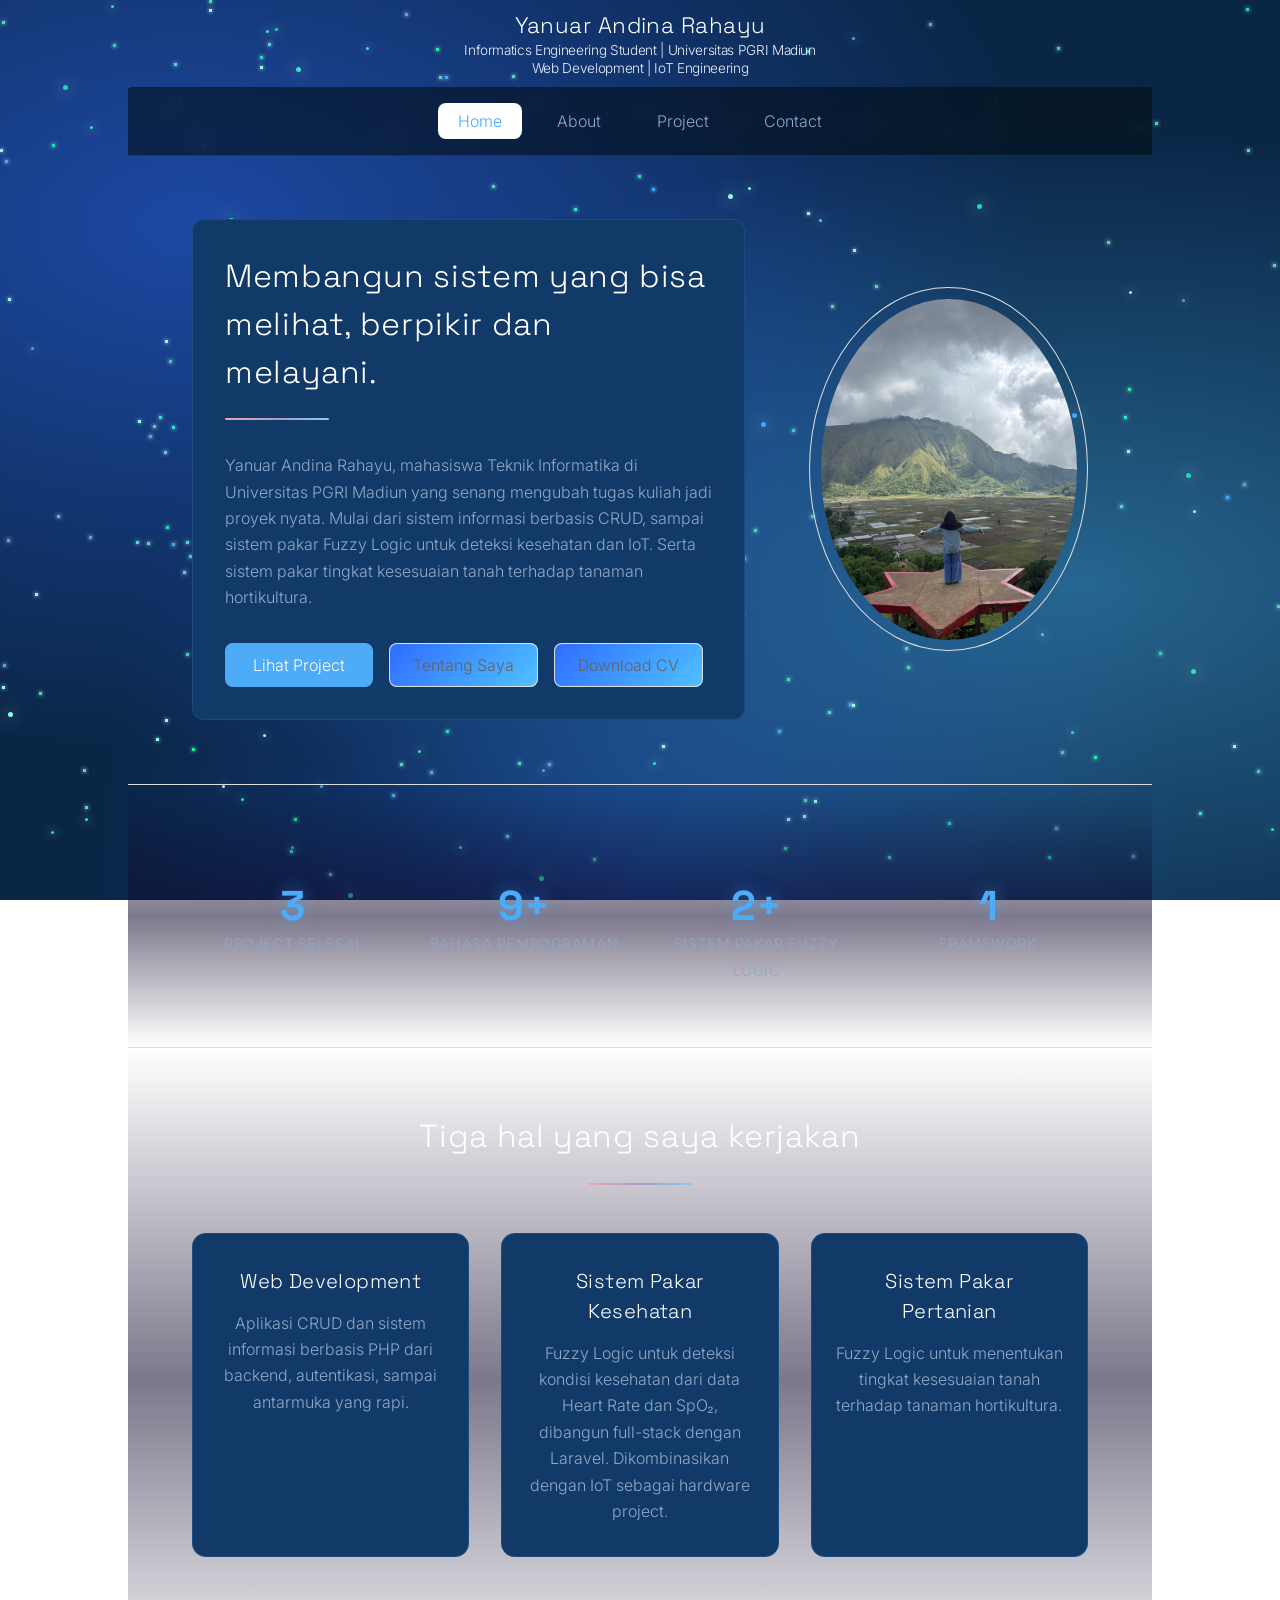
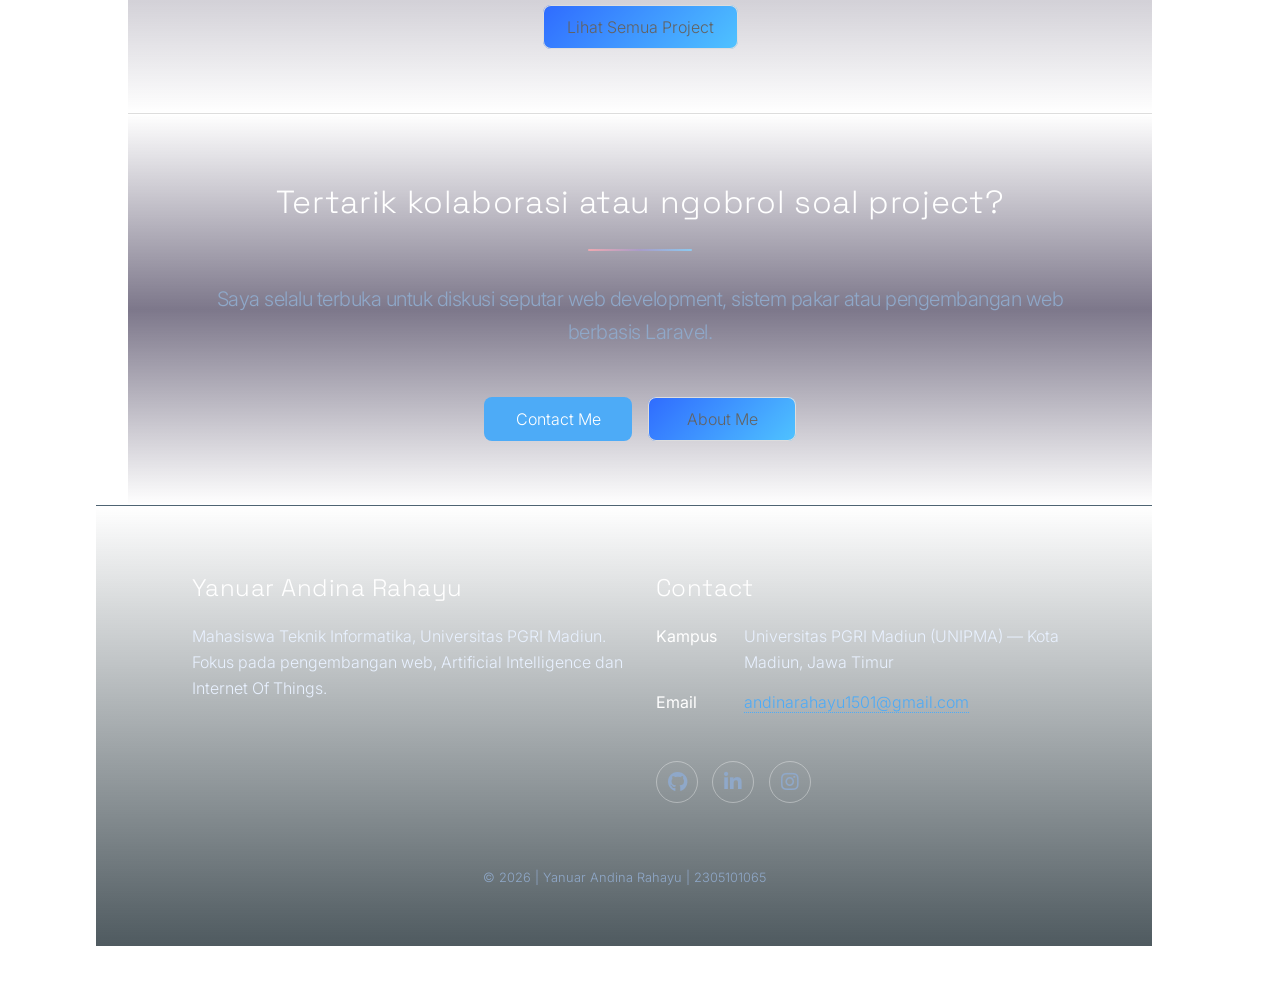
<file: index.html>
<!DOCTYPE HTML>
<html lang="id">
	<head>
		<title>Yanuar Andina Rahayu — Informatics Engineer</title>
		<meta charset="utf-8" />
		<meta name="viewport" content="width=device-width, initial-scale=1.0" />
		<link rel="stylesheet" href="assets/css/main.css" />
		<link rel="stylesheet" href="assets/css/galaxy.css" />
		<noscript><link rel="stylesheet" href="assets/css/noscript.css" /></noscript>
	</head>
	<body class="is-preload">

		<div id="starfield">
			<div class="stars-small"></div>
			<div class="stars-medium"></div>
			<div class="stars-big"></div>
		</div>

		<div id="wrapper">

			<header id="header" class="alt">
				<h1>Yanuar Andina Rahayu</h1>
				<p>Informatics Engineering Student | Universitas PGRI Madiun<br />
				Web Development | IoT Engineering</p>
			</header>

			<nav id="nav">
				<ul>
					<li><a href="index.html" class="active">Home</a></li>
					<li><a href="about.html">About</a></li>
					<li><a href="project.html">Project</a></li>
					<li><a href="contact.html">Contact</a></li>
				</ul>
			</nav>

			<div id="main">

				<section id="intro" class="main">
					<div class="spotlight reveal">
						<div class="content">
							<header class="major">
								<h2>Membangun sistem yang bisa melihat, berpikir dan melayani.</h2>
							</header>
							<p>Yanuar Andina Rahayu, mahasiswa Teknik Informatika di Universitas PGRI Madiun yang senang mengubah tugas
							kuliah jadi proyek nyata. Mulai dari sistem informasi berbasis CRUD,
							sampai sistem pakar Fuzzy Logic untuk deteksi kesehatan dan IoT. Serta sistem pakar tingkat kesesuaian tanah 
							terhadap tanaman hortikultura.</p>
							<ul class="actions">
								<li><a href="project.html" class="button primary">Lihat Project</a></li>
								<li><a href="about.html" class="button">Tentang Saya</a></li>
								<li><a href="assets/cv/CV-Yanuar Andina Rahayu.pdf" class="button" download>Download CV</a></li>
							</ul>
						</div>
						<span class="image"><img src="images/l.jpeg" alt="" /></span>
					</div>
				</section>

				<section id="stats" class="main special reveal">
					<div class="stats-row">
						<div class="stat-item">
							<span class="stat-number" data-count="3">0</span>
							<span class="stat-label">Project Selesai</span>
						</div>
						<div class="stat-item">
							<span class="stat-number" data-count="9" data-suffix="+">0</span>
							<span class="stat-label">Bahasa Pemrograman</span>
						</div>
						<div class="stat-item">
							<span class="stat-number" data-count="2" data-suffix="+">0</span>
							<span class="stat-label">Sistem Pakar Fuzzy Logic</span>
						</div>
						<div class="stat-item">
							<span class="stat-number" data-count="1">0</span>
							<span class="stat-label">Framework</span>
						</div>
					</div>
				</section>

				<section id="first" class="main special reveal">
					<header class="major">
						<h2>Tiga hal yang saya kerjakan</h2>
					</header>
					<ul class="features">
						<li>
							<h3>Web Development</h3>
							<p>Aplikasi CRUD dan sistem informasi berbasis PHP dari
							backend, autentikasi, sampai antarmuka yang rapi.</p>
						</li>
						<li>
							<h3>Sistem Pakar Kesehatan</h3>
							<p>Fuzzy Logic untuk deteksi kondisi kesehatan dari data Heart Rate
							dan SpO₂, dibangun full-stack dengan Laravel. Dikombinasikan dengan IoT 
							sebagai hardware project.</p>
						</li>
						<li>
							<h3>Sistem Pakar Pertanian</h3>
							<p>Fuzzy Logic untuk menentukan tingkat kesesuaian tanah terhadap tanaman hortikultura.</p>
						</li>
					</ul>
					<footer class="major">
						<ul class="actions special">
							<li><a href="project.html" class="button">Lihat Semua Project</a></li>
						</ul>
					</footer>
				</section>

				<section id="cta" class="main special reveal">
					<header class="major">
						<h2>Tertarik kolaborasi atau ngobrol soal project?</h2>
						<p>Saya selalu terbuka untuk diskusi seputar web development, sistem pakar atau pengembangan web berbasis Laravel.</p>
					</header>
					<footer class="major">
						<ul class="actions special">
							<li><a href="contact.html" class="button primary">Contact Me</a></li>
							<li><a href="about.html" class="button">About Me</a></li>
						</ul>
					</footer>
				</section>

			</div>

			<footer id="footer">
				<section>
					<h2>Yanuar Andina Rahayu</h2>
					<p>Mahasiswa Teknik Informatika, Universitas PGRI Madiun. Fokus pada pengembangan web, Artificial Intelligence dan Internet Of Things.</p>
				</section>
				<section>
					<h2>Contact</h2>
					<dl class="alt">
						<dt>Kampus</dt>
						<dd>Universitas PGRI Madiun (UNIPMA) — Kota Madiun, Jawa Timur</dd>
						<dt>Email</dt>
						<dd><a href="mailto:andinarahayu1501@gmail.com">andinarahayu1501@gmail.com</a></dd>
					</dl>
					<ul class="icons">
						<li><a href="https://github.com/Rainn-commits" class="icon brands fa-github alt"><span class="label">GitHub</span></a></li>
						<li><a href="https://www.linkedin.com/in/yanuar-andina-rahayu-081a36309?utm_source=share_via&utm_content=profile&utm_medium=member_android" class="icon brands fa-linkedin-in alt"><span class="label">LinkedIn</span></a></li>
						<li><a href="https://www.instagram.com/ilw_ol?igsh=cmFlcDc5NTRzeHJ4" class="icon brands fa-instagram alt"><span class="label">Instagram</span></a></li>
					</ul>
				</section>
				<p class="copyright">&copy; 2026 | Yanuar Andina Rahayu | 2305101065</p>
			</footer>

		</div>

		<script src="assets/js/jquery.min.js"></script>
		<script src="assets/js/jquery.scrollex.min.js"></script>
		<script src="assets/js/jquery.scrolly.min.js"></script>
		<script src="assets/js/browser.min.js"></script>
		<script src="assets/js/breakpoints.min.js"></script>
		<script src="assets/js/util.js"></script>
		<script src="assets/js/main.js"></script>
		<script src="assets/js/galaxy.js"></script>

	</body>
</html>
</file>
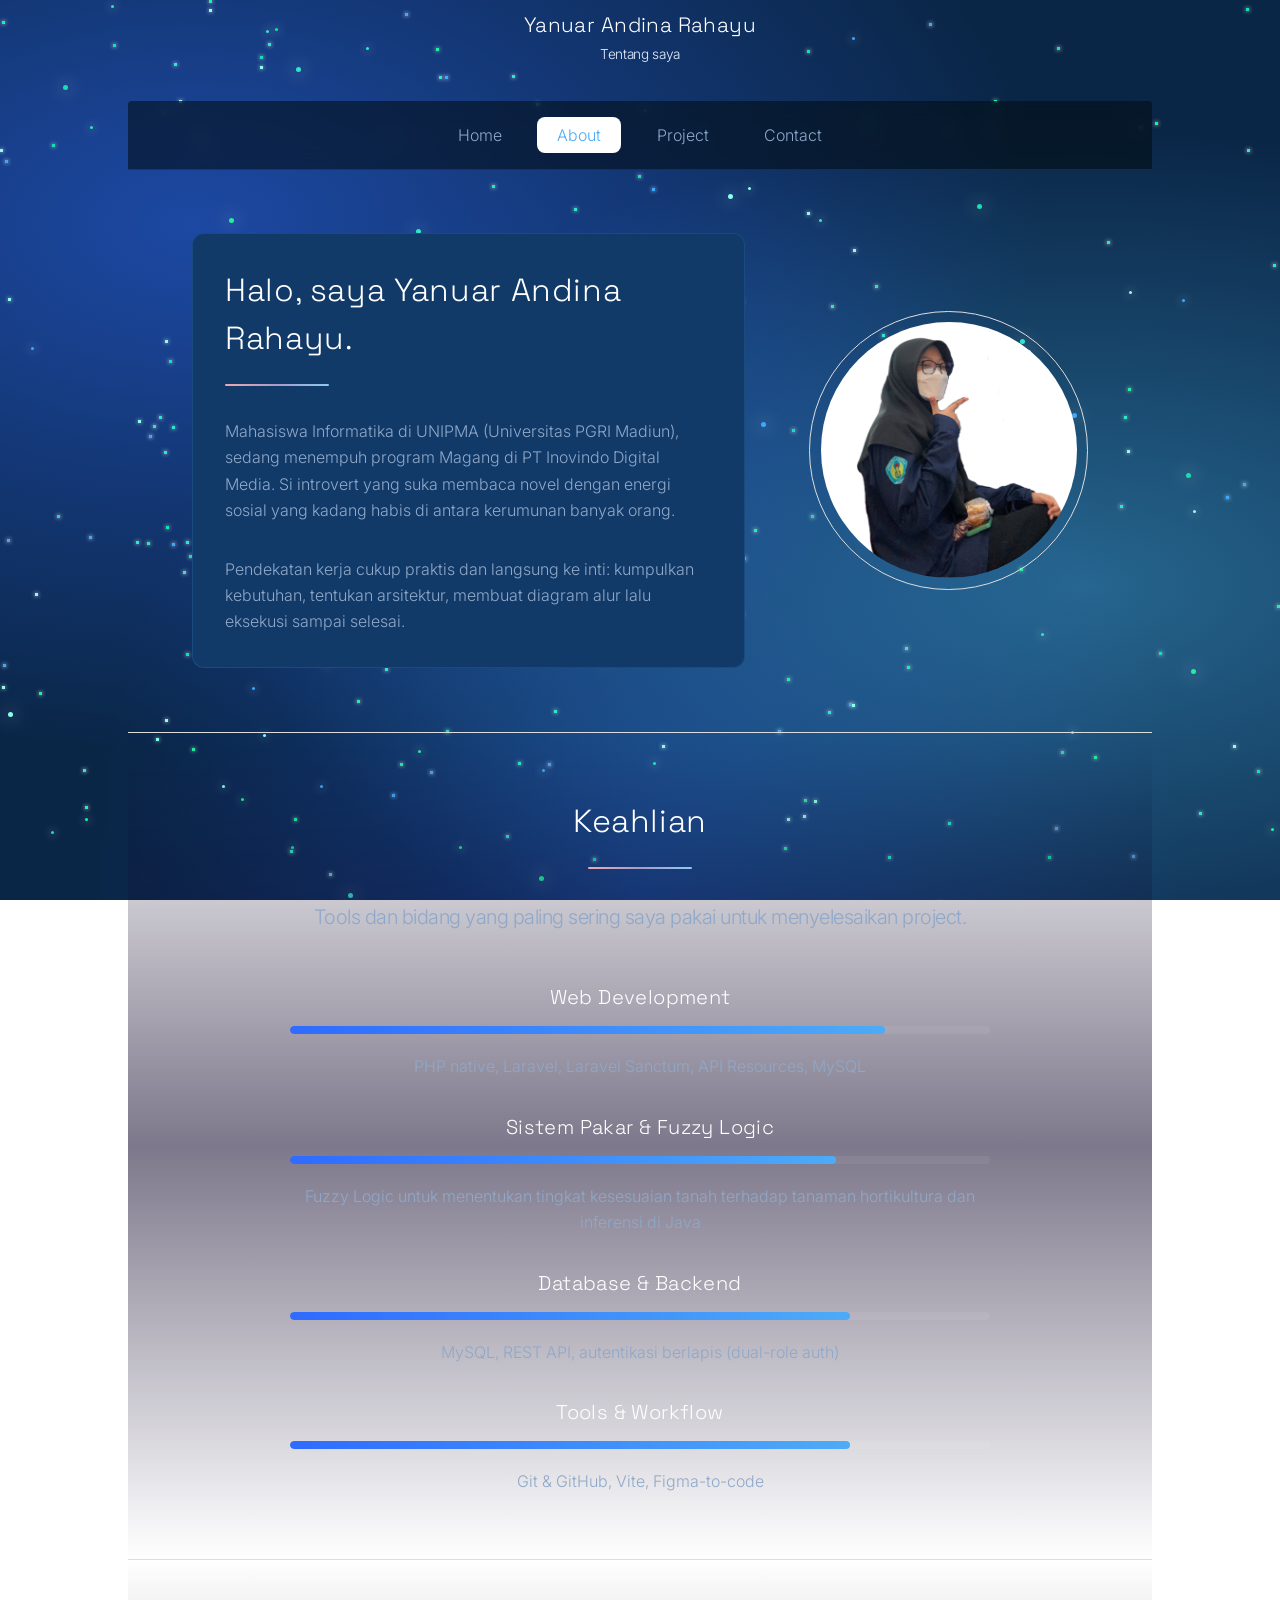
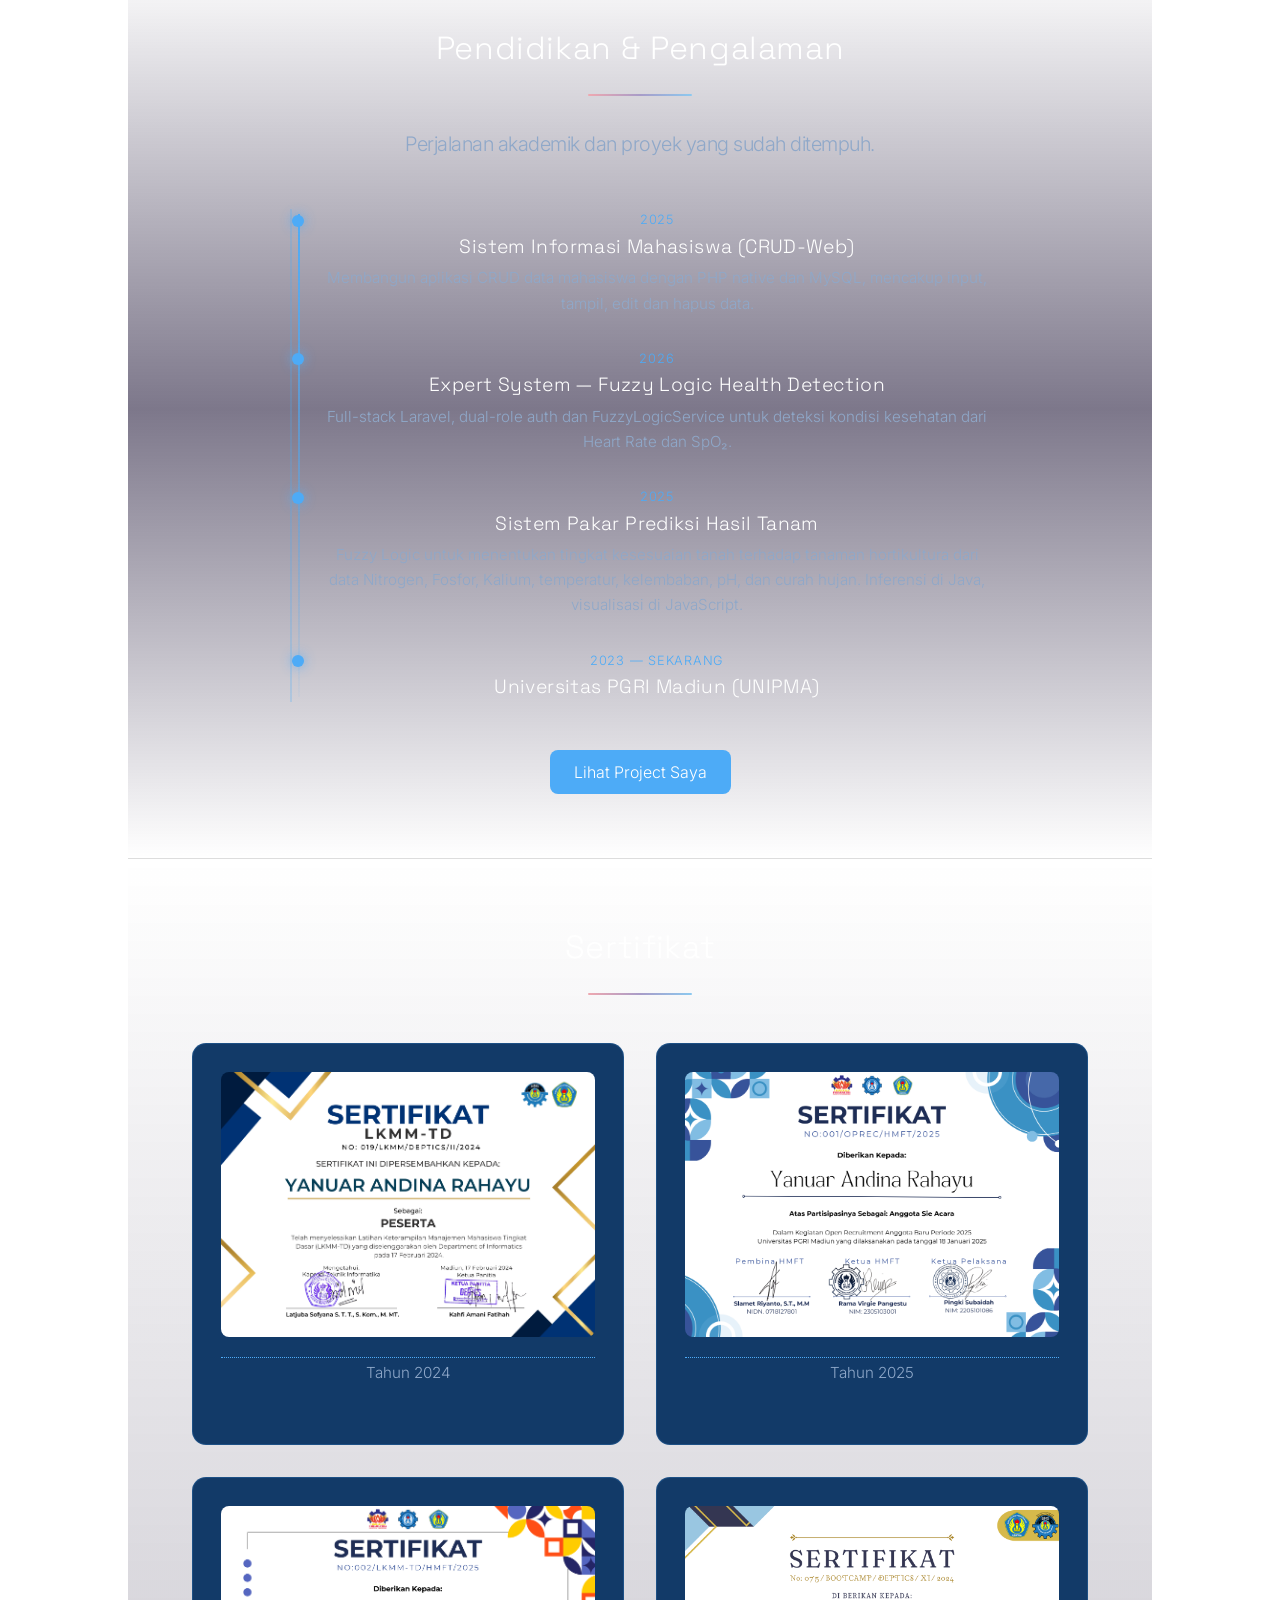
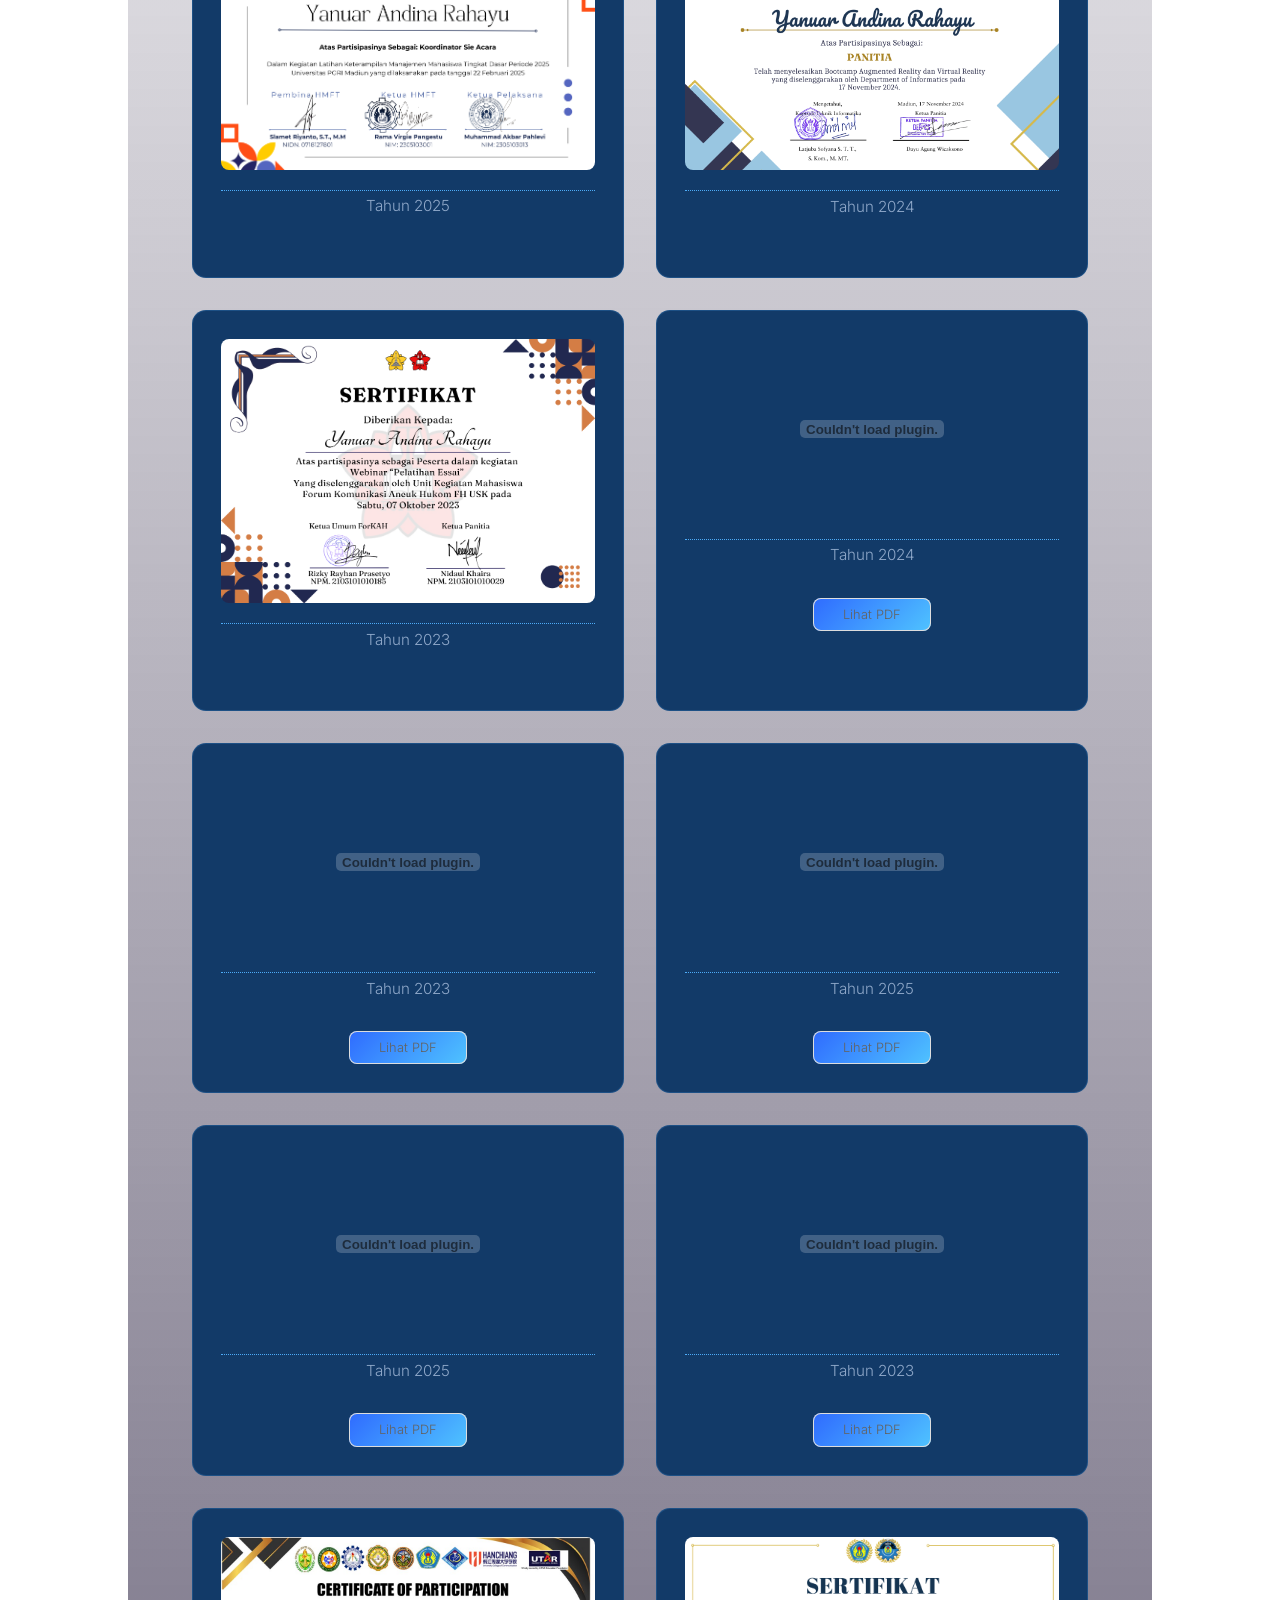
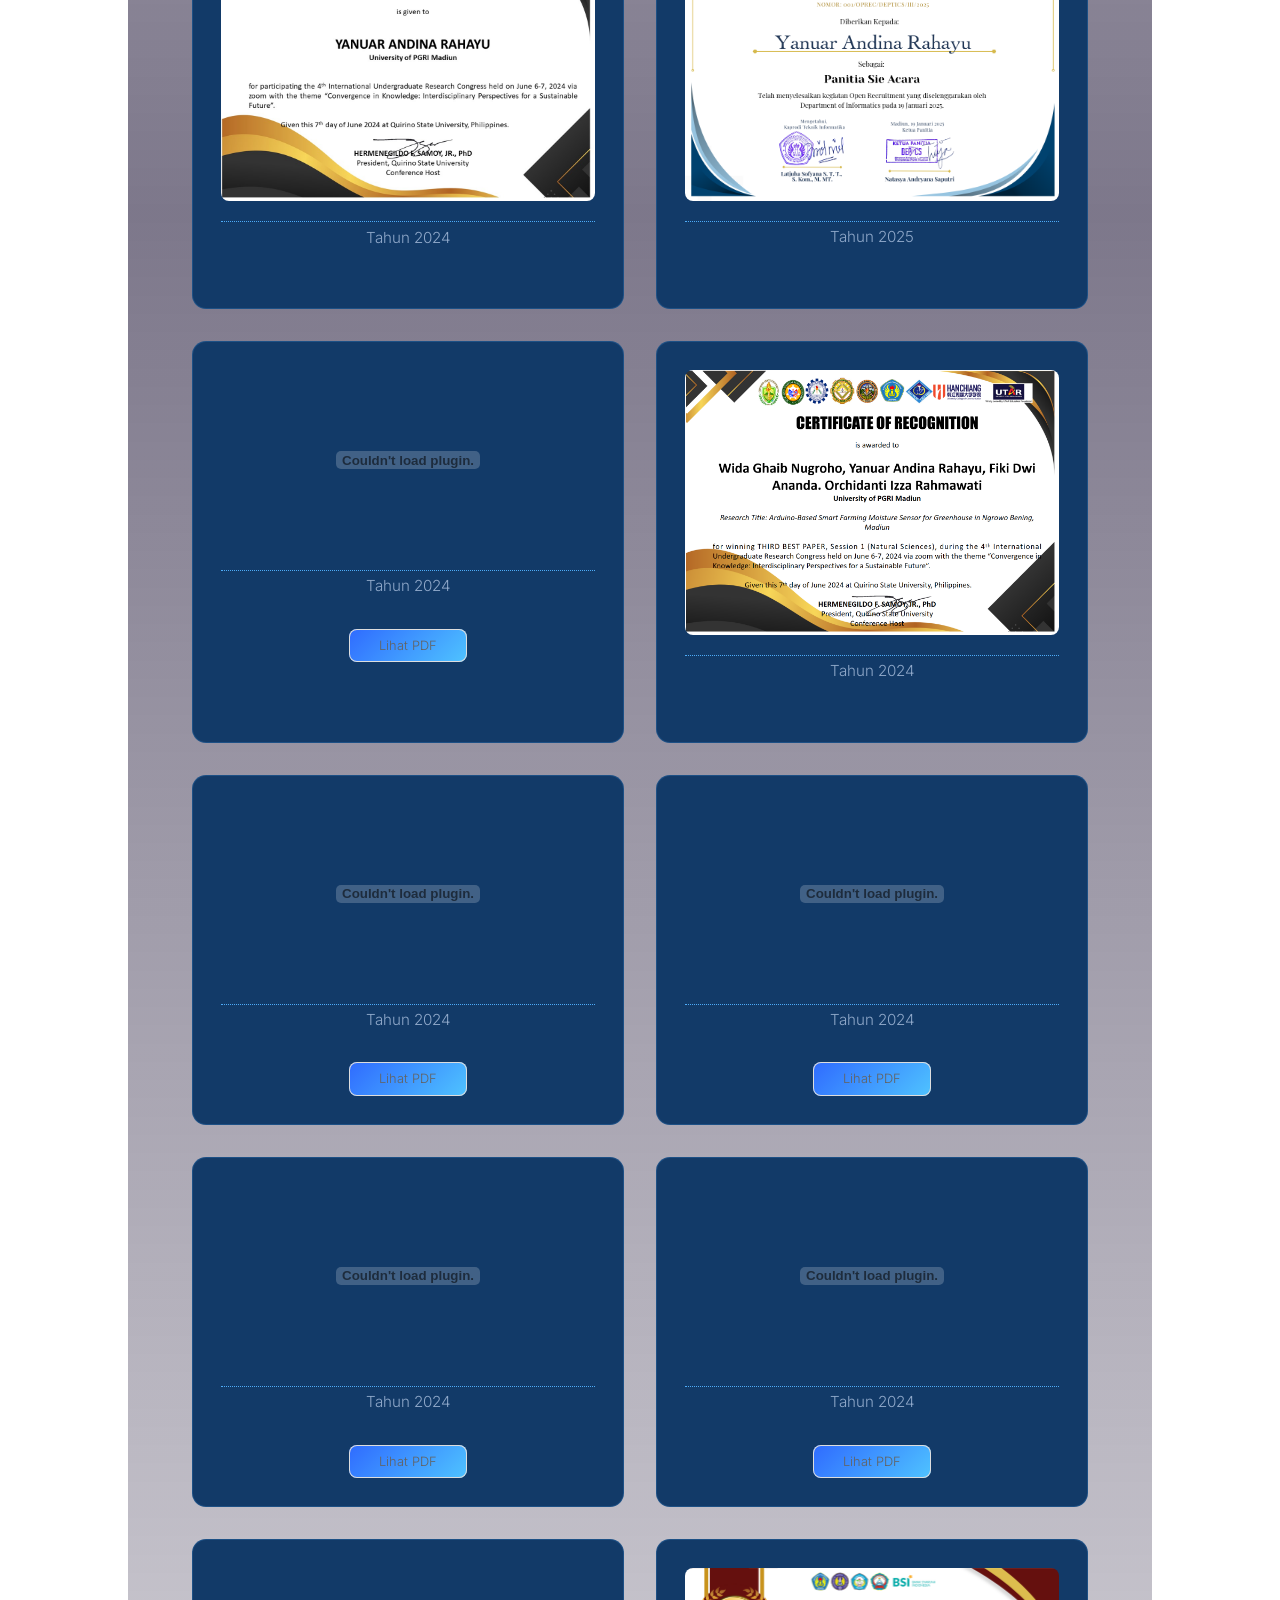
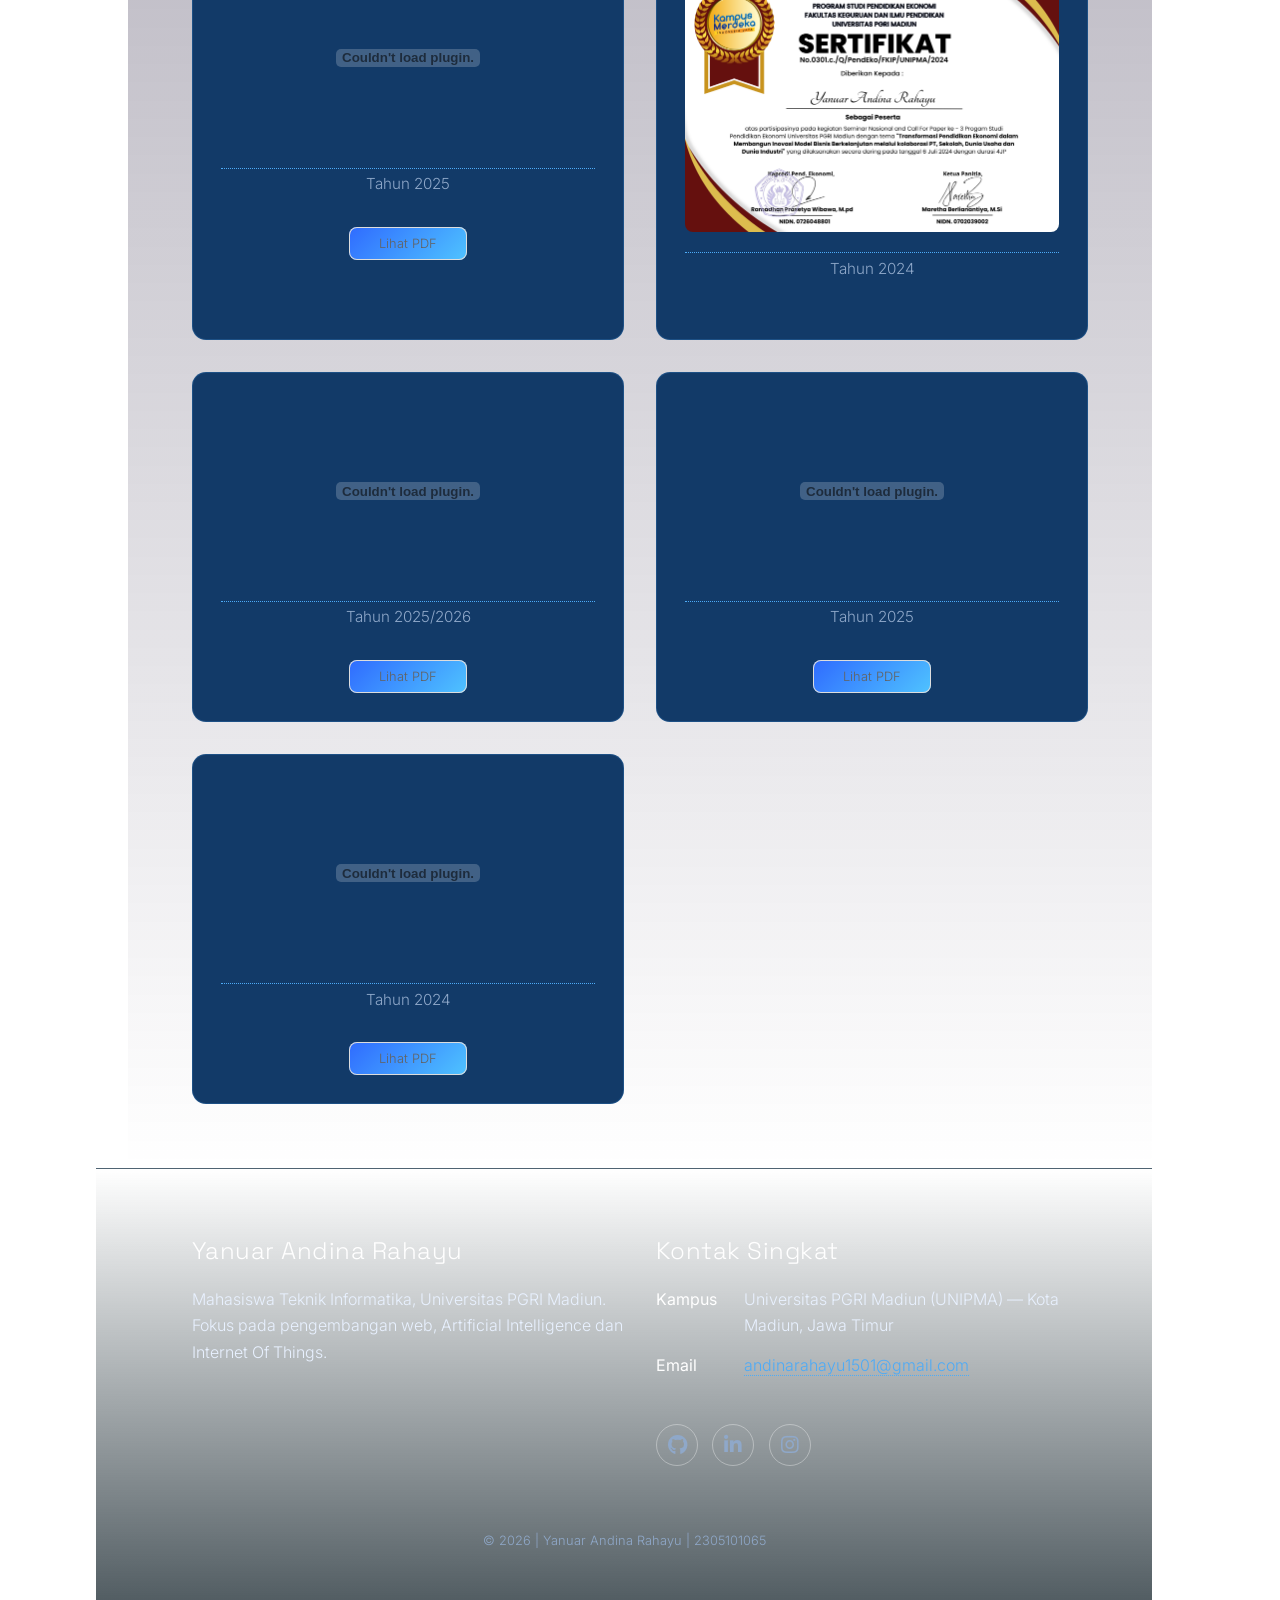
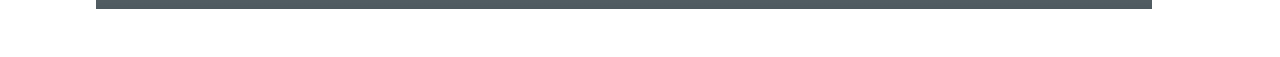
<file: about.html>
<!DOCTYPE HTML>
<html lang="id">
	<head>
		<title>About — Yanuar Andina Rahayu</title>
		<meta charset="utf-8" />
		<meta name="viewport" content="width=device-width, initial-scale=1.0" />
		<link rel="stylesheet" href="assets/css/main.css" />
		<link rel="stylesheet" href="assets/css/galaxy.css" />
		<noscript><link rel="stylesheet" href="assets/css/noscript.css" /></noscript>
	</head>
	<body class="is-preload">

		<div id="starfield">
			<div class="stars-small"></div>
			<div class="stars-medium"></div>
			<div class="stars-big"></div>
		</div>

		<div id="wrapper">

			<header id="header">
				<h1>Yanuar Andina Rahayu</h1>
				<p>Tentang saya</p>
			</header>

			<nav id="nav">
				<ul>
					<li><a href="index.html">Home</a></li>
					<li><a href="about.html" class="active">About</a></li>
					<li><a href="project.html">Project</a></li>
					<li><a href="contact.html">Contact</a></li>
				</ul>
			</nav>

			<div id="main">

				<section id="intro" class="main">
					<div class="spotlight reveal">
						<div class="content">
							<header class="major">
								<h2>Halo, saya Yanuar Andina Rahayu.</h2>
							</header>
							<p>Mahasiswa Informatika di UNIPMA (Universitas PGRI Madiun), sedang
							menempuh program Magang di PT Inovindo Digital Media. Si introvert yang
							suka membaca novel dengan energi sosial yang kadang habis di antara kerumunan banyak orang.</p>
							<p>Pendekatan kerja cukup praktis dan langsung ke inti: kumpulkan
							kebutuhan, tentukan arsitektur, membuat diagram alur lalu eksekusi sampai selesai.</p>
						</div>
						<span class="image"><img src="images/Me.png" alt="" /></span>
					</div>
				</section>

				<section id="first" class="main special reveal">
					<header class="major">
						<h2>Keahlian</h2>
						<p>Tools dan bidang yang paling sering saya pakai untuk menyelesaikan project.</p>
					</header>
					<div class="content" style="max-width: 700px; margin: 0 auto;">

						<h3>Web Development</h3>
						<div class="skill-bar"><span style="width: 85%;"></span></div>
						<p>PHP native, Laravel, Laravel Sanctum, API Resources, MySQL</p>

						<h3>Sistem Pakar &amp; Fuzzy Logic</h3>
						<div class="skill-bar"><span style="width: 78%;"></span></div>
						<p>Fuzzy Logic untuk menentukan tingkat kesesuaian tanah terhadap tanaman hortikultura dan inferensi di Java</p>

						<h3>Database &amp; Backend</h3>
						<div class="skill-bar"><span style="width: 80%;"></span></div>
						<p>MySQL, REST API, autentikasi berlapis (dual-role auth)</p>

						<h3>Tools &amp; Workflow</h3>
						<div class="skill-bar"><span style="width: 80%;"></span></div>
						<p>Git &amp; GitHub, Vite, Figma-to-code</p>

					</div>
				</section>

				<section id="second" class="main special reveal">
					<header class="major">
						<h2>Pendidikan &amp; Pengalaman</h2>
						<p>Perjalanan akademik dan proyek yang sudah ditempuh.</p>
					</header>
					<div class="timeline">

						<div class="timeline-item">
							<div class="timeline-date">2025</div>
							<h3>Sistem Informasi Mahasiswa (CRUD-Web)</h3>
							<p>Membangun aplikasi CRUD data mahasiswa dengan PHP native dan
							MySQL, mencakup input, tampil, edit dan hapus data.</p>
						</div>

						<div class="timeline-item">
							<div class="timeline-date">2026</div>
							<h3>Expert System — Fuzzy Logic Health Detection</h3>
							<p>Full-stack Laravel, dual-role auth dan
							FuzzyLogicService untuk deteksi kondisi kesehatan dari Heart Rate
							dan SpO&#8322;.</p>
						</div>

						<div class="timeline-item">
							<div class="timeline-date">2025</div>
							<h3>Sistem Pakar Prediksi Hasil Tanam</h3>
							<p>Fuzzy Logic untuk menentukan tingkat kesesuaian tanah terhadap tanaman hortikultura 
							dari data Nitrogen, Fosfor, Kalium, temperatur, kelembaban, pH, dan curah hujan.
							Inferensi di Java, visualisasi di JavaScript.</p>
						</div>

						<div class="timeline-item">
							<div class="timeline-date">2023 &mdash; Sekarang</div>
							<h3>Universitas PGRI Madiun (UNIPMA)</h3>
						</div>

					</div>
					<footer class="major">
						<ul class="actions special">
							<li><a href="project.html" class="button primary">Lihat Project Saya</a></li>
						</ul>
					</footer>
				</section>

				<section id="third" class="main special reveal">
					<header class="major">
						<h2>Sertifikat</h2>
					</header>
					<div class="project-grid">

					<div class="project-card">
						<a href="images/certificates/8.png" target="_blank">
							<img src="images/certificates/8.png" alt="Sertifikat" style="width:100%; border-radius:8px; margin-bottom:1em;" />
						</a>
						<p>Tahun 2024</p>
					</div>

					<div class="project-card">
						<a href="images/certificates/9%20(1).png" target="_blank">
							<img src="images/certificates/9%20(1).png" alt="Sertifikat" style="width:100%; border-radius:8px; margin-bottom:1em;" />
						</a>
						<p>Tahun 2025</p>
					</div>

					<div class="project-card">
						<a href="images/certificates/9.png" target="_blank">
							<img src="images/certificates/9.png" alt="Sertifikat" style="width:100%; border-radius:8px; margin-bottom:1em;" />
						</a>
						<p>Tahun 2025</p>
					</div>

					<div class="project-card">
						<a href="images/certificates/15.png" target="_blank">
							<img src="images/certificates/15.png" alt="Sertifikat" style="width:100%; border-radius:8px; margin-bottom:1em;" />
						</a>
						<p>Tahun 2024</p>
					</div>

					<div class="project-card">
						<a href="images/certificates/143.png" target="_blank">
							<img src="images/certificates/143.png" alt="Sertifikat" style="width:100%; border-radius:8px; margin-bottom:1em;" />
						</a>
						<p>Tahun 2023</p>
					</div>

					<div class="project-card">
						<a href="images/certificates/6811.%20YANUAR%20ANDINA%20RAHAYU%20_%20UNIVERSITAS%20PGRI%20MADIUN.pdf" target="_blank">
							<embed src="images/certificates/6811.%20YANUAR%20ANDINA%20RAHAYU%20_%20UNIVERSITAS%20PGRI%20MADIUN.pdf" type="application/pdf" width="100%" height="180px" style="border-radius:8px; margin-bottom:1em; pointer-events: none;" />
						</a>
						<p>Tahun 2024</p>
						<a href="images/certificates/6811.%20YANUAR%20ANDINA%20RAHAYU%20_%20UNIVERSITAS%20PGRI%20MADIUN.pdf" target="_blank" class="button small">Lihat PDF</a>
					</div>

					<div class="project-card">
						<a href="images/certificates/Bagi%20YANUAR%20ANDINA%20RAHAYU-1.pdf" target="_blank">
							<embed src="images/certificates/Bagi%20YANUAR%20ANDINA%20RAHAYU-1.pdf" type="application/pdf" width="100%" height="180px" style="border-radius:8px; margin-bottom:1em; pointer-events: none;" />
						</a>
						<p>Tahun 2023</p>
						<a href="images/certificates/Bagi%20YANUAR%20ANDINA%20RAHAYU-1.pdf" target="_blank" class="button small">Lihat PDF</a>
					</div>

					<div class="project-card">
						<a href="images/certificates/document%20(1)%20(1).pdf" target="_blank">
							<embed src="images/certificates/document%20(1)%20(1).pdf" type="application/pdf" width="100%" height="180px" style="border-radius:8px; margin-bottom:1em; pointer-events: none;" />
						</a>
						<p>Tahun 2025</p>
						<a href="images/certificates/document%20(1)%20(1).pdf" target="_blank" class="button small">Lihat PDF</a>
					</div>

					<div class="project-card">
						<a href="images/certificates/document%20(2).pdf" target="_blank">
							<embed src="images/certificates/document%20(2).pdf" type="application/pdf" width="100%" height="180px" style="border-radius:8px; margin-bottom:1em; pointer-events: none;" />
						</a>
						<p>Tahun 2025</p>
						<a href="images/certificates/document%20(2).pdf" target="_blank" class="button small">Lihat PDF</a>
					</div>

					<div class="project-card">
						<a href="images/certificates/E-Certificate_YANUAR%20ANDINA%20RAHAYU.pdf" target="_blank">
							<embed src="images/certificates/E-Certificate_YANUAR%20ANDINA%20RAHAYU.pdf" type="application/pdf" width="100%" height="180px" style="border-radius:8px; margin-bottom:1em; pointer-events: none;" />
						</a>
						<p>Tahun 2023</p>
						<a href="images/certificates/E-Certificate_YANUAR%20ANDINA%20RAHAYU.pdf" target="_blank" class="button small">Lihat PDF</a>
					</div>

					<div class="project-card">
						<a href="images/certificates/RAHAYU%20(1).jpg" target="_blank">
							<img src="images/certificates/RAHAYU%20(1).jpg" alt="Sertifikat" style="width:100%; border-radius:8px; margin-bottom:1em;" />
						</a>
						<p>Tahun 2024</p>
					</div>

					<div class="project-card">
						<a href="images/certificates/Salinan%205.png" target="_blank">
							<img src="images/certificates/Salinan%205.png" alt="Sertifikat" style="width:100%; border-radius:8px; margin-bottom:1em;" />
						</a>
						<p>Tahun 2025</p>
					</div>

					<div class="project-card">
						<a href="images/certificates/sertifikat-mei.pdf" target="_blank">
							<embed src="images/certificates/sertifikat-mei.pdf" type="application/pdf" width="100%" height="180px" style="border-radius:8px; margin-bottom:1em; pointer-events: none;" />
						</a>
						<p>Tahun 2024</p>
						<a href="images/certificates/sertifikat-mei.pdf" target="_blank" class="button small">Lihat PDF</a>
					</div>

					<div class="project-card">
						<a href="images/certificates/Session-1-Thirds.png" target="_blank">
							<img src="images/certificates/Session-1-Thirds.png" alt="Sertifikat Session 1" style="width:100%; border-radius:8px; margin-bottom:1em;" />
						</a>
						<p>Tahun 2024</p>
					</div>

					<div class="project-card">
						<a href="images/certificates/Yanuar%20Andina%20Rahayu%20%20(1).pdf" target="_blank">
							<embed src="images/certificates/Yanuar%20Andina%20Rahayu%20%20(1).pdf" type="application/pdf" width="100%" height="180px" style="border-radius:8px; margin-bottom:1em; pointer-events: none;" />
						</a>
						<p>Tahun 2024</p>
						<a href="images/certificates/Yanuar%20Andina%20Rahayu%20%20(1).pdf" target="_blank" class="button small">Lihat PDF</a>
					</div>

					<div class="project-card">
						<a href="images/certificates/Yanuar%20Andina%20Rahayu%20(1).pdf" target="_blank">
							<embed src="images/certificates/Yanuar%20Andina%20Rahayu%20(1).pdf" type="application/pdf" width="100%" height="180px" style="border-radius:8px; margin-bottom:1em; pointer-events: none;" />
						</a>
						<p>Tahun 2024</p>
						<a href="images/certificates/Yanuar%20Andina%20Rahayu%20(1).pdf" target="_blank" class="button small">Lihat PDF</a>
					</div>

					<div class="project-card">
						<a href="images/certificates/YANUAR%20ANDINA%20RAHAYU%20(2).pdf" target="_blank">
							<embed src="images/certificates/YANUAR%20ANDINA%20RAHAYU%20(2).pdf" type="application/pdf" width="100%" height="180px" style="border-radius:8px; margin-bottom:1em; pointer-events: none;" />
						</a>
						<p>Tahun 2024</p>
						<a href="images/certificates/YANUAR%20ANDINA%20RAHAYU%20(2).pdf" target="_blank" class="button small">Lihat PDF</a>
					</div>

					<div class="project-card">
						<a href="images/certificates/Yanuar%20Andina%20Rahayu%20.pdf" target="_blank">
							<embed src="images/certificates/Yanuar%20Andina%20Rahayu%20.pdf" type="application/pdf" width="100%" height="180px" style="border-radius:8px; margin-bottom:1em; pointer-events: none;" />
						</a>
						<p>Tahun 2024</p>
						<a href="images/certificates/Yanuar%20Andina%20Rahayu%20.pdf" target="_blank" class="button small">Lihat PDF</a>
					</div>

					<div class="project-card">
						<a href="images/certificates/YANUAR%20ANDINA%20RAHAYU.pdf" target="_blank">
							<embed src="images/certificates/YANUAR%20ANDINA%20RAHAYU.pdf" type="application/pdf" width="100%" height="180px" style="border-radius:8px; margin-bottom:1em; pointer-events: none;" />
						</a>
						<p>Tahun 2025</p>
						<a href="images/certificates/YANUAR%20ANDINA%20RAHAYU.pdf" target="_blank" class="button small">Lihat PDF</a>
					</div>

					<div class="project-card">
						<a href="images/certificates/Yanuar%20Andina%20Rahayu.png" target="_blank">
							<img src="images/certificates/Yanuar%20Andina%20Rahayu.png" alt="Sertifikat" style="width:100%; border-radius:8px; margin-bottom:1em;" />
						</a>
						<p>Tahun 2024</p>
					</div>

					<div class="project-card">
						<a href="images/certificates/Yanuar%20Andina%20Rahayu_UKM%20RESIMEN%20MAHASISWA%20MAHASURYA.pdf" target="_blank">
							<embed src="images/certificates/Yanuar%20Andina%20Rahayu_UKM%20RESIMEN%20MAHASISWA%20MAHASURYA.pdf" type="application/pdf" width="100%" height="180px" style="border-radius:8px; margin-bottom:1em; pointer-events: none;" />
						</a>
						<p>Tahun 2025/2026</p>
						<a href="images/certificates/Yanuar%20Andina%20Rahayu_UKM%20RESIMEN%20MAHASISWA%20MAHASURYA.pdf" target="_blank" class="button small">Lihat PDF</a>
					</div>

					<div class="project-card">
						<a href="images/certificates/Yanuar%20Andina.pdf" target="_blank">
							<embed src="images/certificates/Yanuar%20Andina.pdf" type="application/pdf" width="100%" height="180px" style="border-radius:8px; margin-bottom:1em; pointer-events: none;" />
						</a>
						<p>Tahun 2025</p>
						<a href="images/certificates/Yanuar%20Andina.pdf" target="_blank" class="button small">Lihat PDF</a>
					</div>

					<div class="project-card">
						<a href="images/certificates/yanuar.pdf" target="_blank">
							<embed src="images/certificates/yanuar.pdf" type="application/pdf" width="100%" height="180px" style="border-radius:8px; margin-bottom:1em; pointer-events: none;" />
						</a>
						<p>Tahun 2024</p>
						<a href="images/certificates/yanuar.pdf" target="_blank" class="button small">Lihat PDF</a>
					</div>


					</div>
				</section>

			</div>

			<footer id="footer">
				<section>
					<h2>Yanuar Andina Rahayu</h2>
					<p>Mahasiswa Teknik Informatika, Universitas PGRI Madiun. Fokus pada pengembangan web, Artificial Intelligence dan Internet Of Things.</p>
				</section>
				<section>
					<h2>Kontak Singkat</h2>
					<dl class="alt">
						<dt>Kampus</dt>
						<dd>Universitas PGRI Madiun (UNIPMA) — Kota Madiun, Jawa Timur</dd>
						<dt>Email</dt>
						<dd><a href="mailto:andinarahayu1501@gmail.com">andinarahayu1501@gmail.com</a></dd>
					</dl>
					<ul class="icons">
						<li><a href="https://github.com/Rainn-commits" class="icon brands fa-github alt"><span class="label">GitHub</span></a></li>
						<li><a href="https://www.linkedin.com/in/yanuar-andina-rahayu-081a36309?utm_source=share_via&utm_content=profile&utm_medium=member_android" class="icon brands fa-linkedin-in alt"><span class="label">LinkedIn</span></a></li>
						<li><a href="https://www.instagram.com/ilw_ol?igsh=cmFlcDc5NTRzeHJ4" class="icon brands fa-instagram alt"><span class="label">Instagram</span></a></li>
					</ul>
				</section>
				<p class="copyright">&copy; 2026 | Yanuar Andina Rahayu | 2305101065</p>
			</footer>

		</div>

		<script src="assets/js/jquery.min.js"></script>
		<script src="assets/js/jquery.scrollex.min.js"></script>
		<script src="assets/js/jquery.scrolly.min.js"></script>
		<script src="assets/js/browser.min.js"></script>
		<script src="assets/js/breakpoints.min.js"></script>
		<script src="assets/js/util.js"></script>
		<script src="assets/js/main.js"></script>
		<script src="assets/js/galaxy.js"></script>

	</body>
</html>
</file>
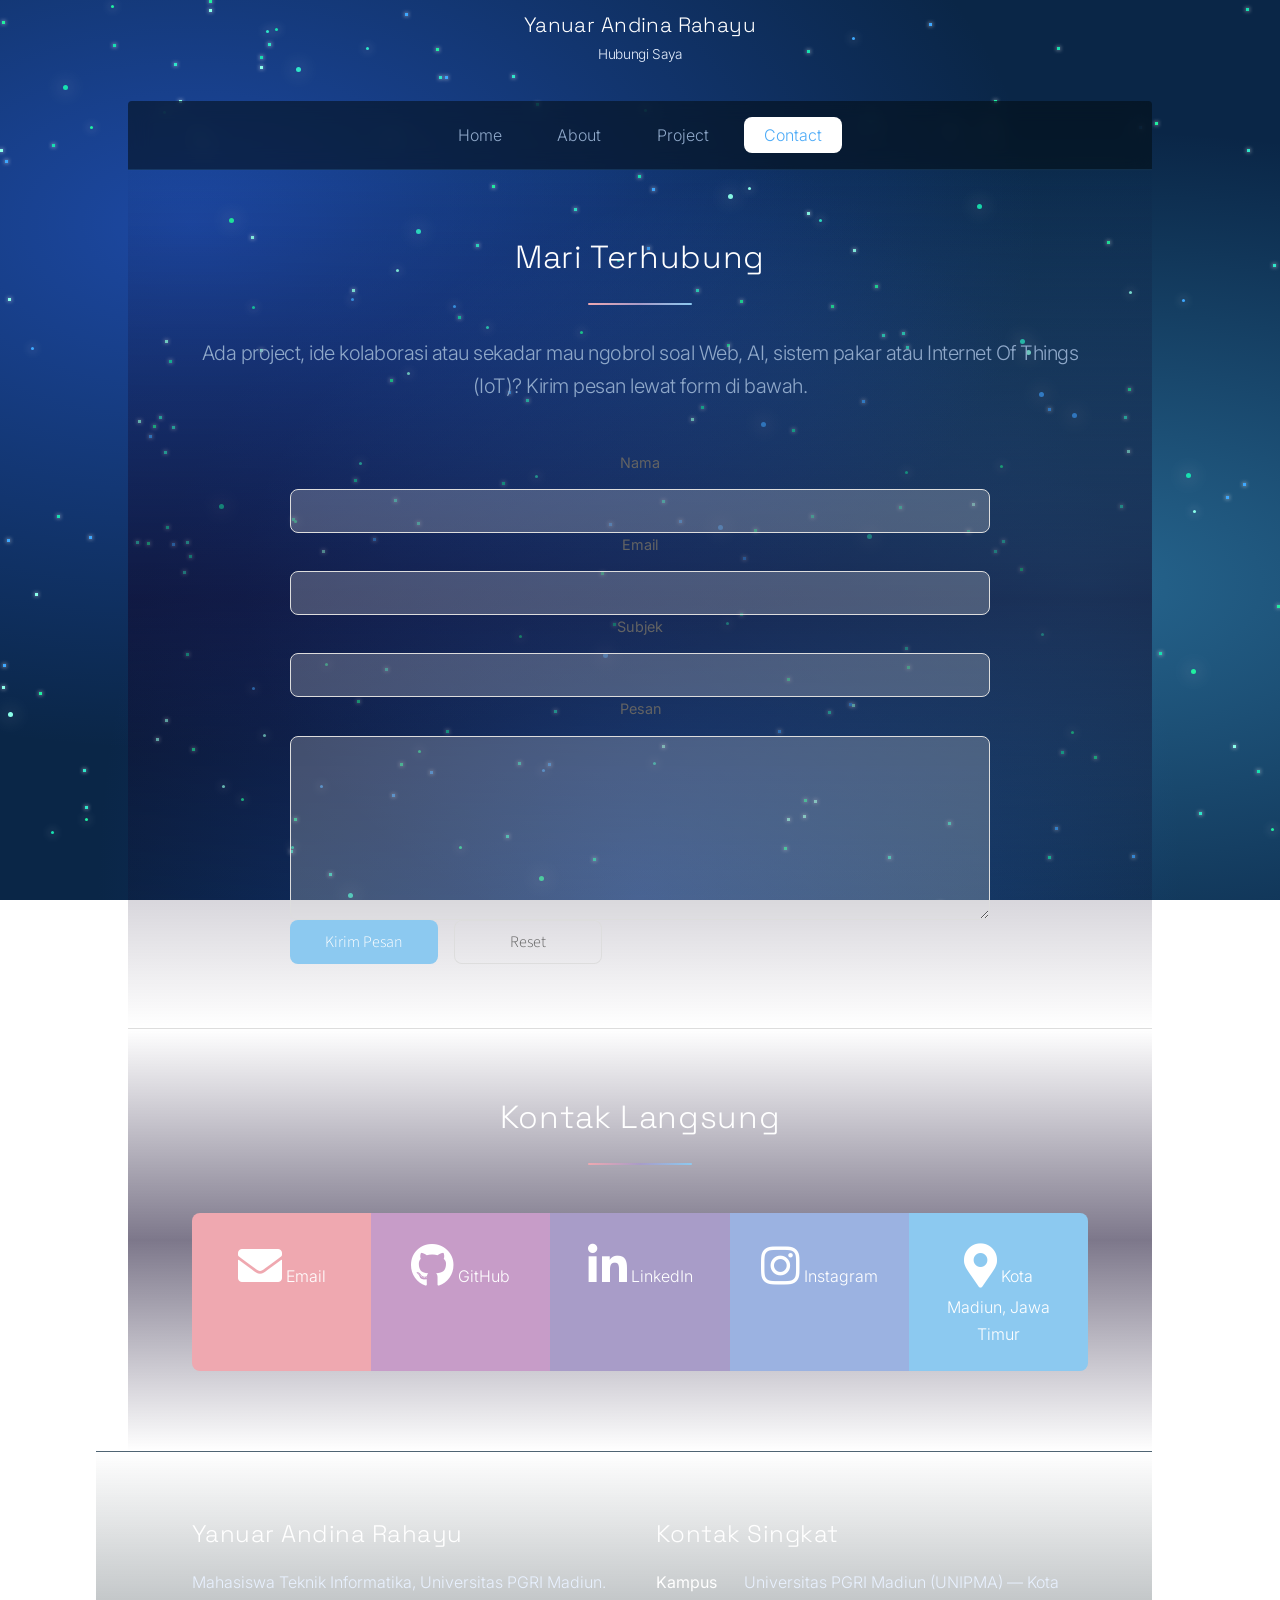
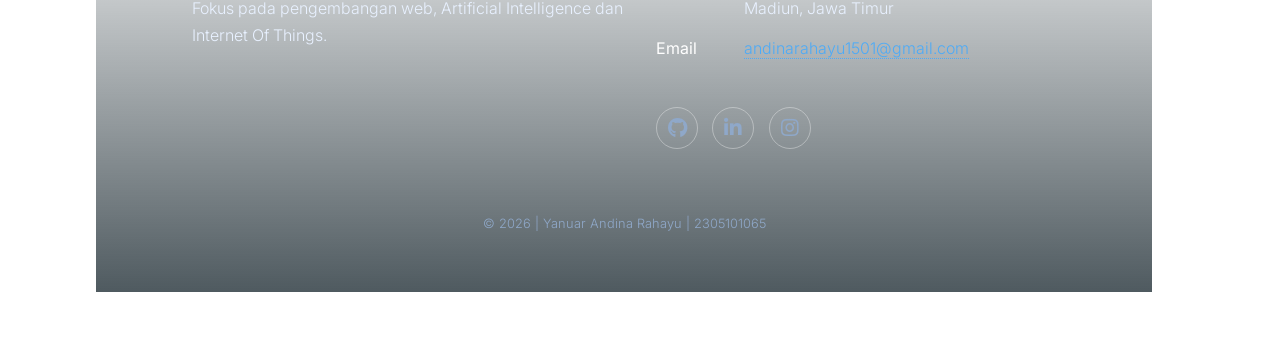
<file: contact.html>
<!DOCTYPE HTML>
<html lang="id">
	<head>
		<title>Contact — Yanuar Andina Rahayu</title>
		<meta charset="utf-8" />
		<meta name="viewport" content="width=device-width, initial-scale=1.0" />
		<link rel="stylesheet" href="assets/css/main.css" />
		<link rel="stylesheet" href="assets/css/galaxy.css" />
		<noscript><link rel="stylesheet" href="assets/css/noscript.css" /></noscript>
	</head>
	<body class="is-preload">

		<div id="starfield">
			<div class="stars-small"></div>
			<div class="stars-medium"></div>
			<div class="stars-big"></div>
		</div>

		<div id="wrapper">

			<header id="header">
				<h1>Yanuar Andina Rahayu</h1>
				<p>Hubungi Saya</p>
			</header>

			<nav id="nav">
				<ul>
					<li><a href="index.html">Home</a></li>
					<li><a href="about.html">About</a></li>
					<li><a href="project.html">Project</a></li>
					<li><a href="contact.html" class="active">Contact</a></li>
				</ul>
			</nav>

			<div id="main">

				<section id="intro" class="main special reveal">
					<header class="major">
						<h2>Mari Terhubung</h2>
						<p>Ada project, ide kolaborasi atau sekadar mau ngobrol soal Web, AI, sistem pakar atau Internet Of Things (IoT)? Kirim pesan lewat form di bawah.<br /> </p>
					</header>

					<div class="content" style="max-width: 700px; margin: 0 auto;">
						<form method="post" action="#">
							<div class="fields">
								<div class="field half">
									<label for="name">Nama</label>
									<input type="text" name="name" id="name" />
								</div>
								<div class="field half">
									<label for="email">Email</label>
									<input type="text" name="email" id="email" />
								</div>
								<div class="field">
									<label for="subject">Subjek</label>
									<input type="text" name="subject" id="subject" />
								</div>
								<div class="field">
									<label for="message">Pesan</label>
									<textarea name="message" id="message" rows="6"></textarea>
								</div>
							</div>
							<ul class="actions">
								<li><input type="submit" value="Kirim Pesan" class="primary" /></li>
								<li><input type="reset" value="Reset" /></li>
							</ul>
						</form>
					</div>
				</section>

				<section id="cta" class="main special reveal">
					<header class="major">
						<h2>Kontak Langsung</h2>
					</header>
					<ul class="statistics">
						<li class="style1">
							<span class="icon solid fa-envelope"></span>
							Email
						</li>
						<li class="style2">
							<span class="icon brands fa-github"></span>
							GitHub
						</li>
						<li class="style3">
							<span class="icon brands fa-linkedin-in"></span>
							LinkedIn
						</li>
						<li class="style4">
							<span class="icon brands fa-instagram"></span>
							Instagram
						</li>
						<li class="style5">
							<span class="icon solid fa-map-marker-alt"></span>
							Kota Madiun, Jawa Timur
						</li>
					</ul>
				</section>

			</div>

			<footer id="footer">
				<section>
					<h2>Yanuar Andina Rahayu</h2>
					<p>Mahasiswa Teknik Informatika, Universitas PGRI Madiun. Fokus pada pengembangan web, Artificial Intelligence dan Internet Of Things.</p>
				</section>
				<section>
					<h2>Kontak Singkat</h2>
					<dl class="alt">
						<dt>Kampus</dt>
						<dd>Universitas PGRI Madiun (UNIPMA) — Kota Madiun, Jawa Timur</dd>
						<dt>Email</dt>
						<dd><a href="mailto:andinarahayu1501@gmail.com">andinarahayu1501@gmail.com</a></dd>
					</dl>
					<ul class="icons">
						<li><a href="https://github.com/Rainn-commits" class="icon brands fa-github alt"><span class="label">GitHub</span></a></li>
						<li><a href="https://www.linkedin.com/in/yanuar-andina-rahayu-081a36309?utm_source=share_via&utm_content=profile&utm_medium=member_android" class="icon brands fa-linkedin-in alt"><span class="label">LinkedIn</span></a></li>
						<li><a href="https://www.instagram.com/ilw_ol?igsh=cmFlcDc5NTRzeHJ4" class="icon brands fa-instagram alt"><span class="label">Instagram</span></a></li>
					</ul>
				</section>
				<p class="copyright">&copy; 2026 | Yanuar Andina Rahayu | 2305101065</p>
			</footer>

		</div>

		<script src="assets/js/jquery.min.js"></script>
		<script src="assets/js/jquery.scrollex.min.js"></script>
		<script src="assets/js/jquery.scrolly.min.js"></script>
		<script src="assets/js/browser.min.js"></script>
		<script src="assets/js/breakpoints.min.js"></script>
		<script src="assets/js/util.js"></script>
		<script src="assets/js/main.js"></script>
		<script src="assets/js/galaxy.js"></script>

	</body>
</html>
</file>
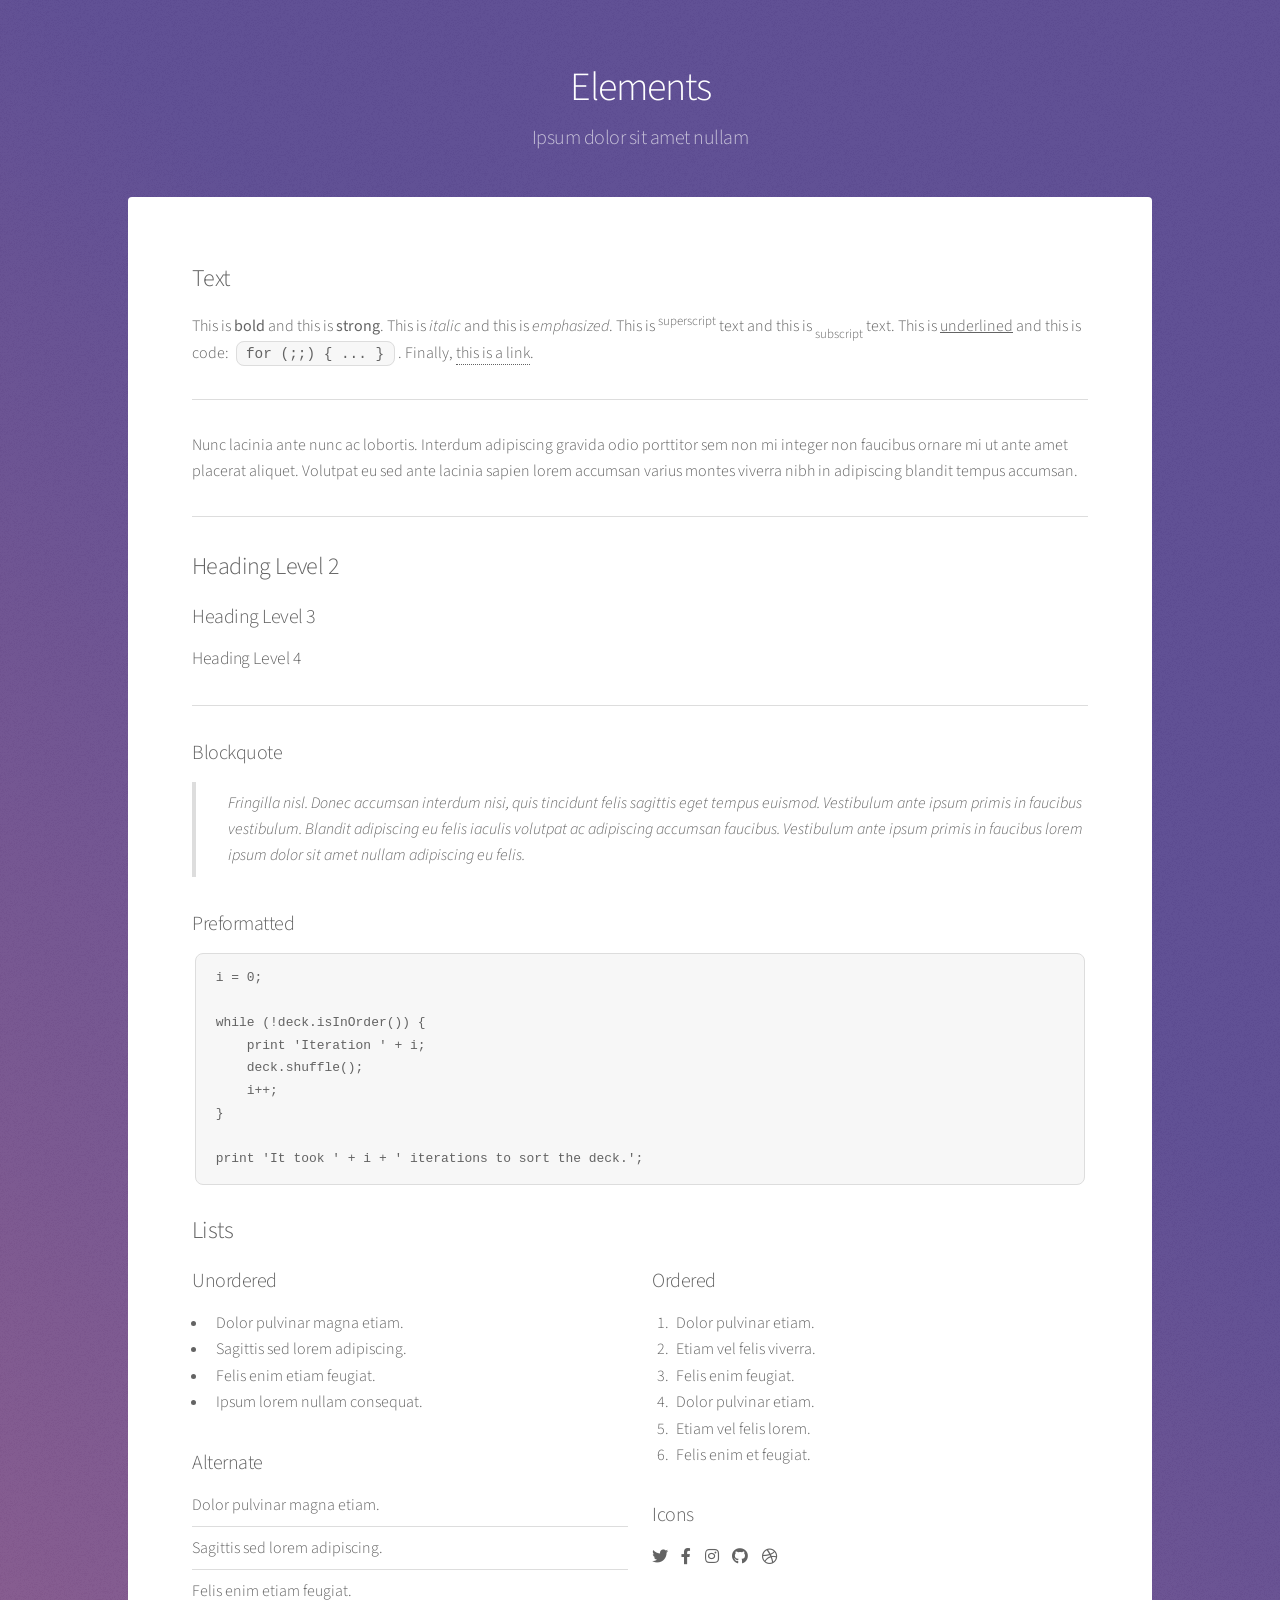
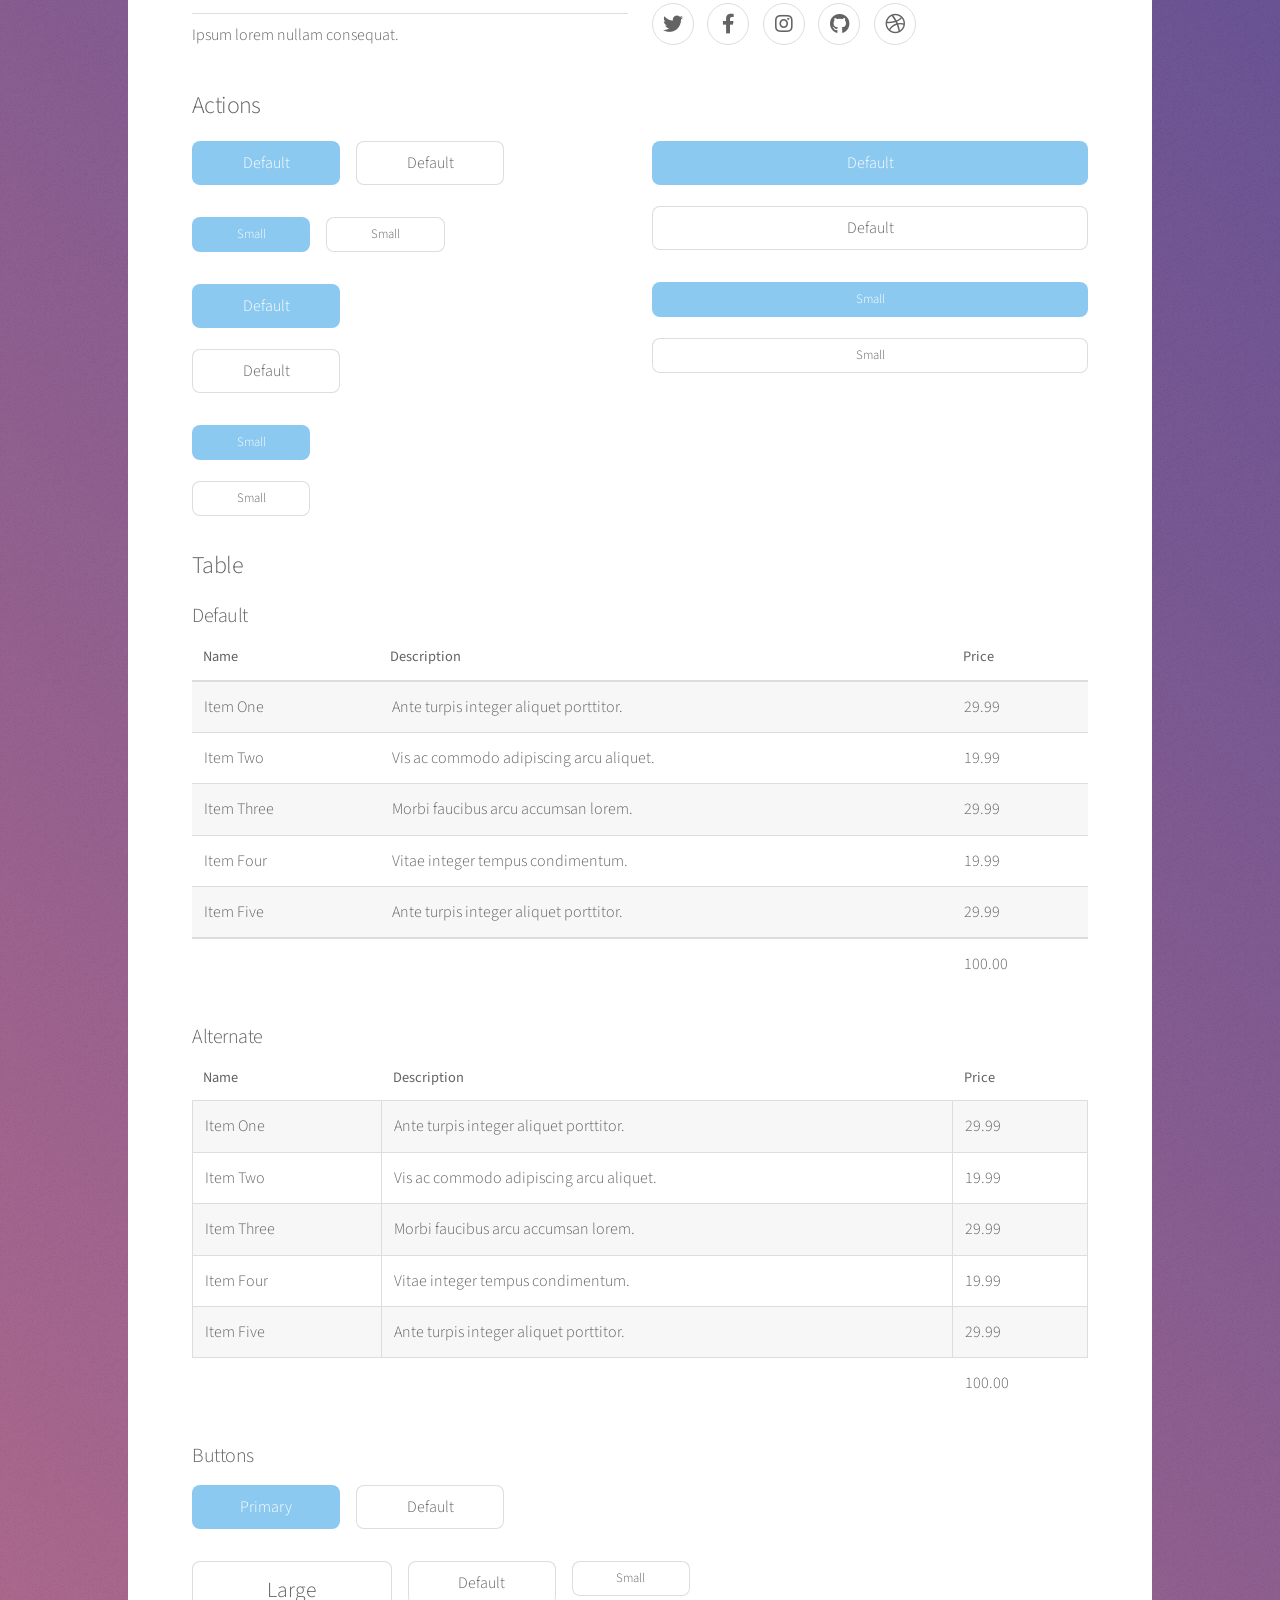
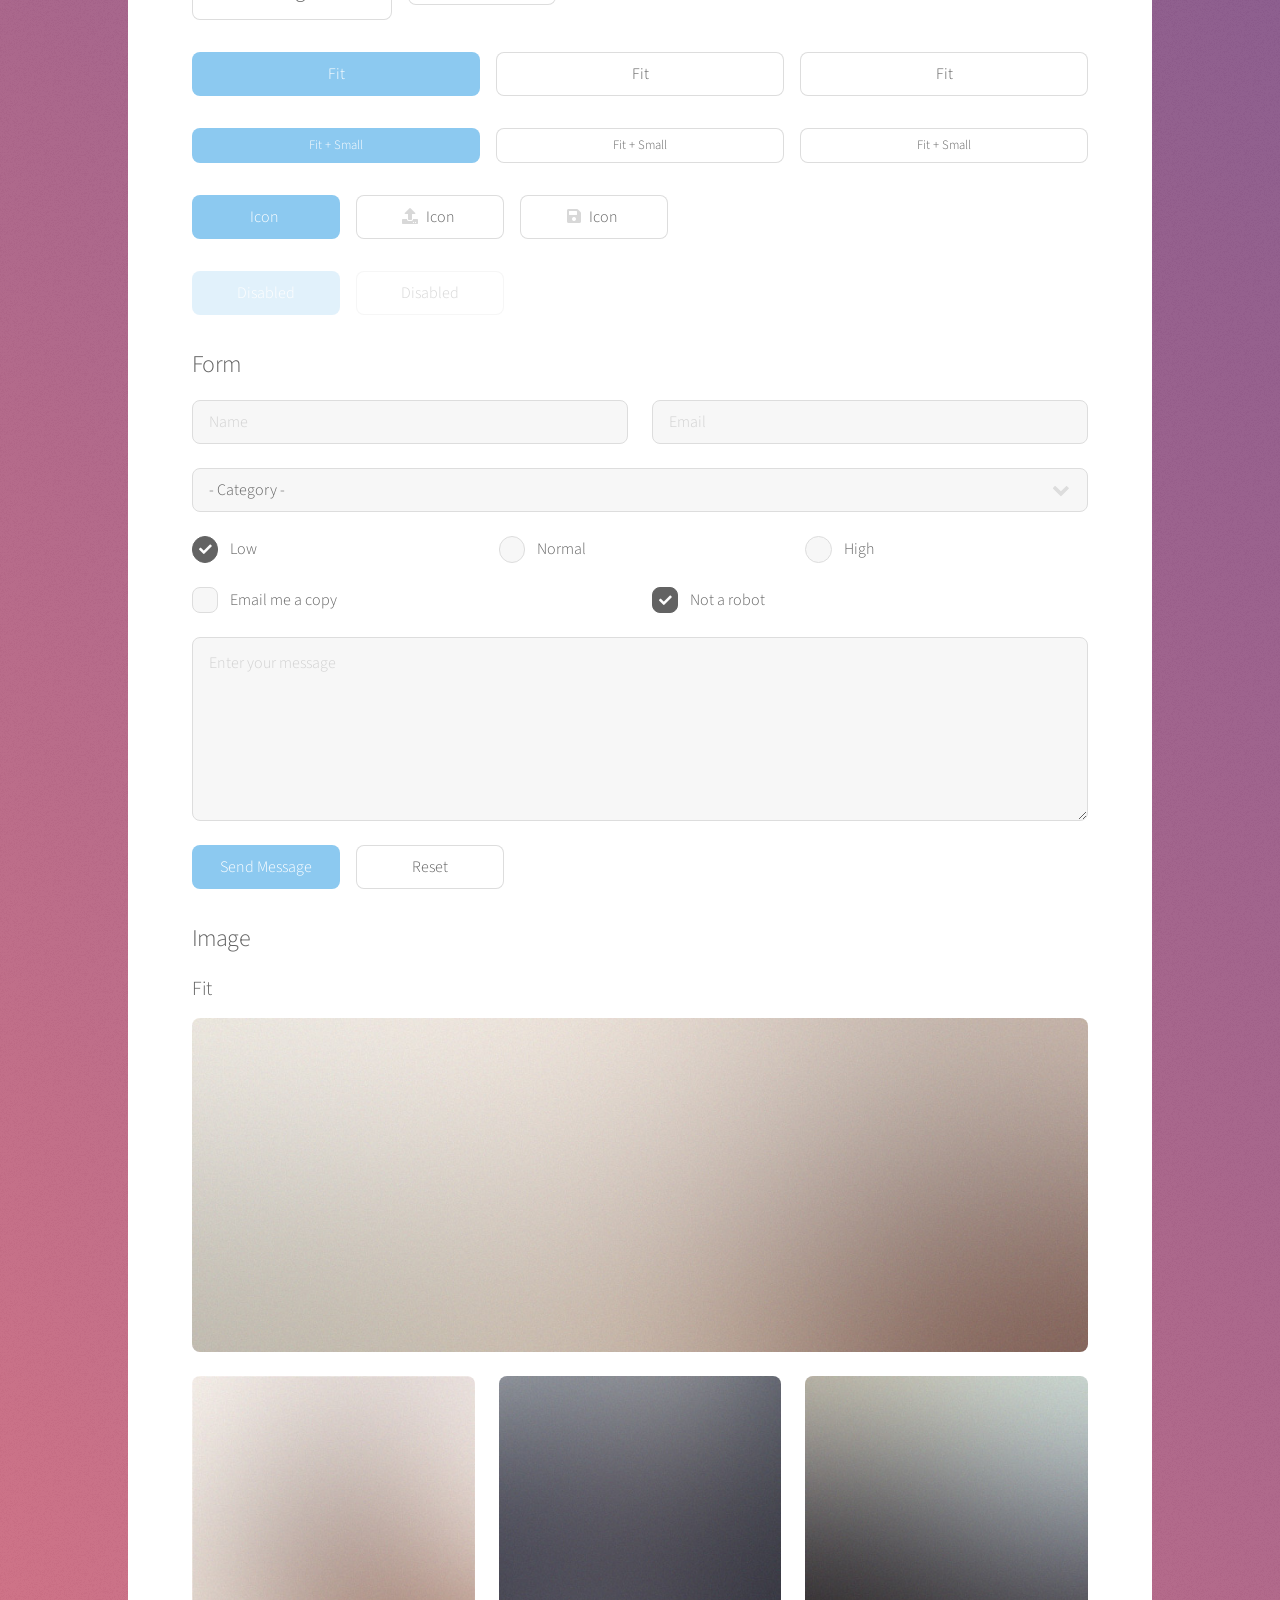
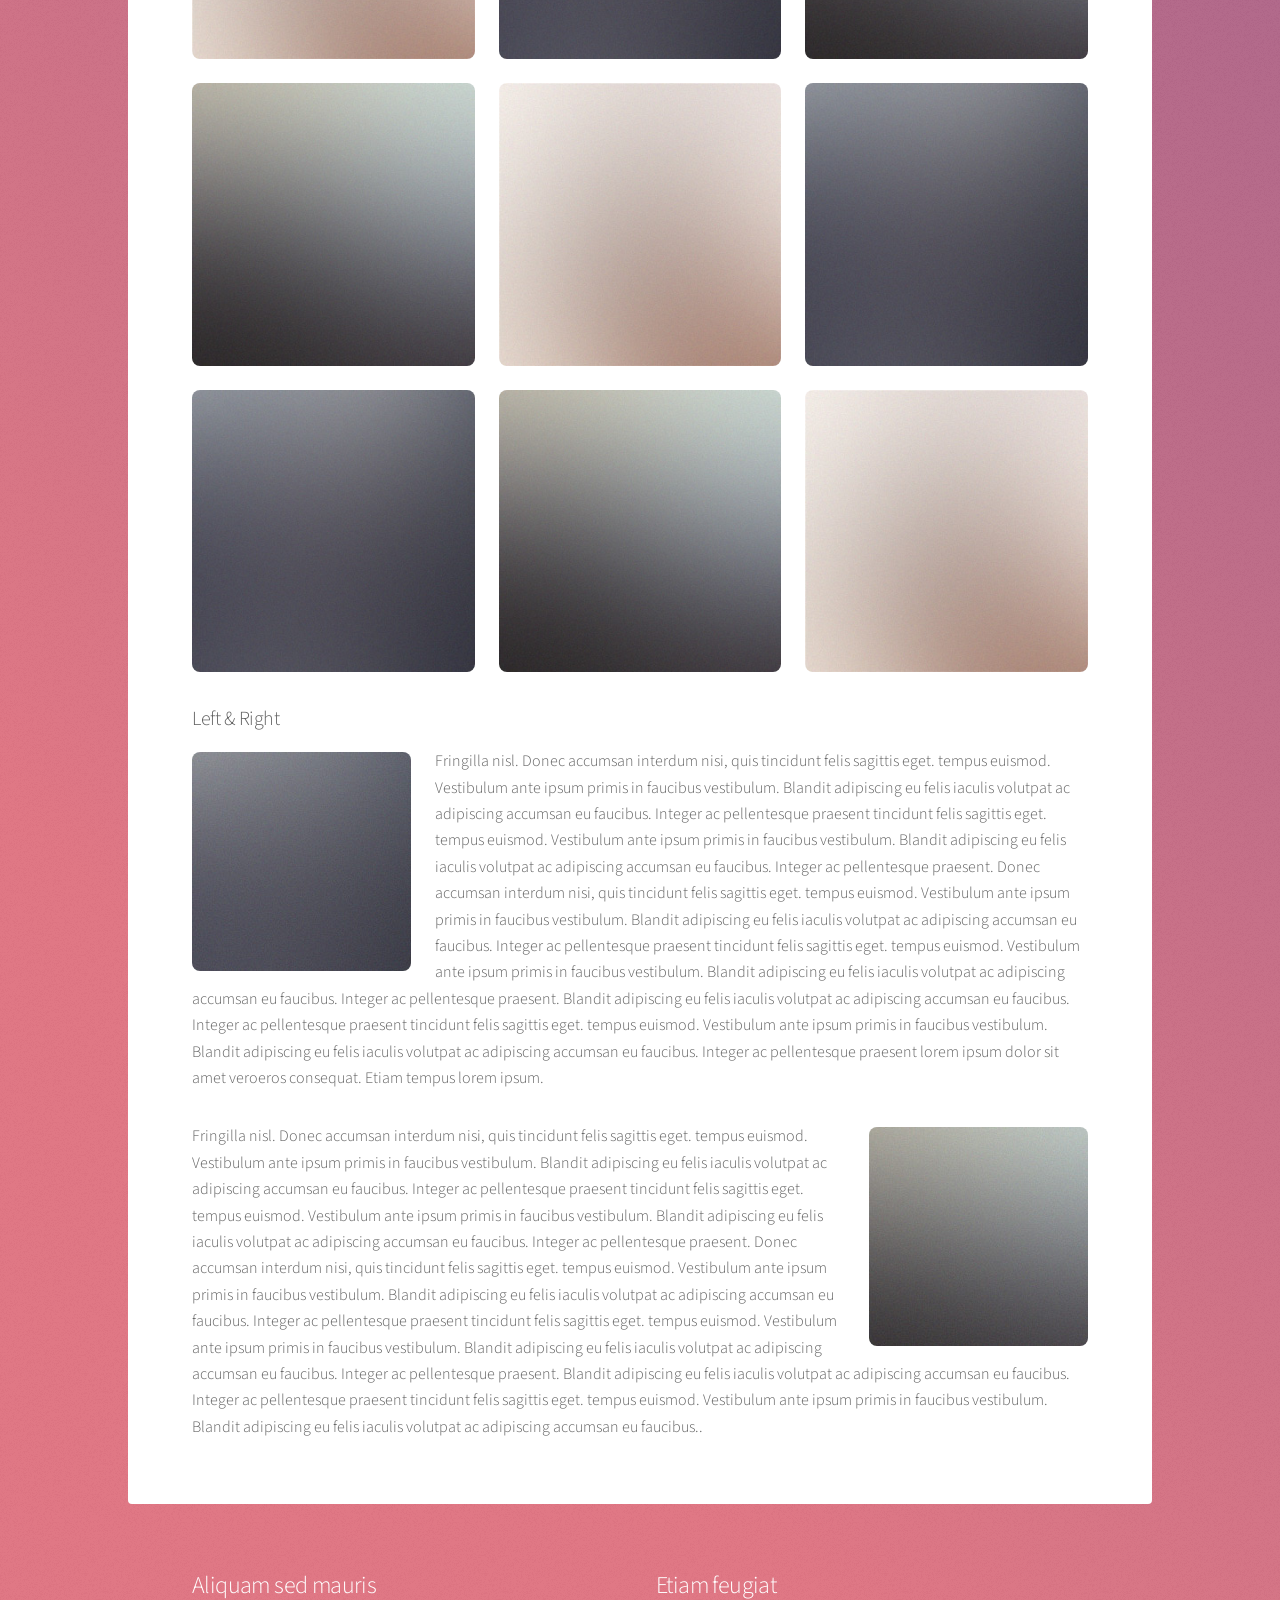
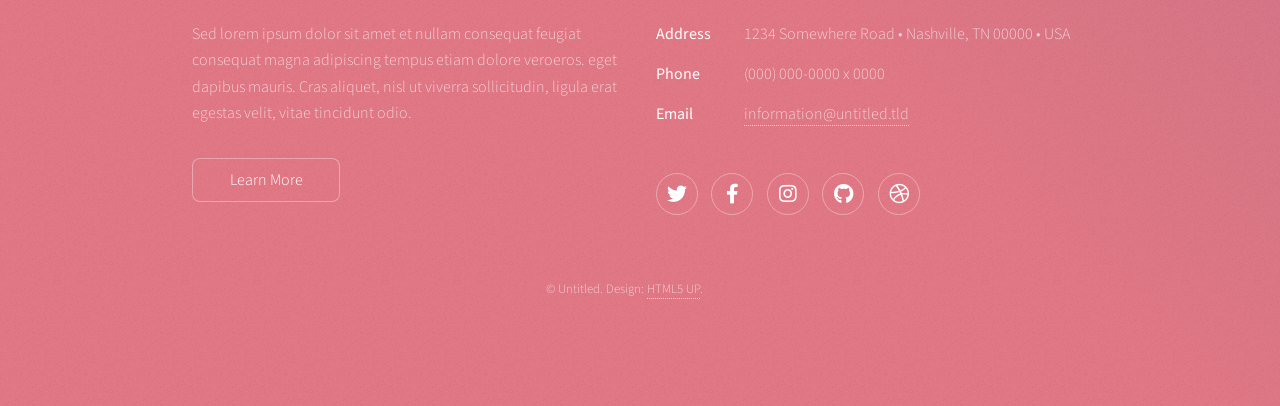
<file: elements.html>
<!DOCTYPE HTML>
<html>
	<head>
		<title>Elements - Stellar by HTML5 UP</title>
		<meta charset="utf-8" />
		<meta name="viewport" content="width=device-width, initial-scale=1.0" />
		<link rel="stylesheet" href="assets/css/main.css" />
		<noscript><link rel="stylesheet" href="assets/css/noscript.css" /></noscript>
	</head>
	<body class="is-preload">

		<!-- Wrapper -->
			<div id="wrapper">

				<!-- Header -->
					<header id="header">
						<h1>Elements</h1>
						<p>Ipsum dolor sit amet nullam</p>
					</header>

				<!-- Main -->
					<div id="main">

						<!-- Content -->
							<section id="content" class="main">

								<!-- Text -->
									<section>
										<h2>Text</h2>
										<p>This is <b>bold</b> and this is <strong>strong</strong>. This is <i>italic</i> and this is <em>emphasized</em>.
										This is <sup>superscript</sup> text and this is <sub>subscript</sub> text.
										This is <u>underlined</u> and this is code: <code>for (;;) { ... }</code>. Finally, <a href="#">this is a link</a>.</p>
										<hr />
										<p>Nunc lacinia ante nunc ac lobortis. Interdum adipiscing gravida odio porttitor sem non mi integer non faucibus ornare mi ut ante amet placerat aliquet. Volutpat eu sed ante lacinia sapien lorem accumsan varius montes viverra nibh in adipiscing blandit tempus accumsan.</p>
										<hr />
										<h2>Heading Level 2</h2>
										<h3>Heading Level 3</h3>
										<h4>Heading Level 4</h4>
										<hr />
										<h3>Blockquote</h3>
										<blockquote>Fringilla nisl. Donec accumsan interdum nisi, quis tincidunt felis sagittis eget tempus euismod. Vestibulum ante ipsum primis in faucibus vestibulum. Blandit adipiscing eu felis iaculis volutpat ac adipiscing accumsan faucibus. Vestibulum ante ipsum primis in faucibus lorem ipsum dolor sit amet nullam adipiscing eu felis.</blockquote>
										<h3>Preformatted</h3>
										<pre><code>i = 0;

while (!deck.isInOrder()) {
    print 'Iteration ' + i;
    deck.shuffle();
    i++;
}

print 'It took ' + i + ' iterations to sort the deck.';</code></pre>
									</section>

								<!-- Lists -->
									<section>
										<h2>Lists</h2>
										<div class="row">
											<div class="col-6 col-12-medium">
												<h3>Unordered</h3>
												<ul>
													<li>Dolor pulvinar magna etiam.</li>
													<li>Sagittis sed lorem adipiscing.</li>
													<li>Felis enim etiam feugiat.</li>
													<li>Ipsum lorem nullam consequat.</li>
												</ul>
												<h3>Alternate</h3>
												<ul class="alt">
													<li>Dolor pulvinar magna etiam.</li>
													<li>Sagittis sed lorem adipiscing.</li>
													<li>Felis enim etiam feugiat.</li>
													<li>Ipsum lorem nullam consequat.</li>
												</ul>
											</div>
											<div class="col-6 col-12-medium">
												<h3>Ordered</h3>
												<ol>
													<li>Dolor pulvinar etiam.</li>
													<li>Etiam vel felis viverra.</li>
													<li>Felis enim feugiat.</li>
													<li>Dolor pulvinar etiam.</li>
													<li>Etiam vel felis lorem.</li>
													<li>Felis enim et feugiat.</li>
												</ol>
												<h3>Icons</h3>
												<ul class="icons">
													<li><a href="#" class="icon brands fa-twitter"><span class="label">Twitter</span></a></li>
													<li><a href="#" class="icon brands fa-facebook-f"><span class="label">Facebook</span></a></li>
													<li><a href="#" class="icon brands fa-instagram"><span class="label">Instagram</span></a></li>
													<li><a href="#" class="icon brands fa-github"><span class="label">GitHub</span></a></li>
													<li><a href="#" class="icon brands fa-dribbble"><span class="label">Dribbble</span></a></li>
												</ul>
												<ul class="icons">
													<li><a href="#" class="icon brands alt fa-twitter"><span class="label">Twitter</span></a></li>
													<li><a href="#" class="icon brands alt fa-facebook-f"><span class="label">Facebook</span></a></li>
													<li><a href="#" class="icon brands alt fa-instagram"><span class="label">Instagram</span></a></li>
													<li><a href="#" class="icon brands alt fa-github"><span class="label">GitHub</span></a></li>
													<li><a href="#" class="icon brands alt fa-dribbble"><span class="label">Dribbble</span></a></li>
												</ul>
											</div>
										</div>
										<h2>Actions</h2>
										<div class="row">
											<div class="col-6 col-12-medium">
												<ul class="actions">
													<li><a href="#" class="button primary">Default</a></li>
													<li><a href="#" class="button">Default</a></li>
												</ul>
												<ul class="actions small">
													<li><a href="#" class="button primary small">Small</a></li>
													<li><a href="#" class="button small">Small</a></li>
												</ul>
												<ul class="actions stacked">
													<li><a href="#" class="button primary">Default</a></li>
													<li><a href="#" class="button">Default</a></li>
												</ul>
												<ul class="actions stacked">
													<li><a href="#" class="button primary small">Small</a></li>
													<li><a href="#" class="button small">Small</a></li>
												</ul>
											</div>
											<div class="col-6 col-12-medium">
												<ul class="actions stacked">
													<li><a href="#" class="button primary fit">Default</a></li>
													<li><a href="#" class="button fit">Default</a></li>
												</ul>
												<ul class="actions stacked">
													<li><a href="#" class="button primary small fit">Small</a></li>
													<li><a href="#" class="button small fit">Small</a></li>
												</ul>
											</div>
										</div>
									</section>

								<!-- Table -->
									<section>
										<h2>Table</h2>
										<h3>Default</h3>
										<div class="table-wrapper">
											<table>
												<thead>
													<tr>
														<th>Name</th>
														<th>Description</th>
														<th>Price</th>
													</tr>
												</thead>
												<tbody>
													<tr>
														<td>Item One</td>
														<td>Ante turpis integer aliquet porttitor.</td>
														<td>29.99</td>
													</tr>
													<tr>
														<td>Item Two</td>
														<td>Vis ac commodo adipiscing arcu aliquet.</td>
														<td>19.99</td>
													</tr>
													<tr>
														<td>Item Three</td>
														<td> Morbi faucibus arcu accumsan lorem.</td>
														<td>29.99</td>
													</tr>
													<tr>
														<td>Item Four</td>
														<td>Vitae integer tempus condimentum.</td>
														<td>19.99</td>
													</tr>
													<tr>
														<td>Item Five</td>
														<td>Ante turpis integer aliquet porttitor.</td>
														<td>29.99</td>
													</tr>
												</tbody>
												<tfoot>
													<tr>
														<td colspan="2"></td>
														<td>100.00</td>
													</tr>
												</tfoot>
											</table>
										</div>

										<h3>Alternate</h3>
										<div class="table-wrapper">
											<table class="alt">
												<thead>
													<tr>
														<th>Name</th>
														<th>Description</th>
														<th>Price</th>
													</tr>
												</thead>
												<tbody>
													<tr>
														<td>Item One</td>
														<td>Ante turpis integer aliquet porttitor.</td>
														<td>29.99</td>
													</tr>
													<tr>
														<td>Item Two</td>
														<td>Vis ac commodo adipiscing arcu aliquet.</td>
														<td>19.99</td>
													</tr>
													<tr>
														<td>Item Three</td>
														<td> Morbi faucibus arcu accumsan lorem.</td>
														<td>29.99</td>
													</tr>
													<tr>
														<td>Item Four</td>
														<td>Vitae integer tempus condimentum.</td>
														<td>19.99</td>
													</tr>
													<tr>
														<td>Item Five</td>
														<td>Ante turpis integer aliquet porttitor.</td>
														<td>29.99</td>
													</tr>
												</tbody>
												<tfoot>
													<tr>
														<td colspan="2"></td>
														<td>100.00</td>
													</tr>
												</tfoot>
											</table>
										</div>
									</section>

								<!-- Buttons -->
									<section>
										<h3>Buttons</h3>
										<ul class="actions">
											<li><a href="#" class="button primary">Primary</a></li>
											<li><a href="#" class="button">Default</a></li>
										</ul>
										<ul class="actions">
											<li><a href="#" class="button large">Large</a></li>
											<li><a href="#" class="button">Default</a></li>
											<li><a href="#" class="button small">Small</a></li>
										</ul>
										<ul class="actions fit">
											<li><a href="#" class="button primary fit">Fit</a></li>
											<li><a href="#" class="button fit">Fit</a></li>
											<li><a href="#" class="button fit">Fit</a></li>
										</ul>
										<ul class="actions fit small">
											<li><a href="#" class="button primary fit small">Fit + Small</a></li>
											<li><a href="#" class="button fit small">Fit + Small</a></li>
											<li><a href="#" class="button fit small">Fit + Small</a></li>
										</ul>
										<ul class="actions">
											<li><a href="#" class="button primary icon solidfa-download">Icon</a></li>
											<li><a href="#" class="button icon solid fa-upload">Icon</a></li>
											<li><a href="#" class="button icon solid fa-save">Icon</a></li>
										</ul>
										<ul class="actions">
											<li><span class="button primary disabled">Disabled</span></li>
											<li><span class="button disabled">Disabled</span></li>
										</ul>
									</section>

								<!-- Form -->
									<section>
										<h2>Form</h2>
										<form method="post" action="#">
											<div class="row gtr-uniform">
												<div class="col-6 col-12-xsmall">
													<input type="text" name="demo-name" id="demo-name" value="" placeholder="Name" />
												</div>
												<div class="col-6 col-12-xsmall">
													<input type="email" name="demo-email" id="demo-email" value="" placeholder="Email" />
												</div>
												<div class="col-12">
													<select name="demo-category" id="demo-category">
														<option value="">- Category -</option>
														<option value="1">Manufacturing</option>
														<option value="1">Shipping</option>
														<option value="1">Administration</option>
														<option value="1">Human Resources</option>
													</select>
												</div>
												<div class="col-4 col-12-small">
													<input type="radio" id="demo-priority-low" name="demo-priority" checked>
													<label for="demo-priority-low">Low</label>
												</div>
												<div class="col-4 col-12-small">
													<input type="radio" id="demo-priority-normal" name="demo-priority">
													<label for="demo-priority-normal">Normal</label>
												</div>
												<div class="col-4 col-12-small">
													<input type="radio" id="demo-priority-high" name="demo-priority">
													<label for="demo-priority-high">High</label>
												</div>
												<div class="col-6 col-12-small">
													<input type="checkbox" id="demo-copy" name="demo-copy">
													<label for="demo-copy">Email me a copy</label>
												</div>
												<div class="col-6 col-12-small">
													<input type="checkbox" id="demo-human" name="demo-human" checked>
													<label for="demo-human">Not a robot</label>
												</div>
												<div class="col-12">
													<textarea name="demo-message" id="demo-message" placeholder="Enter your message" rows="6"></textarea>
												</div>
												<div class="col-12">
													<ul class="actions">
														<li><input type="submit" value="Send Message" class="primary" /></li>
														<li><input type="reset" value="Reset" /></li>
													</ul>
												</div>
											</div>
										</form>
									</section>

								<!-- Image -->
									<section>
										<h2>Image</h2>
										<h3>Fit</h3>
										<div class="box alt">
											<div class="row gtr-uniform">
												<div class="col-12"><span class="image fit"><img src="images/pic04.jpg" alt="" /></span></div>
												<div class="col-4"><span class="image fit"><img src="images/pic01.jpg" alt="" /></span></div>
												<div class="col-4"><span class="image fit"><img src="images/pic02.jpg" alt="" /></span></div>
												<div class="col-4"><span class="image fit"><img src="images/pic03.jpg" alt="" /></span></div>
												<div class="col-4"><span class="image fit"><img src="images/pic03.jpg" alt="" /></span></div>
												<div class="col-4"><span class="image fit"><img src="images/pic01.jpg" alt="" /></span></div>
												<div class="col-4"><span class="image fit"><img src="images/pic02.jpg" alt="" /></span></div>
												<div class="col-4"><span class="image fit"><img src="images/pic02.jpg" alt="" /></span></div>
												<div class="col-4"><span class="image fit"><img src="images/pic03.jpg" alt="" /></span></div>
												<div class="col-4"><span class="image fit"><img src="images/pic01.jpg" alt="" /></span></div>
											</div>
										</div>
										<h3>Left &amp; Right</h3>
										<p><span class="image left"><img src="images/pic05.jpg" alt="" /></span>Fringilla nisl. Donec accumsan interdum nisi, quis tincidunt felis sagittis eget. tempus euismod. Vestibulum ante ipsum primis in faucibus vestibulum. Blandit adipiscing eu felis iaculis volutpat ac adipiscing accumsan eu faucibus. Integer ac pellentesque praesent tincidunt felis sagittis eget. tempus euismod. Vestibulum ante ipsum primis in faucibus vestibulum. Blandit adipiscing eu felis iaculis volutpat ac adipiscing accumsan eu faucibus. Integer ac pellentesque praesent. Donec accumsan interdum nisi, quis tincidunt felis sagittis eget. tempus euismod. Vestibulum ante ipsum primis in faucibus vestibulum. Blandit adipiscing eu felis iaculis volutpat ac adipiscing accumsan eu faucibus. Integer ac pellentesque praesent tincidunt felis sagittis eget. tempus euismod. Vestibulum ante ipsum primis in faucibus vestibulum. Blandit adipiscing eu felis iaculis volutpat ac adipiscing accumsan eu faucibus. Integer ac pellentesque praesent. Blandit adipiscing eu felis iaculis volutpat ac adipiscing accumsan eu faucibus. Integer ac pellentesque praesent tincidunt felis sagittis eget. tempus euismod. Vestibulum ante ipsum primis in faucibus vestibulum. Blandit adipiscing eu felis iaculis volutpat ac adipiscing accumsan eu faucibus. Integer ac pellentesque praesent lorem ipsum dolor sit amet veroeros consequat. Etiam tempus lorem ipsum.</p>
										<p><span class="image right"><img src="images/pic06.jpg" alt="" /></span>Fringilla nisl. Donec accumsan interdum nisi, quis tincidunt felis sagittis eget. tempus euismod. Vestibulum ante ipsum primis in faucibus vestibulum. Blandit adipiscing eu felis iaculis volutpat ac adipiscing accumsan eu faucibus. Integer ac pellentesque praesent tincidunt felis sagittis eget. tempus euismod. Vestibulum ante ipsum primis in faucibus vestibulum. Blandit adipiscing eu felis iaculis volutpat ac adipiscing accumsan eu faucibus. Integer ac pellentesque praesent. Donec accumsan interdum nisi, quis tincidunt felis sagittis eget. tempus euismod. Vestibulum ante ipsum primis in faucibus vestibulum. Blandit adipiscing eu felis iaculis volutpat ac adipiscing accumsan eu faucibus. Integer ac pellentesque praesent tincidunt felis sagittis eget. tempus euismod. Vestibulum ante ipsum primis in faucibus vestibulum. Blandit adipiscing eu felis iaculis volutpat ac adipiscing accumsan eu faucibus. Integer ac pellentesque praesent. Blandit adipiscing eu felis iaculis volutpat ac adipiscing accumsan eu faucibus. Integer ac pellentesque praesent tincidunt felis sagittis eget. tempus euismod. Vestibulum ante ipsum primis in faucibus vestibulum. Blandit adipiscing eu felis iaculis volutpat ac adipiscing accumsan eu faucibus..</p>
									</section>

							</section>

					</div>

				<!-- Footer -->
					<footer id="footer">
						<section>
							<h2>Aliquam sed mauris</h2>
							<p>Sed lorem ipsum dolor sit amet et nullam consequat feugiat consequat magna adipiscing tempus etiam dolore veroeros. eget dapibus mauris. Cras aliquet, nisl ut viverra sollicitudin, ligula erat egestas velit, vitae tincidunt odio.</p>
							<ul class="actions">
								<li><a href="#" class="button">Learn More</a></li>
							</ul>
						</section>
						<section>
							<h2>Etiam feugiat</h2>
							<dl class="alt">
								<dt>Address</dt>
								<dd>1234 Somewhere Road &bull; Nashville, TN 00000 &bull; USA</dd>
								<dt>Phone</dt>
								<dd>(000) 000-0000 x 0000</dd>
								<dt>Email</dt>
								<dd><a href="#">information@untitled.tld</a></dd>
							</dl>
							<ul class="icons">
								<li><a href="#" class="icon brands fa-twitter alt"><span class="label">Twitter</span></a></li>
								<li><a href="#" class="icon brands fa-facebook-f alt"><span class="label">Facebook</span></a></li>
								<li><a href="#" class="icon brands fa-instagram alt"><span class="label">Instagram</span></a></li>
								<li><a href="#" class="icon brands fa-github alt"><span class="label">GitHub</span></a></li>
								<li><a href="#" class="icon brands fa-dribbble alt"><span class="label">Dribbble</span></a></li>
							</ul>
						</section>
						<p class="copyright">&copy; Untitled. Design: <a href="https://html5up.net">HTML5 UP</a>.</p>
					</footer>

			</div>

		<!-- Scripts -->
			<script src="assets/js/jquery.min.js"></script>
			<script src="assets/js/jquery.scrollex.min.js"></script>
			<script src="assets/js/jquery.scrolly.min.js"></script>
			<script src="assets/js/browser.min.js"></script>
			<script src="assets/js/breakpoints.min.js"></script>
			<script src="assets/js/util.js"></script>
			<script src="assets/js/main.js"></script>

	</body>
</html>
</file>
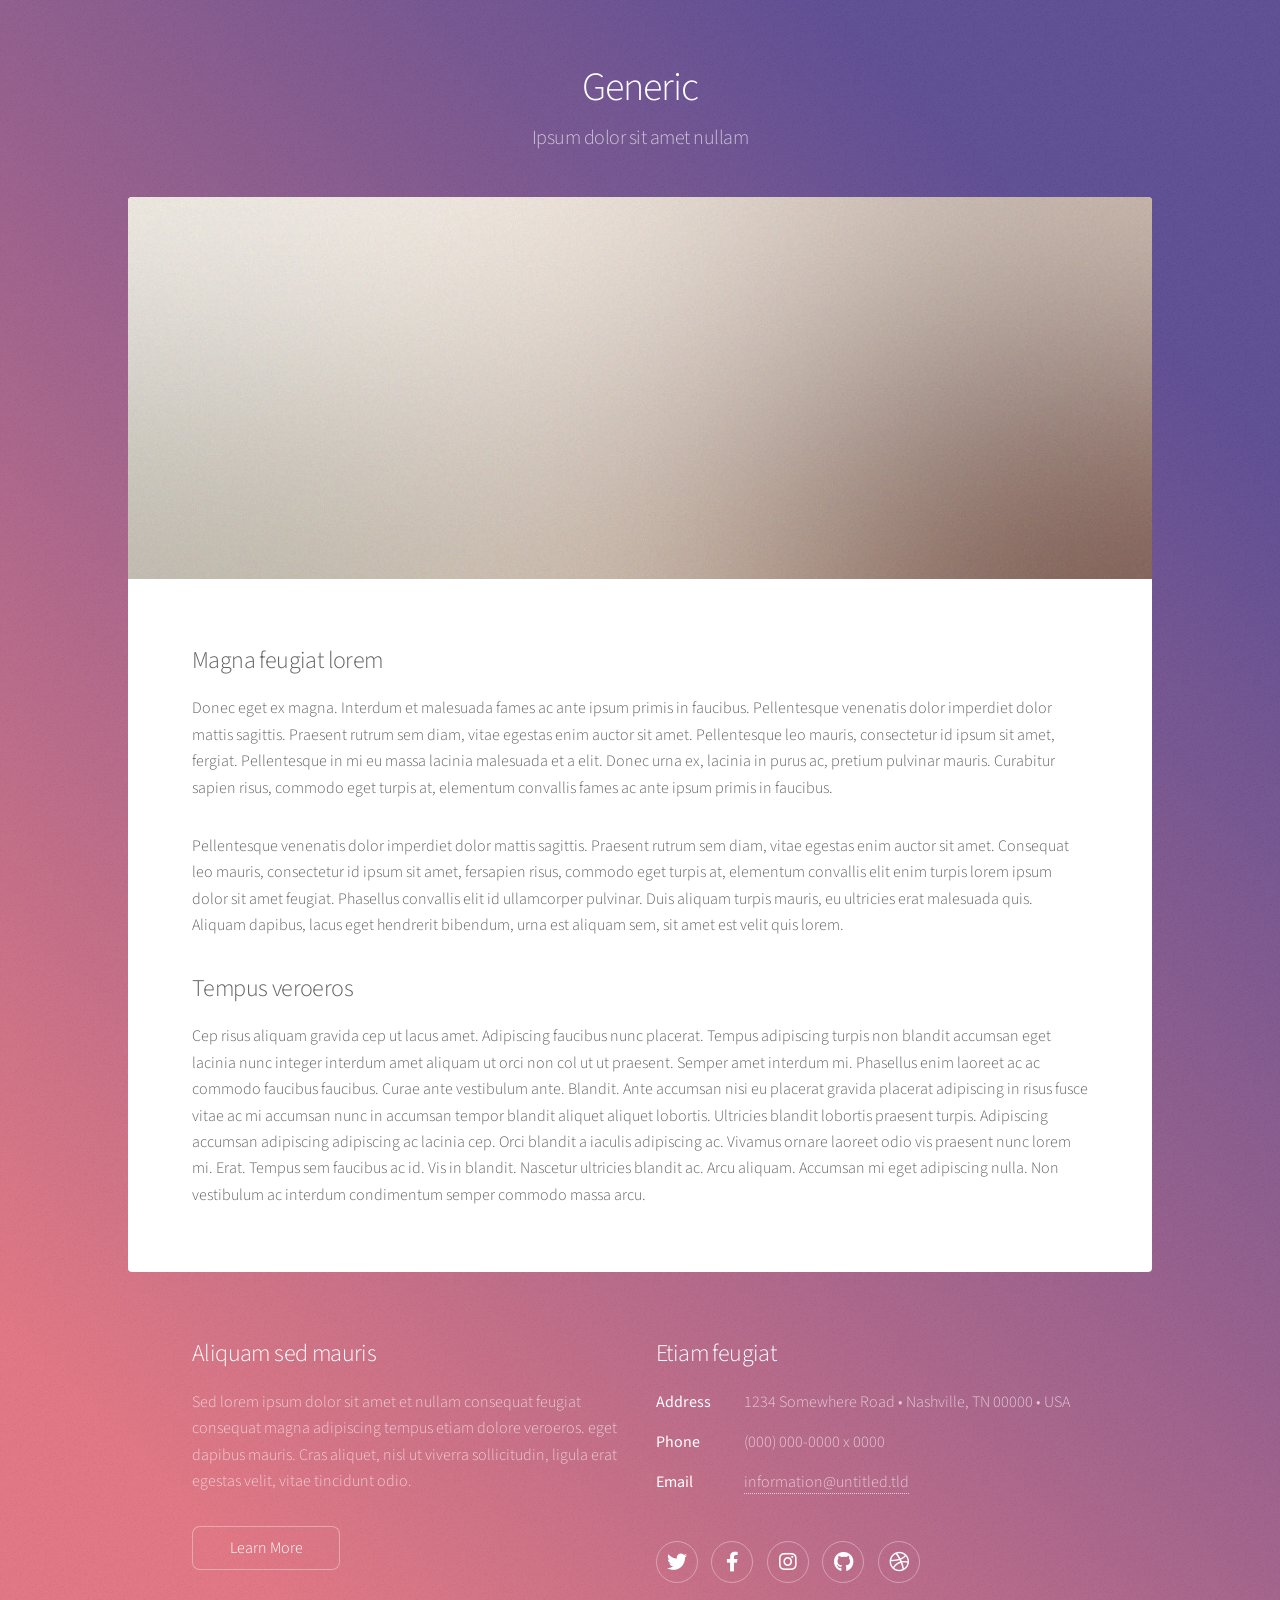
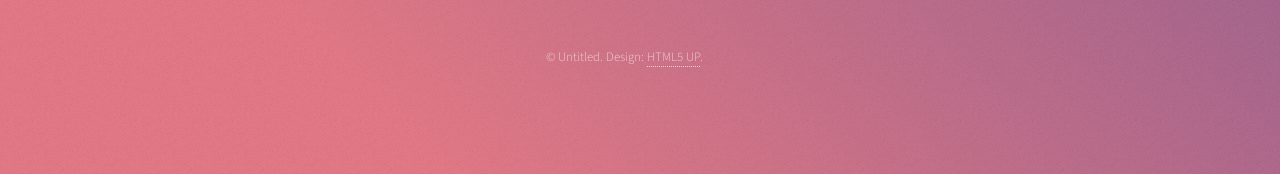
<file: generic.html>
<!DOCTYPE HTML>
<!--
	Stellar by HTML5 UP
	html5up.net | @ajlkn
	Free for personal and commercial use under the CCA 3.0 license (html5up.net/license)
-->
<html>
	<head>
		<title>Generic - Stellar by HTML5 UP</title>
		<meta charset="utf-8" />
		<meta name="viewport" content="width=device-width, initial-scale=1, user-scalable=no" />
		<link rel="stylesheet" href="assets/css/main.css" />
		<noscript><link rel="stylesheet" href="assets/css/noscript.css" /></noscript>
	</head>
	<body class="is-preload">

		<!-- Wrapper -->
			<div id="wrapper">

				<!-- Header -->
					<header id="header">
						<h1>Generic</h1>
						<p>Ipsum dolor sit amet nullam</p>
					</header>

				<!-- Main -->
					<div id="main">

						<!-- Content -->
							<section id="content" class="main">
								<span class="image main"><img src="images/pic04.jpg" alt="" /></span>
								<h2>Magna feugiat lorem</h2>
								<p>Donec eget ex magna. Interdum et malesuada fames ac ante ipsum primis in faucibus. Pellentesque venenatis dolor imperdiet dolor mattis sagittis. Praesent rutrum sem diam, vitae egestas enim auctor sit amet. Pellentesque leo mauris, consectetur id ipsum sit amet, fergiat. Pellentesque in mi eu massa lacinia malesuada et a elit. Donec urna ex, lacinia in purus ac, pretium pulvinar mauris. Curabitur sapien risus, commodo eget turpis at, elementum convallis fames ac ante ipsum primis in faucibus.</p>
								<p>Pellentesque venenatis dolor imperdiet dolor mattis sagittis. Praesent rutrum sem diam, vitae egestas enim auctor sit amet. Consequat leo mauris, consectetur id ipsum sit amet, fersapien risus, commodo eget turpis at, elementum convallis elit enim turpis lorem ipsum dolor sit amet feugiat. Phasellus convallis elit id ullamcorper pulvinar. Duis aliquam turpis mauris, eu ultricies erat malesuada quis. Aliquam dapibus, lacus eget hendrerit bibendum, urna est aliquam sem, sit amet est velit quis lorem.</p>
								<h2>Tempus veroeros</h2>
								<p>Cep risus aliquam gravida cep ut lacus amet. Adipiscing faucibus nunc placerat. Tempus adipiscing turpis non blandit accumsan eget lacinia nunc integer interdum amet aliquam ut orci non col ut ut praesent. Semper amet interdum mi. Phasellus enim laoreet ac ac commodo faucibus faucibus. Curae ante vestibulum ante. Blandit. Ante accumsan nisi eu placerat gravida placerat adipiscing in risus fusce vitae ac mi accumsan nunc in accumsan tempor blandit aliquet aliquet lobortis. Ultricies blandit lobortis praesent turpis. Adipiscing accumsan adipiscing adipiscing ac lacinia cep. Orci blandit a iaculis adipiscing ac. Vivamus ornare laoreet odio vis praesent nunc lorem mi. Erat. Tempus sem faucibus ac id. Vis in blandit. Nascetur ultricies blandit ac. Arcu aliquam. Accumsan mi eget adipiscing nulla. Non vestibulum ac interdum condimentum semper commodo massa arcu.</p>
							</section>

					</div>

				<!-- Footer -->
					<footer id="footer">
						<section>
							<h2>Aliquam sed mauris</h2>
							<p>Sed lorem ipsum dolor sit amet et nullam consequat feugiat consequat magna adipiscing tempus etiam dolore veroeros. eget dapibus mauris. Cras aliquet, nisl ut viverra sollicitudin, ligula erat egestas velit, vitae tincidunt odio.</p>
							<ul class="actions">
								<li><a href="#" class="button">Learn More</a></li>
							</ul>
						</section>
						<section>
							<h2>Etiam feugiat</h2>
							<dl class="alt">
								<dt>Address</dt>
								<dd>1234 Somewhere Road &bull; Nashville, TN 00000 &bull; USA</dd>
								<dt>Phone</dt>
								<dd>(000) 000-0000 x 0000</dd>
								<dt>Email</dt>
								<dd><a href="#">information@untitled.tld</a></dd>
							</dl>
							<ul class="icons">
								<li><a href="#" class="icon brands fa-twitter alt"><span class="label">Twitter</span></a></li>
								<li><a href="#" class="icon brands fa-facebook-f alt"><span class="label">Facebook</span></a></li>
								<li><a href="#" class="icon brands fa-instagram alt"><span class="label">Instagram</span></a></li>
								<li><a href="#" class="icon brands fa-github alt"><span class="label">GitHub</span></a></li>
								<li><a href="#" class="icon brands fa-dribbble alt"><span class="label">Dribbble</span></a></li>
							</ul>
						</section>
						<p class="copyright">&copy; Untitled. Design: <a href="https://html5up.net">HTML5 UP</a>.</p>
					</footer>

			</div>

		<!-- Scripts -->
			<script src="assets/js/jquery.min.js"></script>
			<script src="assets/js/jquery.scrollex.min.js"></script>
			<script src="assets/js/jquery.scrolly.min.js"></script>
			<script src="assets/js/browser.min.js"></script>
			<script src="assets/js/breakpoints.min.js"></script>
			<script src="assets/js/util.js"></script>
			<script src="assets/js/main.js"></script>

	</body>
</html>
</file>
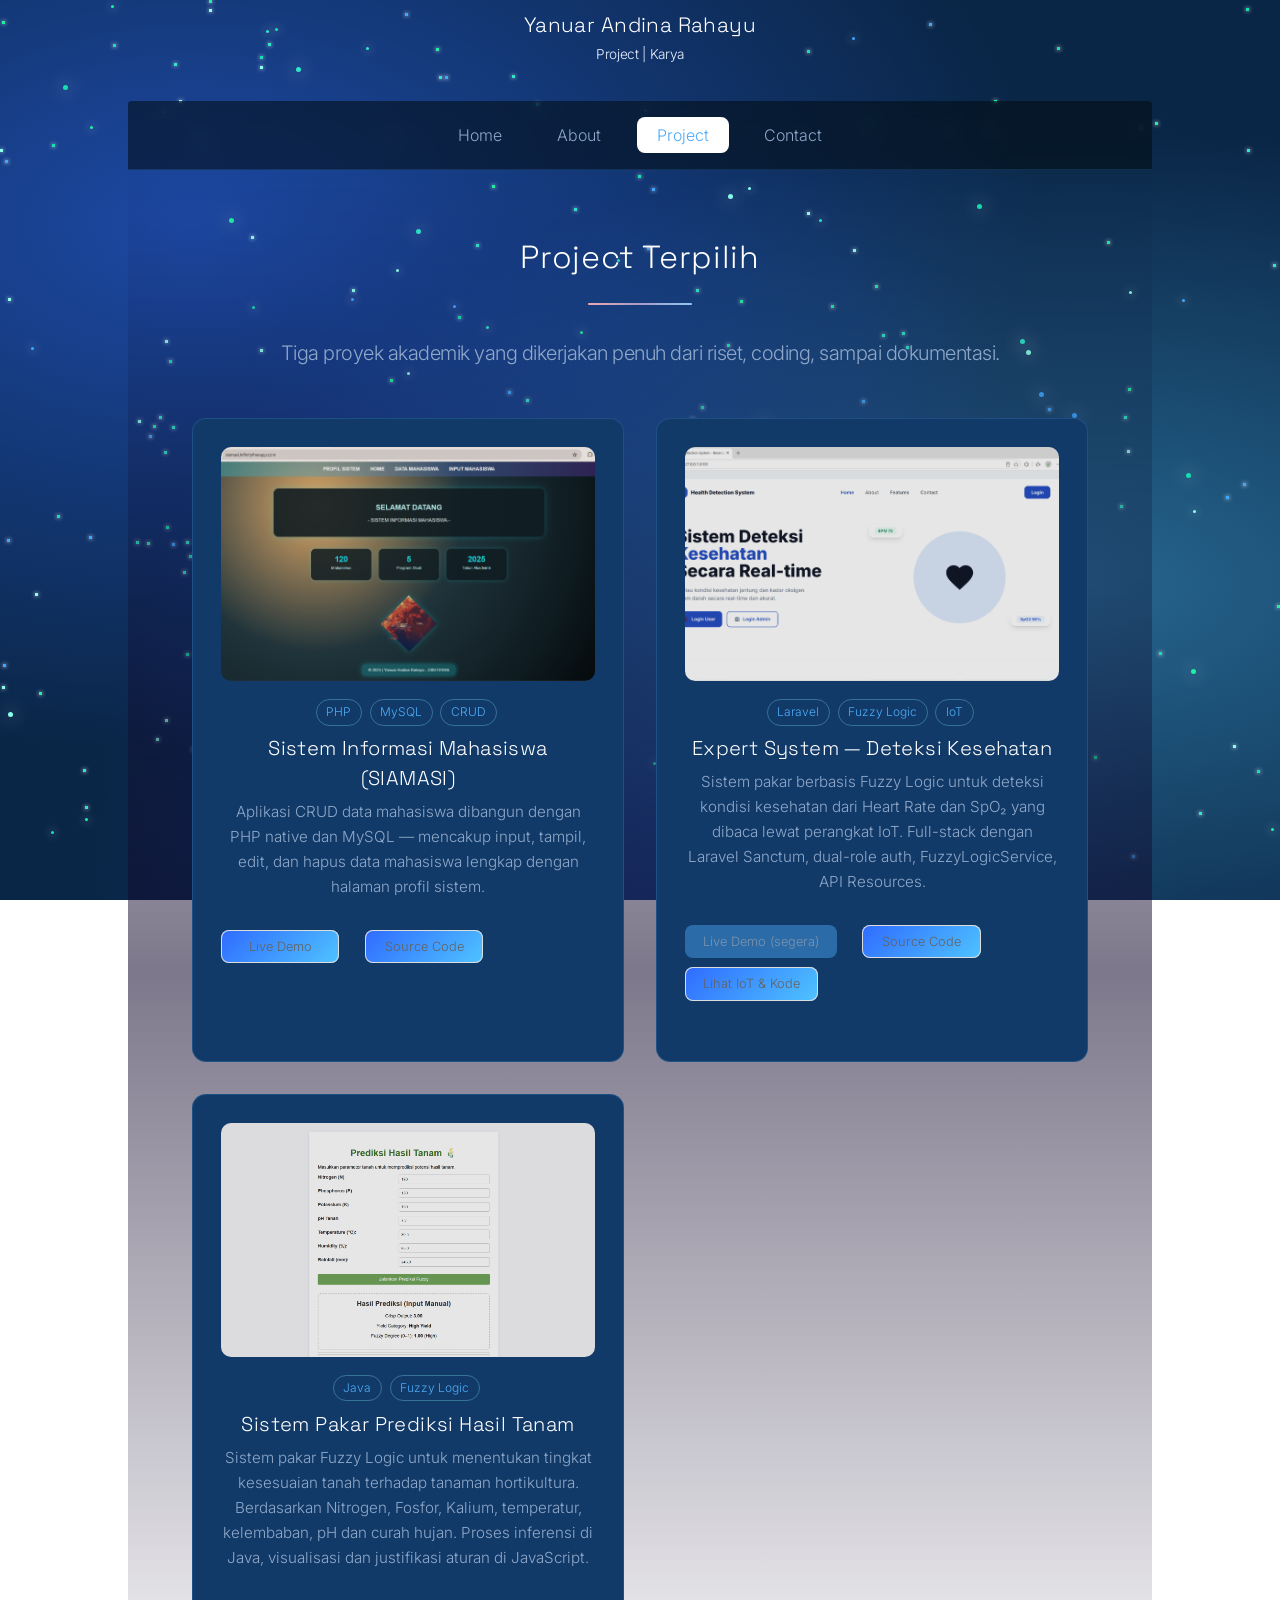
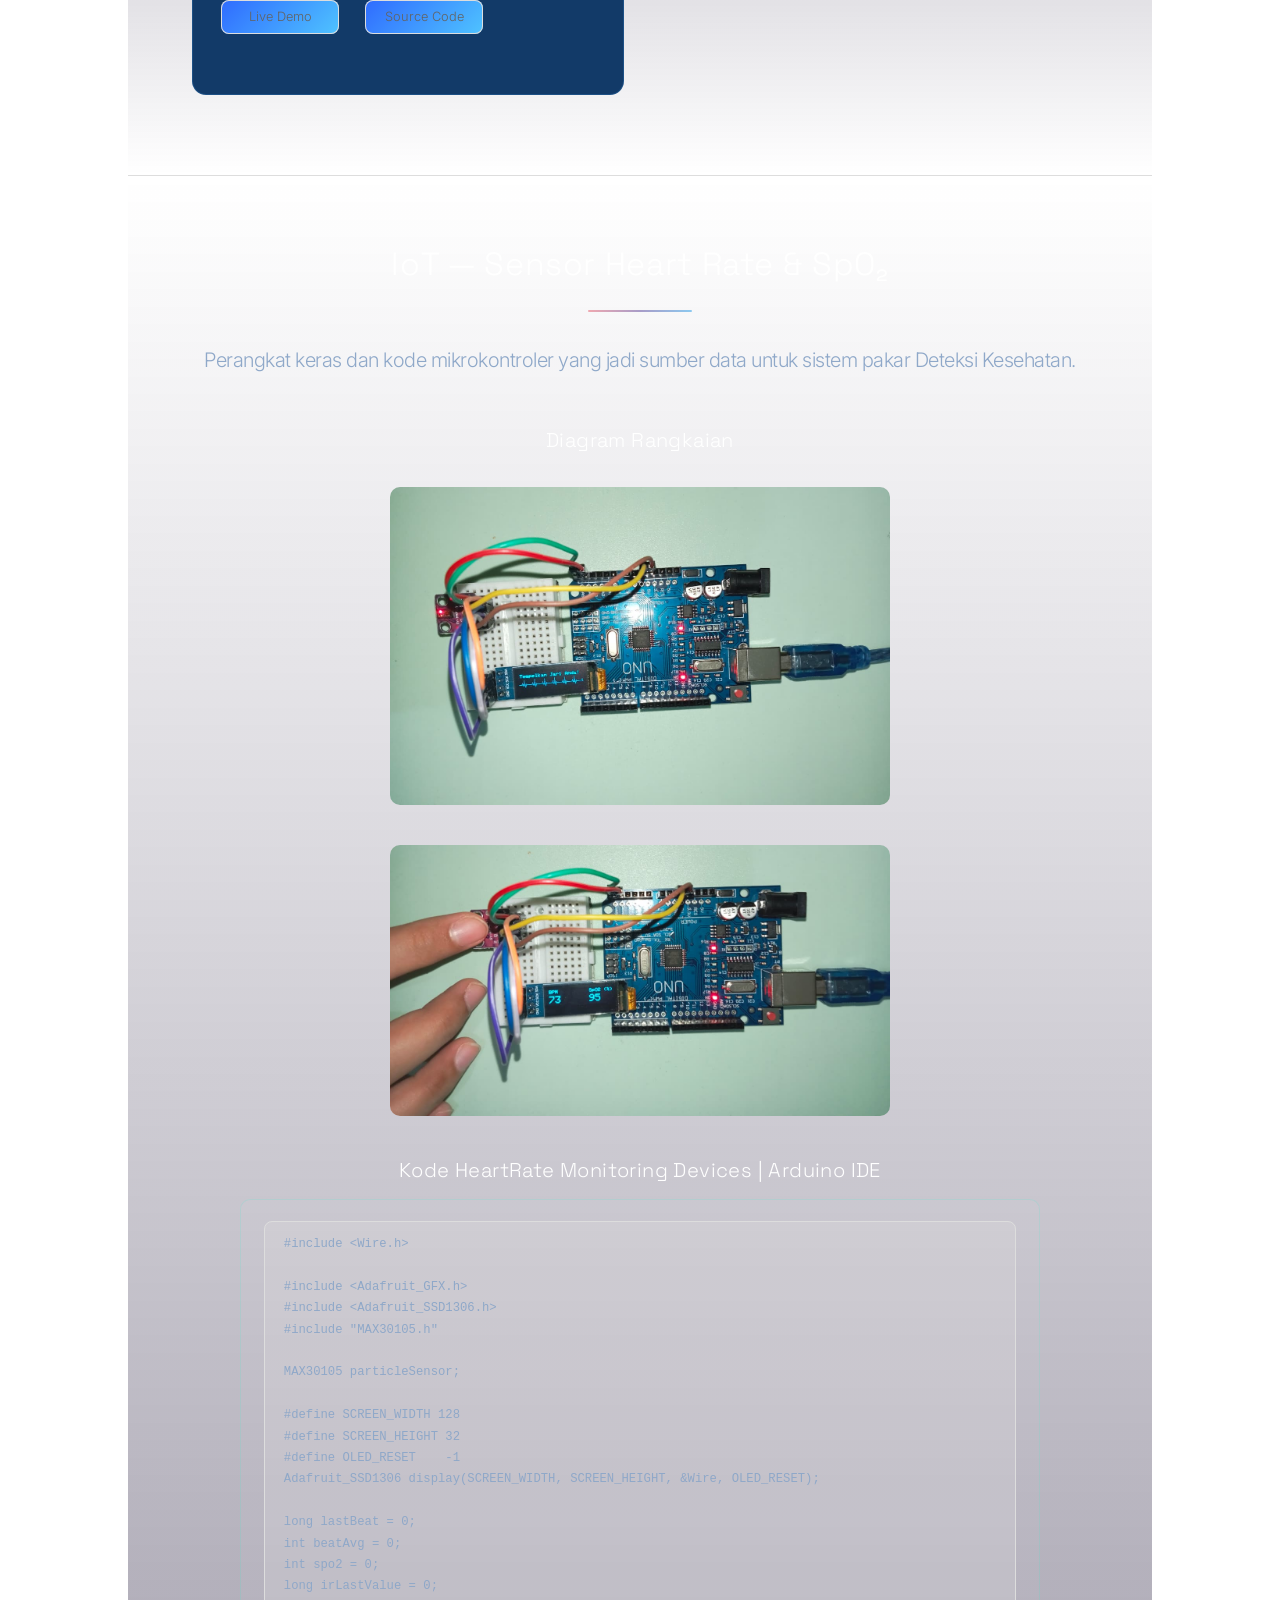
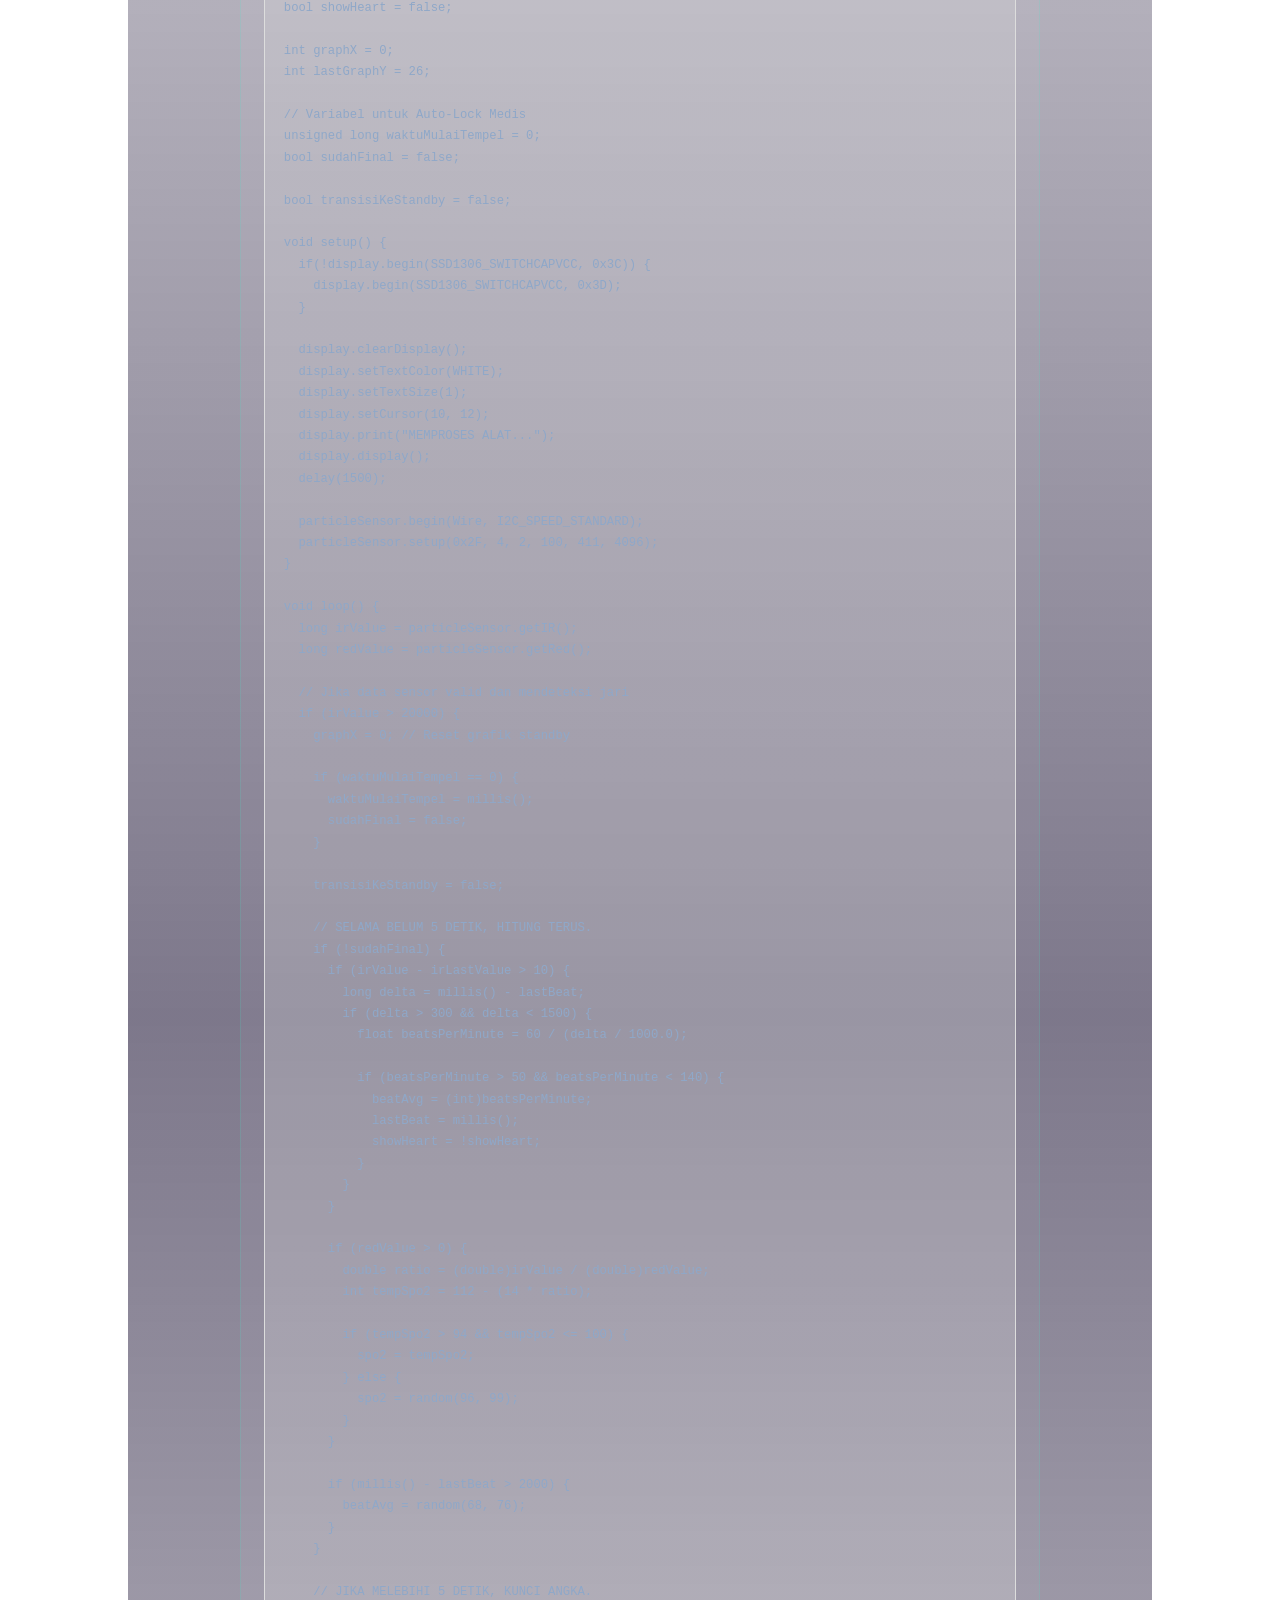
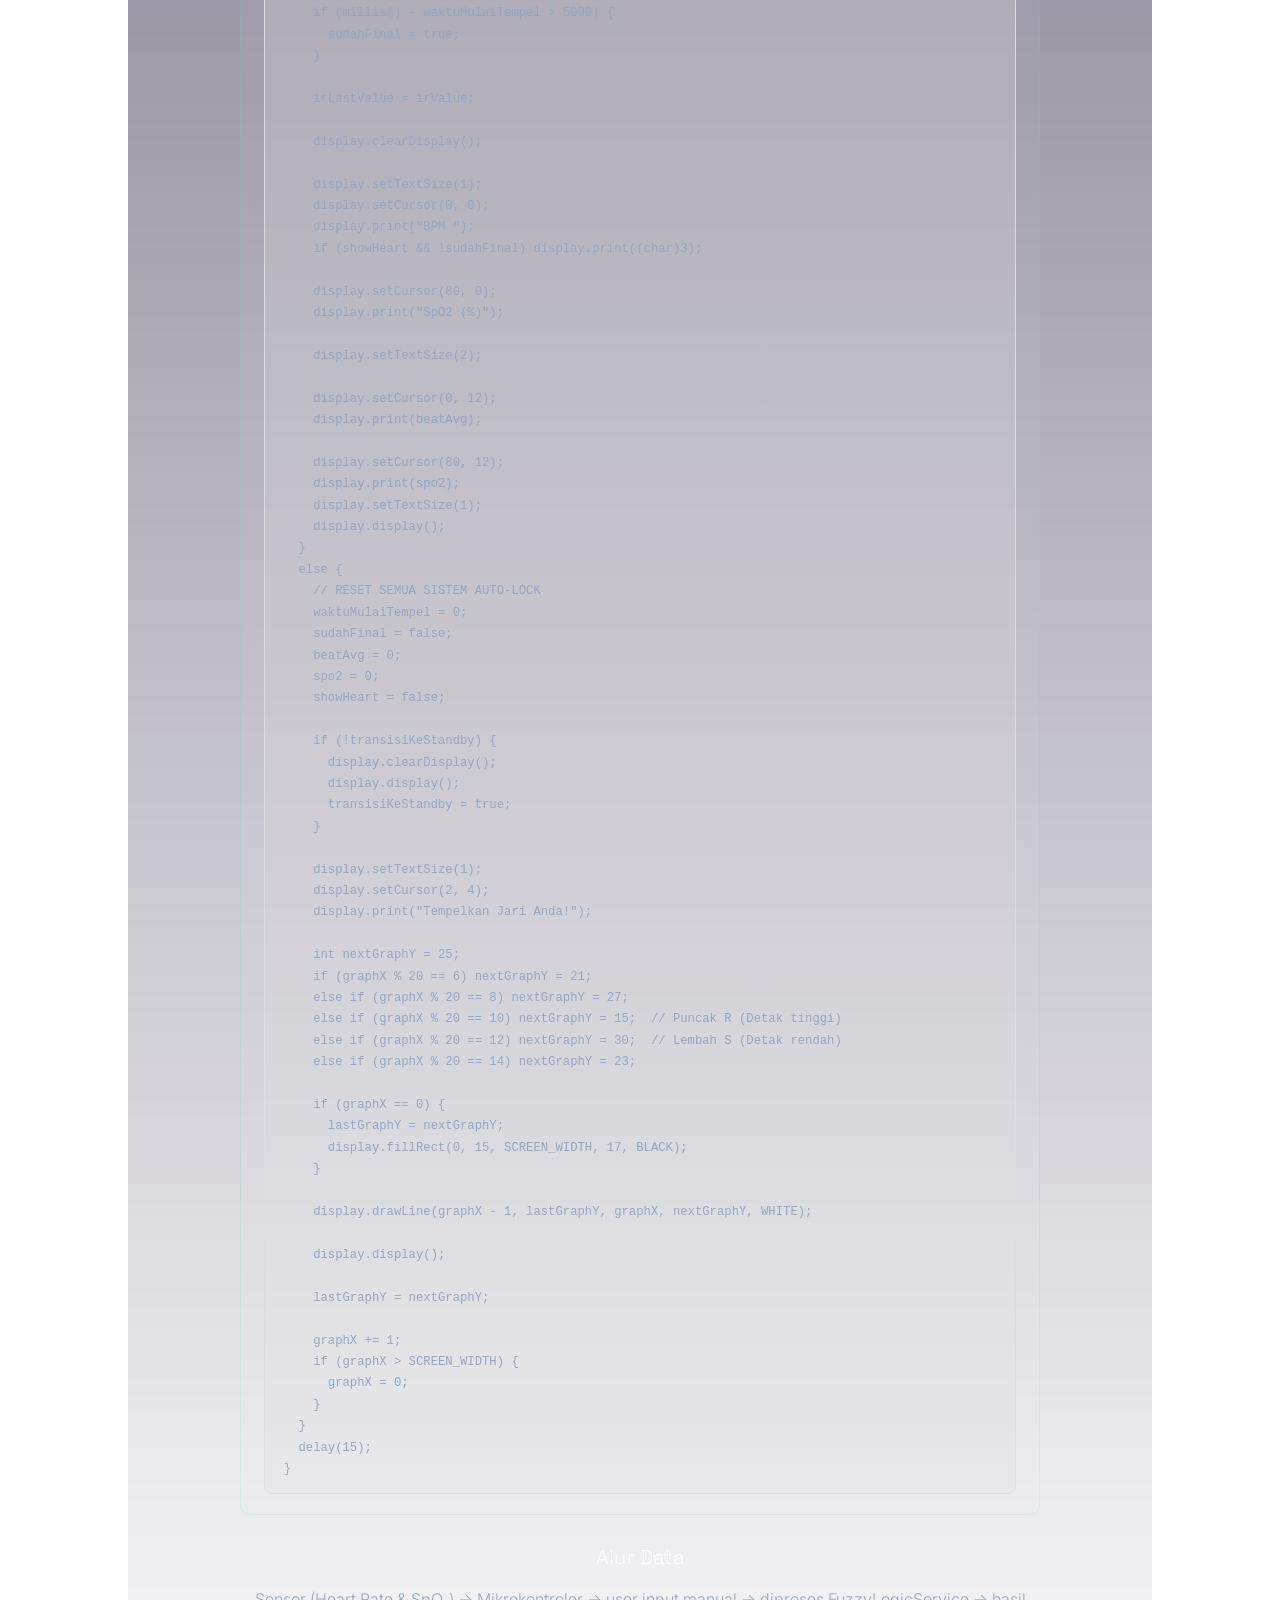
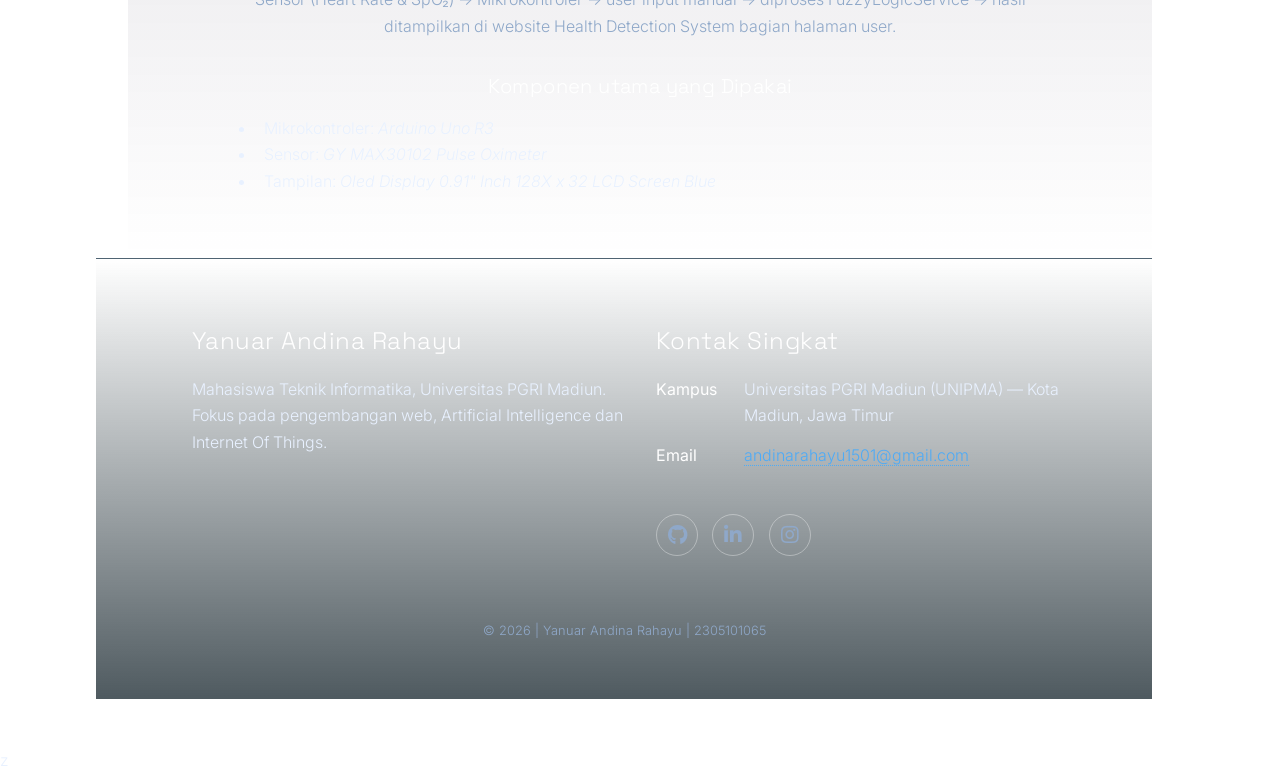
<file: project.html>
<!DOCTYPE HTML>
<html lang="id">
	<head>
		<title>Project — Yanuar Andina Rahayu</title>
		<meta charset="utf-8" />
		<meta name="viewport" content="width=device-width, initial-scale=1.0">
		<link rel="stylesheet" href="assets/css/main.css" />
		<link rel="stylesheet" href="assets/css/galaxy.css" />
		<noscript><link rel="stylesheet" href="assets/css/noscript.css" /></noscript>
	</head>
	<body class="is-preload">

		<div id="starfield">
			<div class="stars-small"></div>
			<div class="stars-medium"></div>
			<div class="stars-big"></div>
		</div>

		<div id="wrapper">

			<header id="header">
				<h1>Yanuar Andina Rahayu</h1>
				<p>Project | Karya</p>
			</header>

			<nav id="nav">
				<ul>
					<li><a href="index.html">Home</a></li>
					<li><a href="about.html">About</a></li>
					<li><a href="project.html" class="active">Project</a></li>
					<li><a href="contact.html">Contact</a></li>
				</ul>
			</nav>

			<div id="main">

				<section id="intro" class="main special reveal">
					<header class="major">
						<h2>Project Terpilih</h2>
						<p>Tiga proyek akademik yang dikerjakan penuh dari riset, coding, sampai dokumentasi.</p>
					</header>

					<div class="project-grid">

						<div class="project-card reveal">
							<div class="thumb"><img src="images/sim.png" alt="Sistem Informasi Mahasiswa" /></div>
							<span class="tag">PHP</span>
							<span class="tag">MySQL</span>
							<span class="tag">CRUD</span>
							<h3>Sistem Informasi Mahasiswa (SIAMASI)</h3>
							<p>Aplikasi CRUD data mahasiswa dibangun dengan PHP native dan MySQL —
							mencakup input, tampil, edit, dan hapus data mahasiswa lengkap dengan
							halaman profil sistem.</p>
							<ul class="actions">
								<li><a href="https://siamasi.infinityfreeapp.com/" class="button small">Live Demo</a></li>
								<li><a href="https://github.com/Rainn-commits/CRUD-Web" class="button small">Source Code</a></li>
							</ul>
						</div>

						<div class="project-card reveal delay-1">
							<div class="thumb"><img src="images/kesehatan.png" alt="Expert System Fuzzy Logic Kesehatan" /></div>
							<span class="tag">Laravel</span>
							<span class="tag">Fuzzy Logic</span>
							<span class="tag">IoT</span>
							<h3>Expert System — Deteksi Kesehatan</h3>
							<p>Sistem pakar berbasis Fuzzy Logic untuk deteksi kondisi kesehatan
							dari Heart Rate dan SpO₂ yang dibaca lewat perangkat IoT. Full-stack
							dengan Laravel Sanctum, dual-role auth, FuzzyLogicService, API
							Resources.</p>
							<ul class="actions">
								<li><a href="#" class="button small primary disabled">Live Demo (segera)</a></li>
								<li><a href="https://github.com/Rainn-commits/Health-Detection-System" class="button small">Source Code</a></li>
								<li><a href="#iot-kesehatan" class="button small">Lihat IoT &amp; Kode</a></li>
							</ul>
						</div>

						<div class="project-card reveal delay-2">
							<div class="thumb"><img src="images/tani.png" alt="Prediksi Hasil Tanam" /></div>
							<span class="tag">Java</span>
							<span class="tag">Fuzzy Logic</span>
							<h3>Sistem Pakar Prediksi Hasil Tanam</h3>
							<p>Sistem pakar Fuzzy Logic untuk menentukan tingkat kesesuaian tanah terhadap tanaman hortikultura. Berdasarkan
							Nitrogen, Fosfor, Kalium, temperatur, kelembaban, pH dan curah hujan.
							Proses inferensi di Java, visualisasi dan justifikasi aturan di JavaScript.</p>
							<ul class="actions">
								<li><a href="https://rainn-commits.github.io/Prediksi-Hasil-Tanam/" class="button small">Live Demo</a></li>
								<li><a href="https://github.com/Rainn-commits/Prediksi-Hasil-Tanam" class="button small">Source Code</a></li>
							</ul>
						</div>

					</div>

					<footer class="major">
						<p style="color: var(--text-muted); text-align:center;">
					</footer>
				</section>

				<section id="iot-kesehatan" class="main special reveal">
					<header class="major">
						<h2>IoT — Sensor Heart Rate &amp; SpO₂</h2>
						<p>Perangkat keras dan kode mikrokontroler yang jadi sumber data untuk
						sistem pakar Deteksi Kesehatan.</p>
					</header>
	
					<div class="content" style="max-width: 800px; margin: 0 auto;">

						<h3>Diagram Rangkaian</h3>
						<div class="thumb" style="max-width: 500px; margin: 2em auto;">
							<img src="images/iot/before.jpeg" alt="Diagram Rangkaian IoT" style="width:100%; border-radius:10px;" />
						</div>
						<div class="thumb" style="max-width: 500px; margin: 2em auto;">
							<img src="images/iot/after.jpeg" alt="Diagram Rangkaian IoT" style="width:100%; border-radius:10px;" />
						</div>

						<h3>Kode HeartRate Monitoring Devices | Arduino IDE</h3>
						<pre style="background: rgba(255,255,255,0.04); border: 1px solid rgba(46,230,201,0.15); border-radius: 10px; padding: 1.5em; overflow-x: auto; color: var(--text-muted); font-size: 0.85em; line-height: 1.6; text-align: left;"><code>#include &lt;Wire.h&gt;

#include &lt;Adafruit_GFX.h&gt;
#include &lt;Adafruit_SSD1306.h&gt;
#include "MAX30105.h"

MAX30105 particleSensor;

#define SCREEN_WIDTH 128
#define SCREEN_HEIGHT 32
#define OLED_RESET    -1
Adafruit_SSD1306 display(SCREEN_WIDTH, SCREEN_HEIGHT, &Wire, OLED_RESET);

long lastBeat = 0; 
int beatAvg = 0;
int spo2 = 0;
long irLastValue = 0;
bool showHeart = false; 

int graphX = 0;
int lastGraphY = 26; 

// Variabel untuk Auto-Lock Medis
unsigned long waktuMulaiTempel = 0;
bool sudahFinal = false;

bool transisiKeStandby = false; 

void setup() {
  if(!display.begin(SSD1306_SWITCHCAPVCC, 0x3C)) {
    display.begin(SSD1306_SWITCHCAPVCC, 0x3D);
  }
  
  display.clearDisplay();
  display.setTextColor(WHITE);
  display.setTextSize(1);
  display.setCursor(10, 12);
  display.print("MEMPROSES ALAT...");
  display.display();
  delay(1500);

  particleSensor.begin(Wire, I2C_SPEED_STANDARD);
  particleSensor.setup(0x2F, 4, 2, 100, 411, 4096); 
}

void loop() {
  long irValue = particleSensor.getIR();
  long redValue = particleSensor.getRed();

  // Jika data sensor valid dan mendeteksi jari
  if (irValue > 20000) {
    graphX = 0; // Reset grafik standby

    if (waktuMulaiTempel == 0) {
      waktuMulaiTempel = millis();
      sudahFinal = false;
    }

    transisiKeStandby = false; 

    // SELAMA BELUM 5 DETIK, HITUNG TERUS.
    if (!sudahFinal) {
      if (irValue - irLastValue > 10) { 
        long delta = millis() - lastBeat;
        if (delta > 300 && delta < 1500) { 
          float beatsPerMinute = 60 / (delta / 1000.0);
          
          if (beatsPerMinute > 50 && beatsPerMinute < 140) {
            beatAvg = (int)beatsPerMinute;
            lastBeat = millis();
            showHeart = !showHeart; 
          }
        }
      }
      
      if (redValue > 0) {
        double ratio = (double)irValue / (double)redValue;
        int tempSpo2 = 112 - (14 * ratio); 
        
        if (tempSpo2 > 94 && tempSpo2 <= 100) {
          spo2 = tempSpo2;
        } else {
          spo2 = random(96, 99); 
        }
      }
      
      if (millis() - lastBeat > 2000) {
        beatAvg = random(68, 76); 
      }
    }

    // JIKA MELEBIHI 5 DETIK, KUNCI ANGKA.
    if (millis() - waktuMulaiTempel > 5000) {
      sudahFinal = true;
    }

    irLastValue = irValue; 

    display.clearDisplay();
    
    display.setTextSize(1);
    display.setCursor(0, 0);
    display.print("BPM ");
    if (showHeart && !sudahFinal) display.print((char)3); 
    
    display.setCursor(80, 0);
    display.print("SpO2 (%)");

    display.setTextSize(2);
    
    display.setCursor(0, 12);
    display.print(beatAvg); 

    display.setCursor(80, 12);
    display.print(spo2); 
    display.setTextSize(1);
    display.display();
  } 
  else {
    // RESET SEMUA SISTEM AUTO-LOCK
    waktuMulaiTempel = 0;
    sudahFinal = false;
    beatAvg = 0;
    spo2 = 0;
    showHeart = false;

    if (!transisiKeStandby) {
      display.clearDisplay(); 
      display.display();
      transisiKeStandby = true; 
    }

    display.setTextSize(1);
    display.setCursor(2, 4);
    display.print("Tempelkan Jari Anda!");
    
    int nextGraphY = 25; 
    if (graphX % 20 == 6) nextGraphY = 21;       
    else if (graphX % 20 == 8) nextGraphY = 27;  
    else if (graphX % 20 == 10) nextGraphY = 15;  // Puncak R (Detak tinggi)
    else if (graphX % 20 == 12) nextGraphY = 30;  // Lembah S (Detak rendah)
    else if (graphX % 20 == 14) nextGraphY = 23;  
    
    if (graphX == 0) {
      lastGraphY = nextGraphY;
      display.fillRect(0, 15, SCREEN_WIDTH, 17, BLACK); 
    }
    
    display.drawLine(graphX - 1, lastGraphY, graphX, nextGraphY, WHITE);
    
    display.display(); 
    
    lastGraphY = nextGraphY; 
    
    graphX += 1; 
    if (graphX > SCREEN_WIDTH) {
      graphX = 0; 
    }
  }
  delay(15); 
}
</code></pre>

						<h3>Alur Data</h3>
						<p style="color: var(--text-muted);">Sensor (Heart Rate &amp; SpO₂) &rarr;
						Mikrokontroler &rarr; user input manual &rarr;
						diproses FuzzyLogicService &rarr; hasil ditampilkan di website Health Detection System bagian halaman user.</p>

						<h3>Komponen utama yang Dipakai</h3>
						<ul class="daftar-alat">
							<li style="text-align: left;">Mikrokontroler: <em>Arduino Uno R3</em></li>
							<li style="text-align: left;">Sensor: <em>GY MAX30102 Pulse Oximeter</em></li>
							<li style="text-align: left;">Tampilan: <em>Oled Display 0.91" Inch 128X x 32 LCD Screen Blue </em></li>
						</ul>
						</ul>

						<style>
						.daftar-alat li {
							text-align: left;
						}
						</style>

					</div>
				</section>

			</div>

			<footer id="footer">
				<section>
					<h2>Yanuar Andina Rahayu</h2>
					<p>Mahasiswa Teknik Informatika, Universitas PGRI Madiun. Fokus pada pengembangan web, Artificial Intelligence dan Internet Of Things.</p>
				</section>
				<section>
					<h2>Kontak Singkat</h2>
					<dl class="alt">
						<dt>Kampus</dt>
						<dd>Universitas PGRI Madiun (UNIPMA) — Kota Madiun, Jawa Timur</dd>
						<dt>Email</dt>
						<dd><a href="mailto:andinarahayu1501@gmail.com">andinarahayu1501@gmail.com</a></dd>
					</dl>
					<ul class="icons">
						<li><a href="https://github.com/Rainn-commits" class="icon brands fa-github alt"><span class="label">GitHub</span></a></li>
						<li><a href="https://www.linkedin.com/in/yanuar-andina-rahayu-081a36309?utm_source=share_via&utm_content=profile&utm_medium=member_android" class="icon brands fa-linkedin-in alt"><span class="label">LinkedIn</span></a></li>
						<li><a href="https://www.instagram.com/ilw_ol?igsh=cmFlcDc5NTRzeHJ4" class="icon brands fa-instagram alt"><span class="label">Instagram</span></a></li>
					</ul>
				</section>
				<p class="copyright">&copy; 2026 | Yanuar Andina Rahayu | 2305101065</p>
			</footer>

		</div>

		<script src="assets/js/jquery.min.js"></script>
		<script src="assets/js/jquery.scrollex.min.js"></script>
		<script src="assets/js/jquery.scrolly.min.js"></script>
		<script src="assets/js/browser.min.js"></script>
		<script src="assets/js/breakpoints.min.js"></script>
		<script src="assets/js/util.js"></script>
		<script src="assets/js/main.js"></script>
		<script src="assets/js/galaxy.js"></script>

	</body>
</html>
z
</file>
<file: assets/css/galaxy.css>
@import url('https://fonts.googleapis.com/css2?family=Space+Grotesk:wght@400;500;600;700&family=Inter:wght@400;500;600&display=swap');

:root{
	--bg-deep: #0a2647;
	--bg-mid: #123a68;
	--nebula-purple: #2f6bff;
	--nebula-magenta: #4fc3ff;
	--accent: #4dabf7;
	--text-main: #e8f1ff;
	--text-muted: #8fa8c9;
}

body, html{
	background: transparent !important;
	color: var(--text-main) !important;
	font-family: 'Inter', sans-serif;
}

h1, h2, h3, h4, h5, h6{
	font-family: 'Space Grotesk', sans-serif !important;
	color: #fff !important;
	letter-spacing: 0.02em;
}

#starfield{
	position: fixed;
	top: 0; left: 0;
	width: 100%; height: 100%;
	z-index: -3;
	background: radial-gradient(ellipse at 15% 25%, rgba(47,107,255,0.5), transparent 55%),
				radial-gradient(ellipse at 85% 65%, rgba(79,195,247,0.4), transparent 55%),
				radial-gradient(ellipse at 50% 100%, rgba(30,80,180,0.55), transparent 60%),
				var(--bg-deep);
	overflow: hidden;
}

#starfield .stars-small,
#starfield .stars-medium,
#starfield .stars-big{
	position: absolute;
	width: 3px; height: 3px;
	background: transparent;
	animation: twinkle 6s ease-in-out infinite;
}
#starfield .stars-small{ box-shadow: 663px 1941px #17e0b0, 808px 1333px #2ee6c9, 148px 1681px #20f0a0, 192px 748px #20f0a0, 118px 1863px #20f0a0, 439px 76px #2ee6c9, 888px 856px #2ee6c9, 492px 185px #20f0a0, 869px 121px #20f0a0, 253px 1940px #17e0b0, 1291px 1284px #20f0a0, 1940px 126px #20f0a0, 1199px 812px #2ee6c9, 1999px 452px #2ee6c9, 1140px 1758px #17e0b0, 593px 858px #17e0b0, 1107px 241px #20f0a0, 631px 1147px #17e0b0, 211px 1191px #20f0a0, 1308px 384px #3ea8ff, 199px 1121px #2ee6c9, 1155px 122px #20f0a0, 421px 1016px #20f0a0, 875px 1591px #3ea8ff, 953px 1199px #8affea, 740px 613px #17e0b0, 1626px 368px #17e0b0, 167px 1176px #3ea8ff, 1075px 1013px #3ea8ff, 1493px 919px #3ea8ff, 1247px 149px #2ee6c9, 1048px 856px #17e0b0, 1550px 700px #17e0b0, 1911px 1001px #8affea, 80px 1970px #2ee6c9, 1565px 1142px #20f0a0, 1616px 1792px #3ea8ff, 696px 1423px #3ea8ff, 1217px 1017px #20f0a0, 1632px 934px #2ee6c9, 1720px 191px #3ea8ff, 970px 1427px #2ee6c9, 124px 1497px #3ea8ff, 1325px 1183px #8affea, 582px 1467px #8affea, 1816px 1369px #3ea8ff, 46px 1926px #8affea, 727px 344px #20f0a0, 239px 1011px #2ee6c9, 446px 1573px #3ea8ff, 264px 1512px #17e0b0, 814px 800px #8affea, 165px 340px #8affea, 822px 1125px #3ea8ff, 1809px 280px #8affea, 1769px 1126px #3ea8ff, 1446px 850px #3ea8ff, 1398px 1810px #8affea, 1961px 472px #17e0b0, 169px 360px #17e0b0, 475px 1348px #17e0b0, 24px 993px #20f0a0, 373px 538px #3ea8ff, 8px 298px #8affea, 1094px 756px #20f0a0, 1159px 652px #17e0b0, 1414px 1759px #20f0a0, 1946px 1264px #2ee6c9, 935px 1842px #20f0a0, 803px 815px #8affea, 807px 212px #8affea, 1299px 820px #2ee6c9, 390px 137px #17e0b0, 902px 332px #2ee6c9, 696px 1230px #2ee6c9, 209px 0px #20f0a0, 309px 1098px #2ee6c9, 1943px 744px #20f0a0, 52px 144px #17e0b0, 1257px 770px #17e0b0, 1299px 516px #3ea8ff, 1233px 745px #8affea, 251px 236px #8affea, 954px 983px #8affea, 638px 175px #17e0b0, 209px 1535px #3ea8ff, 1516px 542px #8affea, 1697px 1417px #17e0b0, 1057px 47px #17e0b0, 1947px 1949px #20f0a0, 740px 300px #20f0a0, 1872px 55px #20f0a0, 610px 1316px #2ee6c9, 1425px 1731px #3ea8ff, 1061px 751px #17e0b0, 728px 1580px #17e0b0, 1090px 1109px #20f0a0, 675px 1303px #17e0b0, 1255px 1661px #17e0b0, 1650px 490px #8affea, 1515px 1645px #17e0b0, 409px 1060px #8affea, 728px 1497px #2ee6c9, 57px 1618px #3ea8ff, 967px 530px #17e0b0, 1418px 1239px #3ea8ff, 915px 1655px #3ea8ff, 1955px 1995px #3ea8ff, 164px 451px #2ee6c9, 464px 962px #17e0b0, 691px 418px #8affea, 1278px 1843px #20f0a0, 1721px 3px #8affea, 1862px 1337px #3ea8ff, 1637px 1317px #2ee6c9, 1709px 1352px #2ee6c9, 1863px 795px #17e0b0, 979px 1820px #17e0b0, 888px 1616px #3ea8ff, 177px 1640px #8affea, 948px 822px #2ee6c9, 1484px 325px #17e0b0, 260px 56px #17e0b0, 1209px 1853px #8affea, 1651px 1343px #17e0b0, 1252px 1692px #20f0a0, 971px 1346px #3ea8ff, 319px 1123px #20f0a0, 268px 43px #2ee6c9, 1637px 1988px #2ee6c9, 1078px 1534px #17e0b0, 888px 1785px #17e0b0, 1691px 1789px #17e0b0, 57px 515px #17e0b0, 599px 1026px #17e0b0, 1564px 1201px #3ea8ff, 531px 1114px #8affea, 1708px 268px #2ee6c9, 1863px 1515px #3ea8ff, 1838px 938px #20f0a0, 1669px 1851px #20f0a0, 861px 1693px #20f0a0, 267px 1089px #17e0b0, 1072px 1045px #2ee6c9, 1787px 901px #17e0b0, 1246px 8px #17e0b0, 352px 289px #8affea, 1267px 1485px #2ee6c9, 1139px 126px #3ea8ff, 1397px 1061px #20f0a0, 1137px 988px #2ee6c9, 1808px 1147px #2ee6c9, 508px 391px #3ea8ff, 86px 1581px #2ee6c9, 1039px 926px #20f0a0, 57px 1556px #2ee6c9, 907px 666px #20f0a0, 1993px 1035px #20f0a0, 1048px 408px #3ea8ff, 926px 1040px #20f0a0, 1653px 979px #20f0a0, 1928px 507px #20f0a0, 1795px 1794px #3ea8ff, 1889px 1145px #17e0b0, 1720px 916px #17e0b0, 853px 249px #8affea, 905px 647px #2ee6c9, 1374px 492px #8affea, 149px 435px #3ea8ff, 1605px 250px #17e0b0, 1924px 1466px #3ea8ff, 292px 518px #17e0b0, 1981px 957px #17e0b0, 1529px 1950px #2ee6c9, 815px 1812px #8affea, 333px 1367px #17e0b0, 330px 1446px #8affea, 1055px 827px #3ea8ff, 862px 400px #3ea8ff, 652px 188px #3ea8ff, 39px 692px #20f0a0, 939px 902px #2ee6c9, 787px 678px #20f0a0, 1277px 605px #20f0a0, 1967px 131px #2ee6c9, 1881px 1614px #17e0b0, 1990px 1794px #2ee6c9, 172px 543px #3ea8ff, 81px 1855px #17e0b0, 553px 1547px #17e0b0, 1678px 864px #3ea8ff, 831px 305px #20f0a0, 1882px 1054px #20f0a0, 1012px 1434px #3ea8ff, 183px 571px #2ee6c9, 1637px 1409px #17e0b0, 871px 1833px #2ee6c9, 550px 1921px #2ee6c9, 1299px 181px #3ea8ff, 171px 1245px #17e0b0, 136px 541px #2ee6c9, 929px 23px #3ea8ff, 1132px 855px #3ea8ff, 1273px 264px #2ee6c9, 1079px 1453px #17e0b0, 1921px 224px #17e0b0, 536px 103px #17e0b0, 413px 1909px #3ea8ff, 1287px 624px #20f0a0, 1555px 421px #3ea8ff, 912px 1024px #17e0b0, 554px 710px #2ee6c9, 512px 75px #2ee6c9, 37px 1501px #20f0a0, 1128px 388px #20f0a0, 972px 503px #8affea, 217px 1348px #8affea, 1344px 1013px #20f0a0, 1709px 1820px #8affea, 1987px 1037px #3ea8ff, 1408px 440px #17e0b0, 701px 406px #17e0b0, 828px 711px #2ee6c9, 1714px 265px #2ee6c9, 144px 1280px #3ea8ff, 882px 334px #2ee6c9, 173px 1362px #8affea, 1782px 1036px #3ea8ff, 1226px 496px #3ea8ff, 92px 940px #17e0b0, 322px 550px #8affea, 7px 539px #3ea8ff, 1969px 673px #20f0a0, 662px 500px #2ee6c9, 1977px 1807px #3ea8ff, 446px 730px #17e0b0, 2px 686px #8affea, 171px 972px #3ea8ff, 1029px 1343px #17e0b0, 508px 1033px #2ee6c9, 186px 541px #2ee6c9, 294px 818px #20f0a0, 85px 806px #2ee6c9, 613px 623px #17e0b0, 173px 1199px #20f0a0, 1747px 1537px #17e0b0, 1346px 1828px #20f0a0, 797px 1565px #3ea8ff, 1475px 1012px #17e0b0, 581px 1483px #20f0a0, 1317px 296px #2ee6c9, 1689px 1710px #20f0a0, 1284px 879px #20f0a0, 285px 1863px #20f0a0, 1541px 1032px #20f0a0, 1709px 1664px #2ee6c9, 1692px 1405px #20f0a0, 1634px 1828px #17e0b0, 174px 63px #2ee6c9, 272px 1304px #3ea8ff, 1965px 214px #8affea, 1711px 924px #20f0a0, 103px 1285px #2ee6c9, 1282px 1088px #17e0b0, 1002px 540px #2ee6c9, 935px 1633px #2ee6c9, 1532px 1909px #20f0a0, 1838px 1096px #2ee6c9, 1350px 1077px #2ee6c9, 1527px 1508px #8affea, 516px 1657px #2ee6c9, 1732px 543px #17e0b0, 1493px 1549px #17e0b0, 472px 1515px #8affea, 1011px 1731px #8affea, 157px 981px #3ea8ff, 1570px 95px #20f0a0, 1295px 1316px #17e0b0, 158px 1228px #17e0b0, 679px 520px #3ea8ff, 1272px 1162px #17e0b0, 25px 987px #2ee6c9, 994px 550px #2ee6c9, 1417px 445px #8affea, 595px 1451px #20f0a0, 584px 951px #8affea, 955px 1571px #2ee6c9, 1830px 1124px #17e0b0, 638px 175px #8affea, 35px 593px #8affea, 156px 1679px #20f0a0, 1982px 920px #3ea8ff, 792px 429px #17e0b0, 152px 1190px #2ee6c9, 290px 1530px #20f0a0, 536px 1951px #3ea8ff, 271px 1235px #20f0a0, 572px 1816px #2ee6c9, 1440px 747px #17e0b0, 1019px 1838px #8affea, 807px 50px #17e0b0, 7px 1945px #8affea, 1395px 923px #8affea, 618px 1489px #17e0b0, 852px 704px #8affea, 647px 247px #3ea8ff, 3px 664px #3ea8ff, 1718px 815px #2ee6c9, 1924px 1897px #17e0b0, 1460px 24px #3ea8ff, 518px 762px #2ee6c9, 804px 799px #20f0a0, 156px 738px #8affea, 1547px 563px #2ee6c9, 574px 208px #2ee6c9, 1709px 1355px #3ea8ff, 1300px 1916px #17e0b0, 510px 1988px #3ea8ff, 893px 1046px #3ea8ff, 388px 1583px #3ea8ff, 1607px 1958px #8affea, 1810px 59px #8affea, 1870px 1793px #20f0a0, 1124px 416px #2ee6c9, 101px 1911px #8affea, 923px 1259px #17e0b0, 1319px 1780px #3ea8ff, 994px 100px #20f0a0, 260px 349px #8affea, 849px 703px #3ea8ff, 609px 523px #3ea8ff, 831px 1343px #17e0b0, 616px 989px #20f0a0, 1369px 807px #2ee6c9, 342px 1317px #17e0b0, 153px 425px #20f0a0, 1855px 1662px #8affea, 1127px 450px #8affea, 1856px 681px #8affea, 875px 285px #20f0a0, 394px 499px #2ee6c9, 357px 700px #20f0a0, 186px 653px #17e0b0, 754px 529px #20f0a0, 413px 1817px #2ee6c9, 1535px 1783px #8affea, 784px 847px #20f0a0, 430px 771px #3ea8ff, 692px 1540px #2ee6c9, 1020px 568px #20f0a0, 1981px 737px #17e0b0, 1406px 1030px #20f0a0, 1289px 1618px #17e0b0, 189px 555px #17e0b0, 787px 818px #8affea, 884px 1953px #3ea8ff, 1738px 1667px #2ee6c9, 260px 66px #8affea, 1453px 1564px #8affea, 1983px 1202px #8affea, 0px 149px #8affea, 1905px 1898px #20f0a0, 1751px 958px #8affea, 508px 1603px #2ee6c9, 458px 316px #17e0b0, 1069px 1990px #2ee6c9, 1928px 1690px #8affea, 174px 1129px #2ee6c9, 2px 1602px #17e0b0, 476px 1166px #2ee6c9, 1321px 1464px #3ea8ff, 1971px 262px #3ea8ff, 1081px 1303px #8affea, 1430px 1564px #2ee6c9, 203px 144px #3ea8ff, 1074px 1932px #20f0a0, 392px 794px #3ea8ff, 457px 1618px #20f0a0, 2px 21px #20f0a0, 617px 943px #3ea8ff, 1963px 647px #17e0b0, 973px 1077px #17e0b0, 1120px 505px #2ee6c9, 1967px 843px #3ea8ff, 113px 44px #17e0b0, 1020px 1812px #8affea, 166px 526px #17e0b0, 1366px 869px #3ea8ff, 464px 1009px #2ee6c9, 1425px 692px #8affea, 742px 1397px #8affea, 405px 13px #3ea8ff, 1513px 1730px #20f0a0, 138px 420px #8affea, 1986px 410px #3ea8ff, 1568px 1679px #17e0b0, 472px 952px #17e0b0, 542px 1557px #3ea8ff, 223px 1949px #20f0a0, 1015px 1249px #17e0b0, 1835px 457px #8affea, 854px 1864px #2ee6c9, 1943px 1218px #17e0b0, 1888px 805px #2ee6c9, 436px 48px #20f0a0, 290px 850px #2ee6c9, 1453px 123px #17e0b0, 805px 920px #3ea8ff, 1500px 231px #2ee6c9, 1907px 339px #3ea8ff, 390px 379px #20f0a0, 1528px 957px #2ee6c9, 638px 1360px #8affea, 1718px 765px #3ea8ff, 906px 346px #2ee6c9, 5px 160px #3ea8ff, 165px 719px #8affea, 1956px 1812px #2ee6c9, 1149px 1974px #17e0b0, 778px 730px #3ea8ff, 1683px 1646px #8affea, 179px 100px #8affea, 400px 763px #20f0a0, 1883px 914px #17e0b0, 662px 745px #8affea, 62px 1293px #8affea, 507px 1662px #8affea, 83px 769px #2ee6c9, 950px 128px #2ee6c9, 526px 399px #2ee6c9, 1840px 1240px #3ea8ff, 743px 557px #3ea8ff, 1961px 1953px #20f0a0, 89px 536px #3ea8ff, 1892px 564px #3ea8ff, 7px 1477px #20f0a0, 1876px 1649px #2ee6c9, 49px 1691px #17e0b0, 219px 973px #8affea, 1953px 1589px #8affea, 1617px 514px #8affea, 1668px 1010px #17e0b0, 1900px 1016px #17e0b0, 17px 1643px #3ea8ff, 1685px 1417px #17e0b0, 1243px 483px #3ea8ff, 1763px 654px #8affea, 741px 1605px #20f0a0, 161px 1048px #17e0b0, 802px 1541px #17e0b0, 506px 835px #2ee6c9, 1330px 69px #8affea, 1131px 1115px #3ea8ff, 329px 873px #2ee6c9, 147px 542px #20f0a0, 172px 426px #2ee6c9, 862px 1020px #8affea, 354px 479px #17e0b0, 853px 943px #20f0a0, 1825px 1380px #17e0b0, 1531px 1102px #2ee6c9, 1596px 1722px #3ea8ff, 601px 572px #20f0a0, 548px 763px #3ea8ff, 1511px 533px #17e0b0, 899px 506px #17e0b0, 502px 482px #17e0b0, 576px 1810px #20f0a0, 385px 668px #2ee6c9, 811px 515px #17e0b0, 1039px 1077px #17e0b0, 1330px 1655px #2ee6c9, 1338px 950px #2ee6c9, 209px 9px #8affea, 1808px 1677px #17e0b0, 1721px 918px #3ea8ff, 82px 1795px #3ea8ff, 476px 244px #2ee6c9, 388px 1229px #20f0a0, 397px 1904px #2ee6c9, 762px 1049px #17e0b0, 919px 1235px #3ea8ff, 1587px 1592px #2ee6c9, 216px 1305px #20f0a0, 1453px 1269px #3ea8ff, 445px 76px #3ea8ff, 696px 289px #2ee6c9, 417px 522px #2ee6c9, 1227px 1499px #17e0b0, 1668px 23px #3ea8ff, 837px 1389px #3ea8ff, 379px 1271px #3ea8ff, 159px 416px #2ee6c9, 1628px 1015px #20f0a0, 990px 129px #8affea, 207px 1629px #8affea, 1359px 1126px #17e0b0, 1309px 1093px #2ee6c9, 1337px 335px #8affea, 1424px 555px #8affea; opacity: 1; filter: drop-shadow(0 0 2px rgba(255,255,255,0.9)); }
#starfield .stars-medium{ width: 3px; height: 3px; border-radius: 50%; box-shadow: 580px 1367px #3ea8ff, 855px 1952px #2ee6c9, 639px 1526px #20f0a0, 1809px 731px #8affea, 852px 37px #3ea8ff, 1319px 403px #8affea, 1491px 829px #17e0b0, 1929px 12px #8affea, 1846px 320px #8affea, 232px 1680px #2ee6c9, 831px 1183px #3ea8ff, 943px 1583px #17e0b0, 266px 30px #2ee6c9, 1129px 291px #8affea, 182px 1173px #20f0a0, 1898px 759px #20f0a0, 351px 298px #3ea8ff, 580px 331px #20f0a0, 351px 1895px #2ee6c9, 222px 785px #8affea, 1543px 1648px #17e0b0, 617px 259px #2ee6c9, 1997px 1869px #8affea, 644px 109px #20f0a0, 1896px 1303px #8affea, 176px 1851px #20f0a0, 1409px 1688px #17e0b0, 1311px 1609px #17e0b0, 1271px 828px #20f0a0, 1733px 401px #8affea, 374px 1157px #17e0b0, 85px 818px #20f0a0, 320px 785px #3ea8ff, 252px 306px #17e0b0, 1987px 1484px #17e0b0, 84px 1810px #20f0a0, 1725px 1551px #2ee6c9, 1367px 1716px #3ea8ff, 241px 798px #20f0a0, 933px 1126px #3ea8ff, 1329px 860px #3ea8ff, 1193px 510px #8affea, 797px 1349px #3ea8ff, 915px 1031px #8affea, 366px 47px #2ee6c9, 1267px 1002px #8affea, 481px 915px #20f0a0, 1597px 1677px #8affea, 1713px 367px #8affea, 819px 219px #2ee6c9, 263px 734px #8affea, 748px 187px #8affea, 1032px 1044px #2ee6c9, 83px 1303px #17e0b0, 168px 1888px #3ea8ff, 1592px 1475px #20f0a0, 163px 111px #20f0a0, 1832px 773px #17e0b0, 52px 1755px #2ee6c9, 1257px 1499px #2ee6c9, 396px 269px #8affea, 589px 1959px #17e0b0, 1405px 1614px #17e0b0, 134px 1706px #3ea8ff, 1250px 1548px #3ea8ff, 325px 663px #20f0a0, 563px 1853px #8affea, 294px 520px #20f0a0, 1974px 1883px #8affea, 426px 1212px #3ea8ff, 1261px 1036px #17e0b0, 653px 762px #2ee6c9, 407px 372px #8affea, 330px 1303px #3ea8ff, 1391px 671px #8affea, 345px 1622px #3ea8ff, 235px 1573px #20f0a0, 99px 1303px #3ea8ff, 1978px 1787px #8affea, 1137px 1067px #20f0a0, 1410px 1807px #2ee6c9, 516px 1097px #8affea, 1511px 1633px #3ea8ff, 542px 769px #3ea8ff, 1182px 299px #3ea8ff, 677px 1565px #2ee6c9, 905px 471px #17e0b0, 1260px 1522px #2ee6c9, 606px 1679px #20f0a0, 519px 635px #20f0a0, 1901px 1359px #3ea8ff, 1501px 3px #2ee6c9, 453px 305px #3ea8ff, 1261px 1281px #8affea, 855px 1049px #3ea8ff, 1834px 97px #17e0b0, 1000px 465px #20f0a0, 1337px 93px #2ee6c9, 111px 5px #20f0a0, 726px 622px #2ee6c9, 1071px 731px #20f0a0, 459px 846px #20f0a0, 616px 1206px #17e0b0, 418px 750px #20f0a0, 1696px 972px #17e0b0, 275px 28px #17e0b0, 1448px 305px #8affea, 196px 130px #17e0b0, 1784px 1362px #3ea8ff, 823px 1662px #3ea8ff, 1980px 23px #2ee6c9, 1320px 1681px #20f0a0, 1828px 717px #20f0a0, 1322px 1184px #8affea, 1232px 1919px #20f0a0, 1502px 1009px #17e0b0, 338px 1850px #2ee6c9, 90px 126px #20f0a0, 51px 831px #17e0b0, 486px 326px #2ee6c9, 1867px 1595px #2ee6c9, 25px 1254px #20f0a0, 1345px 1927px #17e0b0, 291px 846px #17e0b0, 1061px 1245px #20f0a0, 1326px 1313px #8affea, 1665px 1255px #17e0b0, 1041px 633px #2ee6c9, 614px 1281px #2ee6c9, 1821px 1483px #8affea, 1465px 1102px #2ee6c9, 768px 1729px #8affea, 1526px 1868px #8affea, 164px 1519px #8affea, 359px 462px #2ee6c9, 535px 475px #2ee6c9, 252px 687px #3ea8ff, 1457px 107px #3ea8ff, 1302px 1134px #8affea, 1404px 1614px #20f0a0, 1990px 543px #3ea8ff, 1314px 1901px #17e0b0, 174px 1802px #20f0a0, 31px 347px #3ea8ff, 1852px 483px #17e0b0, 1934px 326px #3ea8ff, 393px 1802px #8affea, 672px 1231px #17e0b0, 777px 1858px #20f0a0, 961px 966px #20f0a0; animation-duration: 4s; filter: drop-shadow(0 0 5px rgba(255,255,255,0.95)); }
#starfield .stars-big{ width: 5px; height: 5px; border-radius: 50%; box-shadow: 1428px 13px #2ee6c9, 895px 1957px #17e0b0, 1168px 1811px #3ea8ff, 1616px 434px #8affea, 1275px 1198px #2ee6c9, 1157px 1865px #17e0b0, 296px 67px #2ee6c9, 229px 218px #20f0a0, 1902px 331px #3ea8ff, 290px 1435px #2ee6c9, 63px 85px #17e0b0, 1418px 1317px #2ee6c9, 1427px 138px #2ee6c9, 134px 1754px #20f0a0, 1560px 744px #17e0b0, 1674px 1954px #20f0a0, 1825px 1360px #2ee6c9, 1801px 1777px #8affea, 219px 504px #17e0b0, 416px 229px #2ee6c9, 70px 1944px #2ee6c9, 1689px 1538px #3ea8ff, 977px 204px #17e0b0, 200px 1621px #17e0b0, 603px 653px #3ea8ff, 867px 534px #2ee6c9, 718px 525px #3ea8ff, 99px 1465px #3ea8ff, 1864px 657px #20f0a0, 1031px 975px #3ea8ff, 1266px 1527px #2ee6c9, 1615px 845px #2ee6c9, 893px 1062px #2ee6c9, 710px 960px #2ee6c9, 1101px 1159px #17e0b0, 1463px 1765px #2ee6c9, 1176px 1678px #3ea8ff, 348px 893px #2ee6c9, 1072px 413px #3ea8ff, 1560px 1537px #2ee6c9, 8px 712px #8affea, 195px 1006px #17e0b0, 1980px 1012px #20f0a0, 711px 1960px #20f0a0, 533px 1183px #17e0b0, 581px 1669px #17e0b0, 1921px 1432px #17e0b0, 1020px 339px #2ee6c9, 1922px 1303px #2ee6c9, 1004px 1613px #20f0a0, 1611px 214px #3ea8ff, 728px 194px #8affea, 1901px 808px #2ee6c9, 864px 1819px #2ee6c9, 761px 422px #3ea8ff, 539px 876px #20f0a0, 1026px 350px #8affea, 1810px 1291px #17e0b0, 1933px 943px #17e0b0, 1088px 1216px #20f0a0, 1323px 69px #3ea8ff, 1191px 669px #20f0a0, 318px 1777px #8affea, 1355px 1134px #3ea8ff, 347px 948px #8affea, 1411px 1583px #3ea8ff, 1186px 473px #17e0b0, 684px 946px #17e0b0, 1039px 392px #3ea8ff, 617px 1545px #20f0a0; animation-duration: 3s; filter: drop-shadow(0 0 9px rgba(255,255,255,1)); }

@keyframes twinkle{
	0%, 100% { opacity: 0.6; }
	50% { opacity: 1; }
}

#starfield .stars-small::after,
#starfield .stars-medium::after{ content:''; }

#header{
	background: transparent !important;
	padding: 0.8em 2em 0.5em 2em !important;
}
#header h1{ font-size: 1.3em !important; }
#header p{ font-size: 0.85em !important; }
#header .logo{ filter: drop-shadow(0 0 6px var(--accent)); }
#header .logo img{ max-width: 36px !important; max-height: 36px !important; }
#header p a{ color: var(--accent) !important; }

#header.alt{
	padding: 0.8em 2em 0.6em 2em !important;
}
#header.alt .logo{
	margin-bottom: 0.15em !important;
}
#header.alt .logo img{
	max-width: 40px !important;
	max-height: 40px !important;
}
#header.alt h1{
	font-size: 1.4em !important;
	margin-bottom: 0.1em !important;
}
#header.alt p{
	font-size: 0.85em !important;
	line-height: 1.3 !important;
	margin-bottom: 0 !important;
}

#nav{
	background: rgba(2, 12, 18, 0.55) !important;
	-webkit-backdrop-filter: blur(10px);
	backdrop-filter: blur(10px);
	border-bottom: 1px solid rgba(77, 171, 247, 0.15);
}
#nav a{ color: var(--text-muted) !important; }
#nav a:hover, #nav a.active{ color: var(--accent) !important; }
#nav a.active:before{ background: var(--accent) !important; }

#main{
	background-color: transparent !important;
	color: var(--text-main) !important;
	border-radius: 0 !important;
}
#main p{ color: var(--text-muted) !important; }
#main h1, #main h2, #main h3, #main h4, #main h5, #main h6{ color: #fff !important; }

.main.special{
	background: linear-gradient(180deg, rgba(18,8,43,0) 0%, rgba(18,8,43,0.55) 50%, rgba(18,8,43,0) 100%);
}

#intro .spotlight .content{
	background: var(--bg-mid);
	border: 1px solid rgba(77, 171, 247, 0.15);
	border-radius: 12px;
	padding: 2em;
}

a{ color: var(--accent); }
.button{
	background: linear-gradient(135deg, var(--nebula-purple), var(--nebula-magenta)) !important;
	color: #fff !important;
	border: none !important;
	box-shadow: 0 4px 20px rgba(23,224,176,0.4);
}
.button:hover{
	box-shadow: 0 4px 28px rgba(62,168,255,0.6);
}
.button.primary{
	background: var(--accent) !important;
	color: var(--bg-deep) !important;
}

.icon.major{
	background: rgba(122, 217, 230, 0.08) !important;
	border: 1px solid rgba(122, 217, 230, 0.25) !important;
}
.icon.major:before{ color: var(--accent) !important; }

.project-grid{
	display: grid;
	grid-template-columns: repeat(auto-fit, minmax(280px, 1fr));
	gap: 2em;
	margin: 2em 0;
}
.project-card{
	background: var(--bg-mid);
	border: 1px solid rgba(77, 171, 247, 0.2);
	border-radius: 14px;
	padding: 1.75em;
	transition: transform 0.25s ease, box-shadow 0.25s ease, border-color 0.25s ease;
}
.project-card:hover{
	transform: translateY(-6px);
	border-color: var(--accent);
	box-shadow: 0 12px 32px rgba(23,224,176,0.35);
}
.project-card h3{ margin-bottom: 0.3em; }
.project-card .tag{
	display: inline-block;
	font-size: 0.75em;
	color: var(--accent);
	border: 1px solid rgba(122,217,230,0.35);
	border-radius: 20px;
	padding: 0.2em 0.8em;
	margin: 0.2em 0.3em 0.6em 0;
}
.project-card p{ color: var(--text-muted); font-size: 0.95em; }
.project-card ul.actions{ margin-top: 1em; }

#footer{
	background: linear-gradient(180deg, rgba(4,20,28,0) 0%, rgba(4,20,28,0.7) 100%) !important;
	border-top: 1px solid rgba(77, 171, 247, 0.12);
}
#footer .icons a{ color: var(--text-muted) !important; }
#footer .icons a:hover{ color: var(--accent) !important; }
#footer .copyright, #footer .copyright a{ color: var(--text-muted) !important; }

.skill-bar{
	background: rgba(255,255,255,0.06);
	border-radius: 10px;
	height: 8px;
	overflow: hidden;
	margin: 0.4em 0 1.2em 0;
}
.skill-bar > span{
	display: block;
	height: 100%;
	background: linear-gradient(90deg, var(--nebula-purple), var(--accent));
	border-radius: 10px;
}

.reveal{
	opacity: 0;
	transform: translateY(24px);
	transition: opacity 0.7s ease, transform 0.7s ease;
}
.reveal.is-visible{
	opacity: 1;
	transform: translateY(0);
}
.reveal-stagger > *{
	opacity: 0;
	transform: translateY(24px);
	transition: opacity 0.6s ease, transform 0.6s ease;
}
.reveal-stagger.is-visible > *{
	opacity: 1;
	transform: translateY(0);
}
.reveal-stagger.is-visible > *:nth-child(1){ transition-delay: 0.05s; }
.reveal-stagger.is-visible > *:nth-child(2){ transition-delay: 0.15s; }
.reveal-stagger.is-visible > *:nth-child(3){ transition-delay: 0.25s; }
.reveal-stagger.is-visible > *:nth-child(4){ transition-delay: 0.35s; }

.project-card .card-media{
	position: relative;
	overflow: hidden;
	border-radius: 10px;
	margin-bottom: 1em;
	aspect-ratio: 16 / 10;
}
.project-card .card-media img{
	width: 100%;
	height: 100%;
	object-fit: cover;
	display: block;
	transition: transform 0.5s ease, filter 0.5s ease;
	filter: saturate(0.85) brightness(0.85);
}
.project-card:hover .card-media img{
	transform: scale(1.08);
	filter: saturate(1.05) brightness(1);
}
.project-card .card-media::after{
	content: '';
	position: absolute;
	inset: 0;
	background: linear-gradient(180deg, transparent 40%, rgba(2,12,18,0.85) 100%);
}
.project-card ul.actions{ display: flex; gap: 0.6em; flex-wrap: wrap; }
.project-card .button.small{ font-size: 0.8em; padding: 0 1.4em; height: 2.6em; line-height: 2.6em; }

.stats-grid{
	display: grid;
	grid-template-columns: repeat(auto-fit, minmax(160px, 1fr));
	gap: 2em;
	text-align: center;
	margin: 2em 0;
}
.stat-item .stat-number{
	font-family: 'Space Grotesk', sans-serif;
	font-size: 2.6em;
	font-weight: 700;
	color: var(--accent);
	text-shadow: 0 0 18px rgba(77,171,247,0.5);
}
.stat-item .stat-label{
	color: var(--text-muted);
	font-size: 0.9em;
	letter-spacing: 0.04em;
	text-transform: uppercase;
}

.timeline{
	max-width: 720px;
	margin: 0 auto;
	position: relative;
	padding-left: 2em;
	border-left: 2px solid rgba(77, 171, 247, 0.25);
}
.timeline-item{
	position: relative;
	padding-bottom: 2.2em;
}
.timeline-item:last-child{ padding-bottom: 0; }
.timeline-item::before{
	content: '';
	position: absolute;
	left: -2.55em;
	top: 0.3em;
	width: 12px;
	height: 12px;
	border-radius: 50%;
	background: var(--accent);
	box-shadow: 0 0 12px rgba(77,171,247,0.8);
}
.timeline-item .timeline-date{
	color: var(--accent);
	font-size: 0.85em;
	letter-spacing: 0.05em;
	text-transform: uppercase;
	margin-bottom: 0.2em;
}
.timeline-item h3{ margin: 0 0 0.3em 0; font-size: 1.2em; }
.timeline-item p{ color: var(--text-muted); margin: 0; }

html{ scroll-behavior: smooth; }

.reveal{
	opacity: 0;
	transform: translateY(28px);
	transition: opacity 0.7s ease, transform 0.7s ease;
}
.reveal.is-visible{
	opacity: 1;
	transform: none;
}
.reveal.delay-1{ transition-delay: 0.1s; }
.reveal.delay-2{ transition-delay: 0.2s; }
.reveal.delay-3{ transition-delay: 0.3s; }

.project-card .thumb{
	overflow: hidden;
	border-radius: 10px;
	margin-bottom: 1em;
	aspect-ratio: 16 / 10;
}
.project-card .thumb img{
	width: 100%;
	height: 100%;
	object-fit: cover;
	display: block;
	transition: transform 0.5s ease, filter 0.5s ease;
	filter: saturate(0.85) brightness(0.9);
}
.project-card:hover .thumb img{
	transform: scale(1.08);
	filter: saturate(1.05) brightness(1);
}

.project-card ul.actions{
	display: flex;
	flex-wrap: wrap;
	gap: 0.6em;
}
.project-card .button.small{
	font-size: 0.8em;
	padding: 0 1.4em;
	height: 2.6em;
	line-height: 2.6em;
}
.project-card .button.disabled{
	opacity: 0.45;
	pointer-events: none;
}

.stats-row{
	display: grid;
	grid-template-columns: repeat(auto-fit, minmax(160px, 1fr));
	gap: 2em;
	text-align: center;
	margin: 2em 0;
}
.stats-row .stat-item .stat-number{
	font-family: 'Space Grotesk', sans-serif;
	font-size: 2.6em;
	font-weight: 700;
	color: var(--accent);
	text-shadow: 0 0 18px rgba(77,171,247,0.5);
	display: block;
	line-height: 1.2;
}
.stats-row .stat-item .stat-label{
	color: var(--text-muted);
	font-size: 0.9em;
	letter-spacing: 0.04em;
	text-transform: uppercase;
}

.timeline{
	position: relative;
	max-width: 700px;
	margin: 2em auto 0 auto;
	padding-left: 2em;
}
.timeline:before{
	content: '';
	position: absolute;
	left: 0.4em;
	top: 0.3em;
	bottom: 0.3em;
	width: 2px;
	background: linear-gradient(180deg, var(--accent), rgba(77,171,247,0.05));
}
.timeline-item{
	position: relative;
	padding-bottom: 2em;
}
.timeline-item:last-child{ padding-bottom: 0; }
.timeline-item:before{
	content: '';
	position: absolute;
	left: -2em;
	top: 0.35em;
	width: 12px;
	height: 12px;
	border-radius: 50%;
	background: var(--accent);
	box-shadow: 0 0 12px rgba(77,171,247,0.8);
}
.timeline-item .timeline-date{
	color: var(--accent);
	font-size: 0.8em;
	letter-spacing: 0.06em;
	text-transform: uppercase;
	margin-bottom: 0.2em;
}
.timeline-item h3{
	margin-bottom: 0.2em;
}
.timeline-item p{
	color: var(--text-muted);
	font-size: 0.95em;
}

.icon.fa-heartbeat:before,
.icon.fa-seedling:before{
	content: '';
}

@media screen and (max-width: 736px){
	#nav{
		display: block !important;
		position: relative !important;
		padding: 0 !important;
	}
	#nav ul{
		display: grid !important;
		grid-template-columns: repeat(2, 1fr);
		gap: 0.5em;
		padding: 0.8em !important;
	}
	#nav ul li{
		border-left: none !important;
	}
	#nav ul li a{
		display: block;
		height: auto !important;
		line-height: normal !important;
		padding: 0.7em 1em !important;
		font-size: 0.85em !important;
		text-align: center;
		border-radius: 20px;
		background: rgba(255,255,255,0.04);
	}
	#nav ul li a.active{
		background: var(--accent) !important;
		color: var(--bg-deep) !important;
	}
	#nav + #main{
		padding-top: 0 !important;
	}
}

@media screen and (max-width: 736px){
	#starfield .stars-small,
	#starfield .stars-medium,
	#starfield .stars-big{
		animation: none !important;
		opacity: 1;
	}
}

.features li{
	background: var(--bg-mid) !important;
	border: 1px solid rgba(77, 171, 247, 0.15);
	border-radius: 14px;
	padding: 2em 1.5em !important;
}

.back-home-btn{
	position: fixed;
	bottom: 1.2em;
	right: 1.2em;
	width: 48px;
	height: 48px;
	border-radius: 50%;
	background: var(--accent);
	color: var(--bg-deep) !important;
	display: flex;
	align-items: center;
	justify-content: center;
	font-size: 1.3em;
	font-weight: 700;
	text-decoration: none;
	box-shadow: 0 4px 16px rgba(0,0,0,0.4), 0 0 12px rgba(77,171,247,0.6);
	z-index: 999;
	transition: transform 0.2s ease;
}
.back-home-btn:hover{
	transform: scale(1.08);
}

.back-home-btn{
	position: fixed;
	bottom: 1.2em;
	right: 1.2em;
	width: 48px;
	height: 48px;
	border-radius: 50%;
	background: var(--accent);
	color: var(--bg-deep) !important;
	display: flex;
	align-items: center;
	justify-content: center;
	font-size: 1.3em;
	font-weight: 700;
	text-decoration: none;
	box-shadow: 0 4px 16px rgba(0,0,0,0.4), 0 0 12px rgba(77,171,247,0.6);
	z-index: 999;
	transition: transform 0.2s ease;
}
.back-home-btn:hover{
	transform: scale(1.08);
}
</file>
<file: assets/css/noscript.css>
/*
	Stellar by HTML5 UP
	html5up.net | @ajlkn
	Free for personal and commercial use under the CCA 3.0 license (html5up.net/license)
*/

/* Header */

	body.is-preload #header.alt > * {
		opacity: 1;
	}

	body.is-preload #header.alt .logo {
		-moz-transform: none;
		-webkit-transform: none;
		-ms-transform: none;
		transform: none;
	}
</file>
<file: assets/css/main.css>
@import url(fontawesome-all.min.css);
@import 'https://fonts.googleapis.com/css?family=Source+Sans+Pro:300,400';

/*
	Stellar by HTML5 UP
	html5up.net | @ajlkn
	Free for personal and commercial use under the CCA 3.0 license (html5up.net/license)
*/

html, body, div, span, applet, object,
iframe, h1, h2, h3, h4, h5, h6, p, blockquote,
pre, a, abbr, acronym, address, big, cite,
code, del, dfn, em, img, ins, kbd, q, s, samp,
small, strike, strong, sub, sup, tt, var, b,
u, i, center, dl, dt, dd, ol, ul, li, fieldset,
form, label, legend, table, caption, tbody,
tfoot, thead, tr, th, td, article, aside,
canvas, details, embed, figure, figcaption,
footer, header, hgroup, menu, nav, output, ruby,
section, summary, time, mark, audio, video {
	margin: 0;
	padding: 0;
	border: 0;
	font-size: 100%;
	font: inherit;
	vertical-align: baseline;}

article, aside, details, figcaption, figure,
footer, header, hgroup, menu, nav, section {
	display: block;}

body {
	line-height: 1;
}

ol, ul {
	list-style: none;
}

blockquote, q {
	quotes: none;
}

	blockquote:before, blockquote:after, q:before, q:after {
		content: '';
		content: none;
	}

table {
	border-collapse: collapse;
	border-spacing: 0;
}

body {
	-webkit-text-size-adjust: none;
}

mark {
	background-color: transparent;
	color: inherit;
}

input::-moz-focus-inner {
	border: 0;
	padding: 0;
}

input, select, textarea {
	-moz-appearance: none;
	-webkit-appearance: none;
	-ms-appearance: none;
	appearance: none;
}

/* Basic */

	@-ms-viewport {
		width: device-width;
	}

	body {
		-ms-overflow-style: scrollbar;
	}

	@media screen and (max-width: 480px) {

		html, body {
			min-width: 320px;
		}

	}

	html {
		box-sizing: border-box;
	}

	*, *:before, *:after {
		box-sizing: inherit;
	}

	body {
		background-color: #935d8c;
		background-image: url("images/overlay.png"), -moz-linear-gradient(45deg, #e37682 15%, #5f4d93 85%);
		background-image: url("images/overlay.png"), -webkit-linear-gradient(45deg, #e37682 15%, #5f4d93 85%);
		background-image: url("images/overlay.png"), -ms-linear-gradient(45deg, #e37682 15%, #5f4d93 85%);
		background-image: url("images/overlay.png"), linear-gradient(45deg, #e37682 15%, #5f4d93 85%);
	}

		body.is-preload *, body.is-preload *:before, body.is-preload *:after {
			-moz-animation: none !important;
			-webkit-animation: none !important;
			-ms-animation: none !important;
			animation: none !important;
			-moz-transition: none !important;
			-webkit-transition: none !important;
			-ms-transition: none !important;
			transition: none !important;
		}

/* Type */

	body {
		background-color: #935d8c;
		color: rgba(255, 255, 255, 0.65);
	}

	body, input, select, textarea {
		font-family: "Source Sans Pro", Helvetica, sans-serif;
		font-size: 17pt;
		font-weight: 300;
		line-height: 1.65;
	}

		@media screen and (max-width: 1680px) {

			body, input, select, textarea {
				font-size: 14pt;
			}

		}

		@media screen and (max-width: 1280px) {

			body, input, select, textarea {
				font-size: 12pt;
			}

		}

		@media screen and (max-width: 360px) {

			body, input, select, textarea {
				font-size: 11pt;
			}

		}

	a {
		-moz-transition: color 0.2s ease, border-bottom 0.2s ease;
		-webkit-transition: color 0.2s ease, border-bottom 0.2s ease;
		-ms-transition: color 0.2s ease, border-bottom 0.2s ease;
		transition: color 0.2s ease, border-bottom 0.2s ease;
		text-decoration: none;
		border-bottom: dotted 1px;
		color: inherit;
	}

		a:hover {
			border-bottom-color: transparent;
		}

	strong, b {
		font-weight: 400;
	}

	em, i {
		font-style: italic;
	}

	p {
		margin: 0 0 2em 0;
	}

		p.content {
			-moz-columns: 20em 2;
			-webkit-columns: 20em 2;
			-ms-columns: 20em 2;
			columns: 20em 2;
			-moz-column-gap: 2em;
			-webkit-column-gap: 2em;
			-ms-column-gap: 2em;
			column-gap: 2em;
			text-align: justify;
		}

	h1, h2, h3, h4, h5, h6 {
		font-weight: 300;
		line-height: 1.5;
		margin: 0 0 0.7em 0;
		letter-spacing: -0.025em;
	}

		h1 a, h2 a, h3 a, h4 a, h5 a, h6 a {
			color: inherit;
			text-decoration: none;
		}

	h1 {
		font-size: 2.5em;
		line-height: 1.2;
	}

	h2 {
		font-size: 1.5em;
	}

	h3 {
		font-size: 1.25em;
	}

	h4 {
		font-size: 1.1em;
	}

	h5 {
		font-size: 0.9em;
	}

	h6 {
		font-size: 0.7em;
	}

	@media screen and (max-width: 736px) {

		h1 {
			font-size: 2em;
		}

	}

	sub {
		font-size: 0.8em;
		position: relative;
		top: 0.5em;
	}

	sup {
		font-size: 0.8em;
		position: relative;
		top: -0.5em;
	}

	blockquote {
		border-left: solid 4px;
		font-style: italic;
		margin: 0 0 2em 0;
		padding: 0.5em 0 0.5em 2em;
	}

	code {
		border-radius: 8px;
		border: solid 1px;
		font-family: "Courier New", monospace;
		font-size: 0.9em;
		margin: 0 0.25em;
		padding: 0.25em 0.65em;
	}

	pre {
		-webkit-overflow-scrolling: touch;
		font-family: "Courier New", monospace;
		font-size: 0.9em;
		margin: 0 0 2em 0;
	}

		pre code {
			display: block;
			line-height: 1.75;
			padding: 1em 1.5em;
			overflow-x: auto;
		}

	hr {
		border: 0;
		border-bottom: solid 1px;
		margin: 2em 0;
	}

		hr.major {
			margin: 3em 0;
		}

	.align-left {
		text-align: left;
	}

	.align-center {
		text-align: center;
	}

	.align-right {
		text-align: right;
	}

	input, select, textarea {
		color: #ffffff;
	}

	a:hover {
		color: #ffffff;
	}

	strong, b {
		color: #ffffff;
	}

	h1, h2, h3, h4, h5, h6 {
		color: #ffffff;
	}

	blockquote {
		border-left-color: rgba(255, 255, 255, 0.35);
	}

	code {
		background: rgba(255, 255, 255, 0.075);
		border-color: rgba(255, 255, 255, 0.35);
	}

	hr {
		border-bottom-color: rgba(255, 255, 255, 0.35);
	}

/* Row */

	.row {
		display: flex;
		flex-wrap: wrap;
		box-sizing: border-box;
		align-items: stretch;
	}

		.row > * {
			box-sizing: border-box;
		}

		.row.gtr-uniform > * > :last-child {
			margin-bottom: 0;
		}

		.row.aln-left {
			justify-content: flex-start;
		}

		.row.aln-center {
			justify-content: center;
		}

		.row.aln-right {
			justify-content: flex-end;
		}

		.row.aln-top {
			align-items: flex-start;
		}

		.row.aln-middle {
			align-items: center;
		}

		.row.aln-bottom {
			align-items: flex-end;
		}

		.row > .imp {
			order: -1;
		}

		.row > .col-1 {
			width: 8.33333%;
		}

		.row > .off-1 {
			margin-left: 8.33333%;
		}

		.row > .col-2 {
			width: 16.66667%;
		}

		.row > .off-2 {
			margin-left: 16.66667%;
		}

		.row > .col-3 {
			width: 25%;
		}

		.row > .off-3 {
			margin-left: 25%;
		}

		.row > .col-4 {
			width: 33.33333%;
		}

		.row > .off-4 {
			margin-left: 33.33333%;
		}

		.row > .col-5 {
			width: 41.66667%;
		}

		.row > .off-5 {
			margin-left: 41.66667%;
		}

		.row > .col-6 {
			width: 50%;
		}

		.row > .off-6 {
			margin-left: 50%;
		}

		.row > .col-7 {
			width: 58.33333%;
		}

		.row > .off-7 {
			margin-left: 58.33333%;
		}

		.row > .col-8 {
			width: 66.66667%;
		}

		.row > .off-8 {
			margin-left: 66.66667%;
		}

		.row > .col-9 {
			width: 75%;
		}

		.row > .off-9 {
			margin-left: 75%;
		}

		.row > .col-10 {
			width: 83.33333%;
		}

		.row > .off-10 {
			margin-left: 83.33333%;
		}

		.row > .col-11 {
			width: 91.66667%;
		}

		.row > .off-11 {
			margin-left: 91.66667%;
		}

		.row > .col-12 {
			width: 100%;
		}

		.row > .off-12 {
			margin-left: 100%;
		}

		.row.gtr-0 {
			margin-top: 0;
			margin-left: 0em;
		}

			.row.gtr-0 > * {
				padding: 0 0 0 0em;
			}

			.row.gtr-0.gtr-uniform {
				margin-top: 0em;
			}

				.row.gtr-0.gtr-uniform > * {
					padding-top: 0em;
				}

		.row.gtr-25 {
			margin-top: 0;
			margin-left: -0.375em;
		}

			.row.gtr-25 > * {
				padding: 0 0 0 0.375em;
			}

			.row.gtr-25.gtr-uniform {
				margin-top: -0.375em;
			}

				.row.gtr-25.gtr-uniform > * {
					padding-top: 0.375em;
				}

		.row.gtr-50 {
			margin-top: 0;
			margin-left: -0.75em;
		}

			.row.gtr-50 > * {
				padding: 0 0 0 0.75em;
			}

			.row.gtr-50.gtr-uniform {
				margin-top: -0.75em;
			}

				.row.gtr-50.gtr-uniform > * {
					padding-top: 0.75em;
				}

		.row {
			margin-top: 0;
			margin-left: -1.5em;
		}

			.row > * {
				padding: 0 0 0 1.5em;
			}

			.row.gtr-uniform {
				margin-top: -1.5em;
			}

				.row.gtr-uniform > * {
					padding-top: 1.5em;
				}

		.row.gtr-150 {
			margin-top: 0;
			margin-left: -2.25em;
		}

			.row.gtr-150 > * {
				padding: 0 0 0 2.25em;
			}

			.row.gtr-150.gtr-uniform {
				margin-top: -2.25em;
			}

				.row.gtr-150.gtr-uniform > * {
					padding-top: 2.25em;
				}

		.row.gtr-200 {
			margin-top: 0;
			margin-left: -3em;
		}

			.row.gtr-200 > * {
				padding: 0 0 0 3em;
			}

			.row.gtr-200.gtr-uniform {
				margin-top: -3em;
			}

				.row.gtr-200.gtr-uniform > * {
					padding-top: 3em;
				}

		@media screen and (max-width: 1680px) {

			.row {
				display: flex;
				flex-wrap: wrap;
				box-sizing: border-box;
				align-items: stretch;
			}

				.row > * {
					box-sizing: border-box;
				}

				.row.gtr-uniform > * > :last-child {
					margin-bottom: 0;
				}

				.row.aln-left {
					justify-content: flex-start;
				}

				.row.aln-center {
					justify-content: center;
				}

				.row.aln-right {
					justify-content: flex-end;
				}

				.row.aln-top {
					align-items: flex-start;
				}

				.row.aln-middle {
					align-items: center;
				}

				.row.aln-bottom {
					align-items: flex-end;
				}

				.row > .imp-xlarge {
					order: -1;
				}

				.row > .col-1-xlarge {
					width: 8.33333%;
				}

				.row > .off-1-xlarge {
					margin-left: 8.33333%;
				}

				.row > .col-2-xlarge {
					width: 16.66667%;
				}

				.row > .off-2-xlarge {
					margin-left: 16.66667%;
				}

				.row > .col-3-xlarge {
					width: 25%;
				}

				.row > .off-3-xlarge {
					margin-left: 25%;
				}

				.row > .col-4-xlarge {
					width: 33.33333%;
				}

				.row > .off-4-xlarge {
					margin-left: 33.33333%;
				}

				.row > .col-5-xlarge {
					width: 41.66667%;
				}

				.row > .off-5-xlarge {
					margin-left: 41.66667%;
				}

				.row > .col-6-xlarge {
					width: 50%;
				}

				.row > .off-6-xlarge {
					margin-left: 50%;
				}

				.row > .col-7-xlarge {
					width: 58.33333%;
				}

				.row > .off-7-xlarge {
					margin-left: 58.33333%;
				}

				.row > .col-8-xlarge {
					width: 66.66667%;
				}

				.row > .off-8-xlarge {
					margin-left: 66.66667%;
				}

				.row > .col-9-xlarge {
					width: 75%;
				}

				.row > .off-9-xlarge {
					margin-left: 75%;
				}

				.row > .col-10-xlarge {
					width: 83.33333%;
				}

				.row > .off-10-xlarge {
					margin-left: 83.33333%;
				}

				.row > .col-11-xlarge {
					width: 91.66667%;
				}

				.row > .off-11-xlarge {
					margin-left: 91.66667%;
				}

				.row > .col-12-xlarge {
					width: 100%;
				}

				.row > .off-12-xlarge {
					margin-left: 100%;
				}

				.row.gtr-0 {
					margin-top: 0;
					margin-left: 0em;
				}

					.row.gtr-0 > * {
						padding: 0 0 0 0em;
					}

					.row.gtr-0.gtr-uniform {
						margin-top: 0em;
					}

						.row.gtr-0.gtr-uniform > * {
							padding-top: 0em;
						}

				.row.gtr-25 {
					margin-top: 0;
					margin-left: -0.375em;
				}

					.row.gtr-25 > * {
						padding: 0 0 0 0.375em;
					}

					.row.gtr-25.gtr-uniform {
						margin-top: -0.375em;
					}

						.row.gtr-25.gtr-uniform > * {
							padding-top: 0.375em;
						}

				.row.gtr-50 {
					margin-top: 0;
					margin-left: -0.75em;
				}

					.row.gtr-50 > * {
						padding: 0 0 0 0.75em;
					}

					.row.gtr-50.gtr-uniform {
						margin-top: -0.75em;
					}

						.row.gtr-50.gtr-uniform > * {
							padding-top: 0.75em;
						}

				.row {
					margin-top: 0;
					margin-left: -1.5em;
				}

					.row > * {
						padding: 0 0 0 1.5em;
					}

					.row.gtr-uniform {
						margin-top: -1.5em;
					}

						.row.gtr-uniform > * {
							padding-top: 1.5em;
						}

				.row.gtr-150 {
					margin-top: 0;
					margin-left: -2.25em;
				}

					.row.gtr-150 > * {
						padding: 0 0 0 2.25em;
					}

					.row.gtr-150.gtr-uniform {
						margin-top: -2.25em;
					}

						.row.gtr-150.gtr-uniform > * {
							padding-top: 2.25em;
						}

				.row.gtr-200 {
					margin-top: 0;
					margin-left: -3em;
				}

					.row.gtr-200 > * {
						padding: 0 0 0 3em;
					}

					.row.gtr-200.gtr-uniform {
						margin-top: -3em;
					}

						.row.gtr-200.gtr-uniform > * {
							padding-top: 3em;
						}

		}

		@media screen and (max-width: 1280px) {

			.row {
				display: flex;
				flex-wrap: wrap;
				box-sizing: border-box;
				align-items: stretch;
			}

				.row > * {
					box-sizing: border-box;
				}

				.row.gtr-uniform > * > :last-child {
					margin-bottom: 0;
				}

				.row.aln-left {
					justify-content: flex-start;
				}

				.row.aln-center {
					justify-content: center;
				}

				.row.aln-right {
					justify-content: flex-end;
				}

				.row.aln-top {
					align-items: flex-start;
				}

				.row.aln-middle {
					align-items: center;
				}

				.row.aln-bottom {
					align-items: flex-end;
				}

				.row > .imp-large {
					order: -1;
				}

				.row > .col-1-large {
					width: 8.33333%;
				}

				.row > .off-1-large {
					margin-left: 8.33333%;
				}

				.row > .col-2-large {
					width: 16.66667%;
				}

				.row > .off-2-large {
					margin-left: 16.66667%;
				}

				.row > .col-3-large {
					width: 25%;
				}

				.row > .off-3-large {
					margin-left: 25%;
				}

				.row > .col-4-large {
					width: 33.33333%;
				}

				.row > .off-4-large {
					margin-left: 33.33333%;
				}

				.row > .col-5-large {
					width: 41.66667%;
				}

				.row > .off-5-large {
					margin-left: 41.66667%;
				}

				.row > .col-6-large {
					width: 50%;
				}

				.row > .off-6-large {
					margin-left: 50%;
				}

				.row > .col-7-large {
					width: 58.33333%;
				}

				.row > .off-7-large {
					margin-left: 58.33333%;
				}

				.row > .col-8-large {
					width: 66.66667%;
				}

				.row > .off-8-large {
					margin-left: 66.66667%;
				}

				.row > .col-9-large {
					width: 75%;
				}

				.row > .off-9-large {
					margin-left: 75%;
				}

				.row > .col-10-large {
					width: 83.33333%;
				}

				.row > .off-10-large {
					margin-left: 83.33333%;
				}

				.row > .col-11-large {
					width: 91.66667%;
				}

				.row > .off-11-large {
					margin-left: 91.66667%;
				}

				.row > .col-12-large {
					width: 100%;
				}

				.row > .off-12-large {
					margin-left: 100%;
				}

				.row.gtr-0 {
					margin-top: 0;
					margin-left: 0em;
				}

					.row.gtr-0 > * {
						padding: 0 0 0 0em;
					}

					.row.gtr-0.gtr-uniform {
						margin-top: 0em;
					}

						.row.gtr-0.gtr-uniform > * {
							padding-top: 0em;
						}

				.row.gtr-25 {
					margin-top: 0;
					margin-left: -0.375em;
				}

					.row.gtr-25 > * {
						padding: 0 0 0 0.375em;
					}

					.row.gtr-25.gtr-uniform {
						margin-top: -0.375em;
					}

						.row.gtr-25.gtr-uniform > * {
							padding-top: 0.375em;
						}

				.row.gtr-50 {
					margin-top: 0;
					margin-left: -0.75em;
				}

					.row.gtr-50 > * {
						padding: 0 0 0 0.75em;
					}

					.row.gtr-50.gtr-uniform {
						margin-top: -0.75em;
					}

						.row.gtr-50.gtr-uniform > * {
							padding-top: 0.75em;
						}

				.row {
					margin-top: 0;
					margin-left: -1.5em;
				}

					.row > * {
						padding: 0 0 0 1.5em;
					}

					.row.gtr-uniform {
						margin-top: -1.5em;
					}

						.row.gtr-uniform > * {
							padding-top: 1.5em;
						}

				.row.gtr-150 {
					margin-top: 0;
					margin-left: -2.25em;
				}

					.row.gtr-150 > * {
						padding: 0 0 0 2.25em;
					}

					.row.gtr-150.gtr-uniform {
						margin-top: -2.25em;
					}

						.row.gtr-150.gtr-uniform > * {
							padding-top: 2.25em;
						}

				.row.gtr-200 {
					margin-top: 0;
					margin-left: -3em;
				}

					.row.gtr-200 > * {
						padding: 0 0 0 3em;
					}

					.row.gtr-200.gtr-uniform {
						margin-top: -3em;
					}

						.row.gtr-200.gtr-uniform > * {
							padding-top: 3em;
						}

		}

		@media screen and (max-width: 980px) {

			.row {
				display: flex;
				flex-wrap: wrap;
				box-sizing: border-box;
				align-items: stretch;
			}

				.row > * {
					box-sizing: border-box;
				}

				.row.gtr-uniform > * > :last-child {
					margin-bottom: 0;
				}

				.row.aln-left {
					justify-content: flex-start;
				}

				.row.aln-center {
					justify-content: center;
				}

				.row.aln-right {
					justify-content: flex-end;
				}

				.row.aln-top {
					align-items: flex-start;
				}

				.row.aln-middle {
					align-items: center;
				}

				.row.aln-bottom {
					align-items: flex-end;
				}

				.row > .imp-medium {
					order: -1;
				}

				.row > .col-1-medium {
					width: 8.33333%;
				}

				.row > .off-1-medium {
					margin-left: 8.33333%;
				}

				.row > .col-2-medium {
					width: 16.66667%;
				}

				.row > .off-2-medium {
					margin-left: 16.66667%;
				}

				.row > .col-3-medium {
					width: 25%;
				}

				.row > .off-3-medium {
					margin-left: 25%;
				}

				.row > .col-4-medium {
					width: 33.33333%;
				}

				.row > .off-4-medium {
					margin-left: 33.33333%;
				}

				.row > .col-5-medium {
					width: 41.66667%;
				}

				.row > .off-5-medium {
					margin-left: 41.66667%;
				}

				.row > .col-6-medium {
					width: 50%;
				}

				.row > .off-6-medium {
					margin-left: 50%;
				}

				.row > .col-7-medium {
					width: 58.33333%;
				}

				.row > .off-7-medium {
					margin-left: 58.33333%;
				}

				.row > .col-8-medium {
					width: 66.66667%;
				}

				.row > .off-8-medium {
					margin-left: 66.66667%;
				}

				.row > .col-9-medium {
					width: 75%;
				}

				.row > .off-9-medium {
					margin-left: 75%;
				}

				.row > .col-10-medium {
					width: 83.33333%;
				}

				.row > .off-10-medium {
					margin-left: 83.33333%;
				}

				.row > .col-11-medium {
					width: 91.66667%;
				}

				.row > .off-11-medium {
					margin-left: 91.66667%;
				}

				.row > .col-12-medium {
					width: 100%;
				}

				.row > .off-12-medium {
					margin-left: 100%;
				}

				.row.gtr-0 {
					margin-top: 0;
					margin-left: 0em;
				}

					.row.gtr-0 > * {
						padding: 0 0 0 0em;
					}

					.row.gtr-0.gtr-uniform {
						margin-top: 0em;
					}

						.row.gtr-0.gtr-uniform > * {
							padding-top: 0em;
						}

				.row.gtr-25 {
					margin-top: 0;
					margin-left: -0.375em;
				}

					.row.gtr-25 > * {
						padding: 0 0 0 0.375em;
					}

					.row.gtr-25.gtr-uniform {
						margin-top: -0.375em;
					}

						.row.gtr-25.gtr-uniform > * {
							padding-top: 0.375em;
						}

				.row.gtr-50 {
					margin-top: 0;
					margin-left: -0.75em;
				}

					.row.gtr-50 > * {
						padding: 0 0 0 0.75em;
					}

					.row.gtr-50.gtr-uniform {
						margin-top: -0.75em;
					}

						.row.gtr-50.gtr-uniform > * {
							padding-top: 0.75em;
						}

				.row {
					margin-top: 0;
					margin-left: -1.5em;
				}

					.row > * {
						padding: 0 0 0 1.5em;
					}

					.row.gtr-uniform {
						margin-top: -1.5em;
					}

						.row.gtr-uniform > * {
							padding-top: 1.5em;
						}

				.row.gtr-150 {
					margin-top: 0;
					margin-left: -2.25em;
				}

					.row.gtr-150 > * {
						padding: 0 0 0 2.25em;
					}

					.row.gtr-150.gtr-uniform {
						margin-top: -2.25em;
					}

						.row.gtr-150.gtr-uniform > * {
							padding-top: 2.25em;
						}

				.row.gtr-200 {
					margin-top: 0;
					margin-left: -3em;
				}

					.row.gtr-200 > * {
						padding: 0 0 0 3em;
					}

					.row.gtr-200.gtr-uniform {
						margin-top: -3em;
					}

						.row.gtr-200.gtr-uniform > * {
							padding-top: 3em;
						}

		}

		@media screen and (max-width: 736px) {

			.row {
				display: flex;
				flex-wrap: wrap;
				box-sizing: border-box;
				align-items: stretch;
			}

				.row > * {
					box-sizing: border-box;
				}

				.row.gtr-uniform > * > :last-child {
					margin-bottom: 0;
				}

				.row.aln-left {
					justify-content: flex-start;
				}

				.row.aln-center {
					justify-content: center;
				}

				.row.aln-right {
					justify-content: flex-end;
				}

				.row.aln-top {
					align-items: flex-start;
				}

				.row.aln-middle {
					align-items: center;
				}

				.row.aln-bottom {
					align-items: flex-end;
				}

				.row > .imp-small {
					order: -1;
				}

				.row > .col-1-small {
					width: 8.33333%;
				}

				.row > .off-1-small {
					margin-left: 8.33333%;
				}

				.row > .col-2-small {
					width: 16.66667%;
				}

				.row > .off-2-small {
					margin-left: 16.66667%;
				}

				.row > .col-3-small {
					width: 25%;
				}

				.row > .off-3-small {
					margin-left: 25%;
				}

				.row > .col-4-small {
					width: 33.33333%;
				}

				.row > .off-4-small {
					margin-left: 33.33333%;
				}

				.row > .col-5-small {
					width: 41.66667%;
				}

				.row > .off-5-small {
					margin-left: 41.66667%;
				}

				.row > .col-6-small {
					width: 50%;
				}

				.row > .off-6-small {
					margin-left: 50%;
				}

				.row > .col-7-small {
					width: 58.33333%;
				}

				.row > .off-7-small {
					margin-left: 58.33333%;
				}

				.row > .col-8-small {
					width: 66.66667%;
				}

				.row > .off-8-small {
					margin-left: 66.66667%;
				}

				.row > .col-9-small {
					width: 75%;
				}

				.row > .off-9-small {
					margin-left: 75%;
				}

				.row > .col-10-small {
					width: 83.33333%;
				}

				.row > .off-10-small {
					margin-left: 83.33333%;
				}

				.row > .col-11-small {
					width: 91.66667%;
				}

				.row > .off-11-small {
					margin-left: 91.66667%;
				}

				.row > .col-12-small {
					width: 100%;
				}

				.row > .off-12-small {
					margin-left: 100%;
				}

				.row.gtr-0 {
					margin-top: 0;
					margin-left: 0em;
				}

					.row.gtr-0 > * {
						padding: 0 0 0 0em;
					}

					.row.gtr-0.gtr-uniform {
						margin-top: 0em;
					}

						.row.gtr-0.gtr-uniform > * {
							padding-top: 0em;
						}

				.row.gtr-25 {
					margin-top: 0;
					margin-left: -0.25em;
				}

					.row.gtr-25 > * {
						padding: 0 0 0 0.25em;
					}

					.row.gtr-25.gtr-uniform {
						margin-top: -0.25em;
					}

						.row.gtr-25.gtr-uniform > * {
							padding-top: 0.25em;
						}

				.row.gtr-50 {
					margin-top: 0;
					margin-left: -0.5em;
				}

					.row.gtr-50 > * {
						padding: 0 0 0 0.5em;
					}

					.row.gtr-50.gtr-uniform {
						margin-top: -0.5em;
					}

						.row.gtr-50.gtr-uniform > * {
							padding-top: 0.5em;
						}

				.row {
					margin-top: 0;
					margin-left: -1em;
				}

					.row > * {
						padding: 0 0 0 1em;
					}

					.row.gtr-uniform {
						margin-top: -1em;
					}

						.row.gtr-uniform > * {
							padding-top: 1em;
						}

				.row.gtr-150 {
					margin-top: 0;
					margin-left: -1.5em;
				}

					.row.gtr-150 > * {
						padding: 0 0 0 1.5em;
					}

					.row.gtr-150.gtr-uniform {
						margin-top: -1.5em;
					}

						.row.gtr-150.gtr-uniform > * {
							padding-top: 1.5em;
						}

				.row.gtr-200 {
					margin-top: 0;
					margin-left: -2em;
				}

					.row.gtr-200 > * {
						padding: 0 0 0 2em;
					}

					.row.gtr-200.gtr-uniform {
						margin-top: -2em;
					}

						.row.gtr-200.gtr-uniform > * {
							padding-top: 2em;
						}

		}

		@media screen and (max-width: 480px) {

			.row {
				display: flex;
				flex-wrap: wrap;
				box-sizing: border-box;
				align-items: stretch;
			}

				.row > * {
					box-sizing: border-box;
				}

				.row.gtr-uniform > * > :last-child {
					margin-bottom: 0;
				}

				.row.aln-left {
					justify-content: flex-start;
				}

				.row.aln-center {
					justify-content: center;
				}

				.row.aln-right {
					justify-content: flex-end;
				}

				.row.aln-top {
					align-items: flex-start;
				}

				.row.aln-middle {
					align-items: center;
				}

				.row.aln-bottom {
					align-items: flex-end;
				}

				.row > .imp-xsmall {
					order: -1;
				}

				.row > .col-1-xsmall {
					width: 8.33333%;
				}

				.row > .off-1-xsmall {
					margin-left: 8.33333%;
				}

				.row > .col-2-xsmall {
					width: 16.66667%;
				}

				.row > .off-2-xsmall {
					margin-left: 16.66667%;
				}

				.row > .col-3-xsmall {
					width: 25%;
				}

				.row > .off-3-xsmall {
					margin-left: 25%;
				}

				.row > .col-4-xsmall {
					width: 33.33333%;
				}

				.row > .off-4-xsmall {
					margin-left: 33.33333%;
				}

				.row > .col-5-xsmall {
					width: 41.66667%;
				}

				.row > .off-5-xsmall {
					margin-left: 41.66667%;
				}

				.row > .col-6-xsmall {
					width: 50%;
				}

				.row > .off-6-xsmall {
					margin-left: 50%;
				}

				.row > .col-7-xsmall {
					width: 58.33333%;
				}

				.row > .off-7-xsmall {
					margin-left: 58.33333%;
				}

				.row > .col-8-xsmall {
					width: 66.66667%;
				}

				.row > .off-8-xsmall {
					margin-left: 66.66667%;
				}

				.row > .col-9-xsmall {
					width: 75%;
				}

				.row > .off-9-xsmall {
					margin-left: 75%;
				}

				.row > .col-10-xsmall {
					width: 83.33333%;
				}

				.row > .off-10-xsmall {
					margin-left: 83.33333%;
				}

				.row > .col-11-xsmall {
					width: 91.66667%;
				}

				.row > .off-11-xsmall {
					margin-left: 91.66667%;
				}

				.row > .col-12-xsmall {
					width: 100%;
				}

				.row > .off-12-xsmall {
					margin-left: 100%;
				}

				.row.gtr-0 {
					margin-top: 0;
					margin-left: 0em;
				}

					.row.gtr-0 > * {
						padding: 0 0 0 0em;
					}

					.row.gtr-0.gtr-uniform {
						margin-top: 0em;
					}

						.row.gtr-0.gtr-uniform > * {
							padding-top: 0em;
						}

				.row.gtr-25 {
					margin-top: 0;
					margin-left: -0.3125em;
				}

					.row.gtr-25 > * {
						padding: 0 0 0 0.3125em;
					}

					.row.gtr-25.gtr-uniform {
						margin-top: -0.3125em;
					}

						.row.gtr-25.gtr-uniform > * {
							padding-top: 0.3125em;
						}

				.row.gtr-50 {
					margin-top: 0;
					margin-left: -0.625em;
				}

					.row.gtr-50 > * {
						padding: 0 0 0 0.625em;
					}

					.row.gtr-50.gtr-uniform {
						margin-top: -0.625em;
					}

						.row.gtr-50.gtr-uniform > * {
							padding-top: 0.625em;
						}

				.row {
					margin-top: 0;
					margin-left: -1.25em;
				}

					.row > * {
						padding: 0 0 0 1.25em;
					}

					.row.gtr-uniform {
						margin-top: -1.25em;
					}

						.row.gtr-uniform > * {
							padding-top: 1.25em;
						}

				.row.gtr-150 {
					margin-top: 0;
					margin-left: -1.875em;
				}

					.row.gtr-150 > * {
						padding: 0 0 0 1.875em;
					}

					.row.gtr-150.gtr-uniform {
						margin-top: -1.875em;
					}

						.row.gtr-150.gtr-uniform > * {
							padding-top: 1.875em;
						}

				.row.gtr-200 {
					margin-top: 0;
					margin-left: -2.5em;
				}

					.row.gtr-200 > * {
						padding: 0 0 0 2.5em;
					}

					.row.gtr-200.gtr-uniform {
						margin-top: -2.5em;
					}

						.row.gtr-200.gtr-uniform > * {
							padding-top: 2.5em;
						}

		}

/* Box */

	.box {
		border-radius: 8px;
		border: solid;
		margin-bottom: 2em;
		padding: 1.5em;
	}

		.box > :last-child,
		.box > :last-child > :last-child,
		.box > :last-child > :last-child > :last-child {
			margin-bottom: 0;
		}

		.box.alt {
			border: 0;
			border-radius: 0;
			padding: 0;
		}

	.box {
		border-color: rgba(255, 255, 255, 0.35);
	}

/* Button */

	input[type="submit"],
	input[type="reset"],
	input[type="button"],
	button,
	.button {
		-moz-appearance: none;
		-webkit-appearance: none;
		-ms-appearance: none;
		appearance: none;
		-moz-transition: background-color 0.2s ease-in-out, color 0.2s ease-in-out;
		-webkit-transition: background-color 0.2s ease-in-out, color 0.2s ease-in-out;
		-ms-transition: background-color 0.2s ease-in-out, color 0.2s ease-in-out;
		transition: background-color 0.2s ease-in-out, color 0.2s ease-in-out;
		border-radius: 8px;
		border: 0;
		cursor: pointer;
		display: inline-block;
		font-weight: 300;
		height: 2.75em;
		line-height: 2.75em;
		min-width: 9.25em;
		padding: 0 1.5em;
		text-align: center;
		text-decoration: none;
		white-space: nowrap;
	}

		input[type="submit"].icon,
		input[type="reset"].icon,
		input[type="button"].icon,
		button.icon,
		.button.icon {
			padding-left: 1.35em;
		}

			input[type="submit"].icon:before,
			input[type="reset"].icon:before,
			input[type="button"].icon:before,
			button.icon:before,
			.button.icon:before {
				margin-right: 0.5em;
			}

		input[type="submit"].fit,
		input[type="reset"].fit,
		input[type="button"].fit,
		button.fit,
		.button.fit {
			width: 100%;
		}

		input[type="submit"].small,
		input[type="reset"].small,
		input[type="button"].small,
		button.small,
		.button.small {
			font-size: 0.8em;
		}

		input[type="submit"].large,
		input[type="reset"].large,
		input[type="button"].large,
		button.large,
		.button.large {
			font-size: 1.35em;
		}

		input[type="submit"].disabled, input[type="submit"]:disabled,
		input[type="reset"].disabled,
		input[type="reset"]:disabled,
		input[type="button"].disabled,
		input[type="button"]:disabled,
		button.disabled,
		button:disabled,
		.button.disabled,
		.button:disabled {
			pointer-events: none;
			opacity: 0.25;
		}

		@media screen and (max-width: 736px) {

			input[type="submit"],
			input[type="reset"],
			input[type="button"],
			button,
			.button {
				min-width: 0;
			}

		}

	input[type="submit"],
	input[type="reset"],
	input[type="button"],
	button,
	.button {
		background-color: transparent;
		box-shadow: inset 0 0 0 1px rgba(255, 255, 255, 0.35);
		color: #ffffff !important;
	}

		input[type="submit"]:hover,
		input[type="reset"]:hover,
		input[type="button"]:hover,
		button:hover,
		.button:hover {
			background-color: rgba(255, 255, 255, 0.075);
		}

		input[type="submit"]:active,
		input[type="reset"]:active,
		input[type="button"]:active,
		button:active,
		.button:active {
			background-color: rgba(255, 255, 255, 0.2);
		}

		input[type="submit"].icon:before,
		input[type="reset"].icon:before,
		input[type="button"].icon:before,
		button.icon:before,
		.button.icon:before {
			color: rgba(255, 255, 255, 0.5);
		}

		input[type="submit"].primary,
		input[type="reset"].primary,
		input[type="button"].primary,
		button.primary,
		.button.primary {
			background-color: #8cc9f0;
			color: #ffffff !important;
			box-shadow: none;
		}

			input[type="submit"].primary:hover,
			input[type="reset"].primary:hover,
			input[type="button"].primary:hover,
			button.primary:hover,
			.button.primary:hover {
				background-color: #9acff2;
			}

			input[type="submit"].primary:active,
			input[type="reset"].primary:active,
			input[type="button"].primary:active,
			button.primary:active,
			.button.primary:active {
				background-color: #7ec3ee;
			}

			input[type="submit"].primary.icon:before,
			input[type="reset"].primary.icon:before,
			input[type="button"].primary.icon:before,
			button.primary.icon:before,
			.button.primary.icon:before {
				color: #ffffff !important;
			}

/* Form */

	form {
		margin: 0 0 2em 0;
	}

	label {
		display: block;
		font-size: 0.9em;
		font-weight: 400;
		margin: 0 0 1em 0;
	}

	input[type="text"],
	input[type="password"],
	input[type="email"],
	select,
	textarea {
		-moz-appearance: none;
		-webkit-appearance: none;
		-ms-appearance: none;
		appearance: none;
		border-radius: 8px;
		border: solid 1px;
		color: inherit;
		display: block;
		outline: 0;
		padding: 0 1em;
		text-decoration: none;
		width: 100%;
	}

		input[type="text"]:invalid,
		input[type="password"]:invalid,
		input[type="email"]:invalid,
		select:invalid,
		textarea:invalid {
			box-shadow: none;
		}

	select {
		background-size: 1.25rem;
		background-repeat: no-repeat;
		background-position: calc(100% - 1rem) center;
		height: 2.75em;
		padding-right: 2.75em;
		text-overflow: ellipsis;
	}

		select:focus::-ms-value {
			background-color: transparent;
		}

		select::-ms-expand {
			display: none;
		}

	input[type="text"],
	input[type="password"],
	input[type="email"],
	select {
		height: 2.75em;
	}

	textarea {
		padding: 0.75em 1em;
	}

	input[type="checkbox"],
	input[type="radio"] {
		-moz-appearance: none;
		-webkit-appearance: none;
		-ms-appearance: none;
		appearance: none;
		display: block;
		float: left;
		margin-right: -2em;
		opacity: 0;
		width: 1em;
		z-index: -1;
	}

		input[type="checkbox"] + label,
		input[type="radio"] + label {
			text-decoration: none;
			cursor: pointer;
			display: inline-block;
			font-size: 1em;
			font-weight: 300;
			padding-left: 2.4em;
			padding-right: 0.75em;
			position: relative;
		}

			input[type="checkbox"] + label:before,
			input[type="radio"] + label:before {
				-moz-osx-font-smoothing: grayscale;
				-webkit-font-smoothing: antialiased;
				display: inline-block;
				font-style: normal;
				font-variant: normal;
				text-rendering: auto;
				line-height: 1;
				text-transform: none !important;
				font-family: 'Font Awesome 5 Free';
				font-weight: 900;
			}

			input[type="checkbox"] + label:before,
			input[type="radio"] + label:before {
				border-radius: 8px;
				border: solid 1px;
				content: '';
				display: inline-block;
				font-size: 0.8em;
				height: 2.0625em;
				left: 0;
				line-height: 2.0625em;
				position: absolute;
				text-align: center;
				top: 0;
				width: 2.0625em;
			}

		input[type="checkbox"]:checked + label:before,
		input[type="radio"]:checked + label:before {
			content: '\f00c';
		}

	input[type="checkbox"] + label:before {
		border-radius: 8px;
	}

	input[type="radio"] + label:before {
		border-radius: 100%;
	}

	::-webkit-input-placeholder {
		opacity: 1.0;
	}

	:-moz-placeholder {
		opacity: 1.0;
	}

	::-moz-placeholder {
		opacity: 1.0;
	}

	:-ms-input-placeholder {
		opacity: 1.0;
	}

	label {
		color: #ffffff;
	}

	input[type="text"],
	input[type="password"],
	input[type="email"],
	select,
	textarea {
		background-color: rgba(255, 255, 255, 0.075);
		border-color: rgba(255, 255, 255, 0.35);
	}

		input[type="text"]:focus,
		input[type="password"]:focus,
		input[type="email"]:focus,
		select:focus,
		textarea:focus {
			border-color: #8cc9f0;
			box-shadow: 0 0 0 1px #8cc9f0;
		}

	select {
		background-image: url("data:image/svg+xml;charset=utf8,%3Csvg xmlns='http://www.w3.org/2000/svg' width='40' height='40' preserveAspectRatio='none' viewBox='0 0 40 40'%3E%3Cpath d='M9.4,12.3l10.4,10.4l10.4-10.4c0.2-0.2,0.5-0.4,0.9-0.4c0.3,0,0.6,0.1,0.9,0.4l3.3,3.3c0.2,0.2,0.4,0.5,0.4,0.9 c0,0.4-0.1,0.6-0.4,0.9L20.7,31.9c-0.2,0.2-0.5,0.4-0.9,0.4c-0.3,0-0.6-0.1-0.9-0.4L4.3,17.3c-0.2-0.2-0.4-0.5-0.4-0.9 c0-0.4,0.1-0.6,0.4-0.9l3.3-3.3c0.2-0.2,0.5-0.4,0.9-0.4S9.1,12.1,9.4,12.3z' fill='rgba(255, 255, 255, 0.35)' /%3E%3C/svg%3E");
	}

		select option {
			color: #ffffff;
			background: #935d8c;
		}

	input[type="checkbox"] + label,
	input[type="radio"] + label {
		color: rgba(255, 255, 255, 0.65);
	}

		input[type="checkbox"] + label:before,
		input[type="radio"] + label:before {
			background: rgba(255, 255, 255, 0.075);
			border-color: rgba(255, 255, 255, 0.35);
		}

	input[type="checkbox"]:checked + label:before,
	input[type="radio"]:checked + label:before {
		background-color: #ffffff;
		border-color: #ffffff;
		color: #935d8c;
	}

	input[type="checkbox"]:focus + label:before,
	input[type="radio"]:focus + label:before {
		border-color: #8cc9f0;
		box-shadow: 0 0 0 1px #8cc9f0;
	}

	::-webkit-input-placeholder {
		color: rgba(255, 255, 255, 0.5) !important;
	}

	:-moz-placeholder {
		color: rgba(255, 255, 255, 0.5) !important;
	}

	::-moz-placeholder {
		color: rgba(255, 255, 255, 0.5) !important;
	}

	:-ms-input-placeholder {
		color: rgba(255, 255, 255, 0.5) !important;
	}

	.formerize-placeholder {
		color: rgba(255, 255, 255, 0.5) !important;
	}

/* Icon */

	.icon {
		text-decoration: none;
		-moz-transition: background-color 0.2s ease-in-out, color 0.2s ease-in-out;
		-webkit-transition: background-color 0.2s ease-in-out, color 0.2s ease-in-out;
		-ms-transition: background-color 0.2s ease-in-out, color 0.2s ease-in-out;
		transition: background-color 0.2s ease-in-out, color 0.2s ease-in-out;
		border-bottom: none;
		position: relative;
	}

		.icon:before {
			-moz-osx-font-smoothing: grayscale;
			-webkit-font-smoothing: antialiased;
			display: inline-block;
			font-style: normal;
			font-variant: normal;
			text-rendering: auto;
			line-height: 1;
			text-transform: none !important;
			font-family: 'Font Awesome 5 Free';
			font-weight: 400;
		}

		.icon > .label {
			display: none;
		}

		.icon:before {
			line-height: solid;
		}

		.icon.solid:before {
			font-weight: 900;
		}

		.icon.brands:before {
			font-family: 'Font Awesome 5 Brands';
		}

		.icon.major {
			border: solid 1px;
			display: inline-block;
			border-radius: 100%;
			padding: 0.65em;
			margin: 0 0 2em 0;
			cursor: default;
		}

			.icon.major:before {
				display: inline-block;
				font-size: 6.25rem;
				width: 2.25em;
				height: 2.25em;
				line-height: 2.2em;
				border-radius: 100%;
				border: solid 1px;
				text-align: center;
			}

		.icon.alt {
			display: inline-block;
			border: solid 1px;
			border-radius: 100%;
		}

			.icon.alt:before {
				display: block;
				font-size: 1.25em;
				width: 2em;
				height: 2em;
				text-align: center;
				line-height: 2em;
			}

		.icon.style1 {
			color: #efa8b0;
		}

		.icon.style2 {
			color: #c79cc8;
		}

		.icon.style3 {
			color: #a89cc8;
		}

		.icon.style4 {
			color: #9bb2e1;
		}

		.icon.style5 {
			color: #8cc9f0;
		}

		@media screen and (max-width: 1680px) {

			.icon.major:before {
				font-size: 5.5rem;
			}

		}

		@media screen and (max-width: 1280px) {

			.icon.major:before {
				font-size: 4.75rem;
			}

		}

		@media screen and (max-width: 736px) {

			.icon.major {
				margin: 0 0 1.5em 0;
				padding: 0.35em;
			}

				.icon.major:before {
					font-size: 3.5rem;
				}

		}

	.icon.major {
		border-color: rgba(255, 255, 255, 0.35);
	}

		.icon.major:before {
			border-color: rgba(255, 255, 255, 0.35);
		}

	.icon.alt {
		border-color: rgba(255, 255, 255, 0.35);
		color: #ffffff;
	}

		.icon.alt:hover {
			background-color: rgba(255, 255, 255, 0.075);
		}

		.icon.alt:active {
			background-color: rgba(255, 255, 255, 0.2);
		}

/* Image */

	.image {
		border-radius: 8px;
		border: 0;
		display: inline-block;
		position: relative;
	}

		.image img {
			border-radius: 8px;
			display: block;
		}

		.image.left, .image.right {
			max-width: 40%;
		}

			.image.left img, .image.right img {
				width: 100%;
			}

		.image.left {
			float: left;
			margin: 0 1.5em 1em 0;
			top: 0.25em;
		}

		.image.right {
			float: right;
			margin: 0 0 1em 1.5em;
			top: 0.25em;
		}

		.image.fit {
			display: block;
			margin: 0 0 2em 0;
			width: 100%;
		}

			.image.fit img {
				width: 100%;
			}

		.image.main {
			display: block;
			margin: 0 0 3em 0;
			width: 100%;
		}

			.image.main img {
				width: 100%;
			}

/* List */

	ol {
		list-style: decimal;
		margin: 0 0 2em 0;
		padding-left: 1.25em;
	}

		ol li {
			padding-left: 0.25em;
		}

	ul {
		list-style: disc;
		margin: 0 0 2em 0;
		padding-left: 1em;
	}

		ul li {
			padding-left: 0.5em;
		}

		ul.alt {
			list-style: none;
			padding-left: 0;
		}

			ul.alt li {
				border-top: solid 1px;
				padding: 0.5em 0;
			}

				ul.alt li:first-child {
					border-top: 0;
					padding-top: 0;
				}

	dl {
		margin: 0 0 2em 0;
	}

		dl dt {
			display: block;
			font-weight: 400;
			margin: 0 0 1em 0;
		}

		dl dd {
			margin-left: 2em;
		}

		dl.alt dt {
			display: block;
			width: 3em;
			margin: 0;
			clear: left;
			float: left;
		}

		dl.alt dd {
			margin: 0 0 0.85em 5.5em;
		}

		dl.alt:after {
			content: '';
			display: block;
			clear: both;
		}

	ul.alt li {
		border-top-color: rgba(255, 255, 255, 0.35);
	}

	dl dt {
		color: #ffffff;
	}

/* Actions */

	ul.actions {
		display: -moz-flex;
		display: -webkit-flex;
		display: -ms-flex;
		display: flex;
		cursor: default;
		list-style: none;
		margin-left: -1em;
		padding-left: 0;
	}

		ul.actions li {
			padding: 0 0 0 1em;
			vertical-align: middle;
		}

		ul.actions.special {
			-moz-justify-content: center;
			-webkit-justify-content: center;
			-ms-justify-content: center;
			justify-content: center;
			width: 100%;
			margin-left: 0;
		}

			ul.actions.special li:first-child {
				padding-left: 0;
			}

		ul.actions.stacked {
			-moz-flex-direction: column;
			-webkit-flex-direction: column;
			-ms-flex-direction: column;
			flex-direction: column;
			margin-left: 0;
		}

			ul.actions.stacked li {
				padding: 1.3em 0 0 0;
			}

				ul.actions.stacked li:first-child {
					padding-top: 0;
				}

		ul.actions.fit {
			width: calc(100% + 1em);
		}

			ul.actions.fit li {
				-moz-flex-grow: 1;
				-webkit-flex-grow: 1;
				-ms-flex-grow: 1;
				flex-grow: 1;
				-moz-flex-shrink: 1;
				-webkit-flex-shrink: 1;
				-ms-flex-shrink: 1;
				flex-shrink: 1;
				width: 100%;
			}

				ul.actions.fit li > * {
					width: 100%;
				}

			ul.actions.fit.stacked {
				width: 100%;
			}

		@media screen and (max-width: 480px) {

			ul.actions:not(.fixed) {
				-moz-flex-direction: column;
				-webkit-flex-direction: column;
				-ms-flex-direction: column;
				flex-direction: column;
				margin-left: 0;
				width: 100% !important;
			}

				ul.actions:not(.fixed) li {
					-moz-flex-grow: 1;
					-webkit-flex-grow: 1;
					-ms-flex-grow: 1;
					flex-grow: 1;
					-moz-flex-shrink: 1;
					-webkit-flex-shrink: 1;
					-ms-flex-shrink: 1;
					flex-shrink: 1;
					padding: 1em 0 0 0;
					text-align: center;
					width: 100%;
				}

					ul.actions:not(.fixed) li > * {
						width: 100%;
					}

					ul.actions:not(.fixed) li:first-child {
						padding-top: 0;
					}

					ul.actions:not(.fixed) li input[type="submit"],
					ul.actions:not(.fixed) li input[type="reset"],
					ul.actions:not(.fixed) li input[type="button"],
					ul.actions:not(.fixed) li button,
					ul.actions:not(.fixed) li .button {
						width: 100%;
					}

						ul.actions:not(.fixed) li input[type="submit"].icon:before,
						ul.actions:not(.fixed) li input[type="reset"].icon:before,
						ul.actions:not(.fixed) li input[type="button"].icon:before,
						ul.actions:not(.fixed) li button.icon:before,
						ul.actions:not(.fixed) li .button.icon:before {
							margin-left: -0.5rem;
						}

		}

/* Icons */

	ul.icons {
		cursor: default;
		list-style: none;
		padding-left: 0;
	}

		ul.icons li {
			display: inline-block;
			padding: 0 0.65em 0 0;
		}

			ul.icons li:last-child {
				padding-right: 0 !important;
			}

/* Section/Article */

	section.special, article.special {
		text-align: center;
	}

	header.major {
		margin-bottom: 3em;
	}

		header.major h2 {
			font-size: 2em;
		}

			header.major h2:after {
				display: block;
				content: '';
				width: 3.25em;
				height: 2px;
				margin: 0.7em 0 1em 0;
				border-radius: 2px;
			}

				section.special header.major h2:after, article.special header.major h2:after {
					margin-left: auto;
					margin-right: auto;
				}

		header.major p {
			font-size: 1.25em;
			letter-spacing: -0.025em;
		}

		header.major.special {
			text-align: center;
		}

			header.major.special h2:after {
				margin-left: auto;
				margin-right: auto;
			}

	footer.major {
		margin-top: 3em;
	}

	@media screen and (max-width: 736px) {

		header.major {
			margin-bottom: 0;
		}

			header.major h2 {
				font-size: 1.5em;
			}

			header.major p {
				font-size: 1em;
				letter-spacing: 0;
			}

				header.major p br {
					display: none;
				}

		footer.major {
			margin-top: 0;
		}

	}

	header.major h2:after {
		background-color: rgba(255, 255, 255, 0.35);
	}

/* Table */

	.table-wrapper {
		-webkit-overflow-scrolling: touch;
		overflow-x: auto;
	}

	table {
		margin: 0 0 2em 0;
		width: 100%;
	}

		table tbody tr {
			border: solid 1px;
			border-left: 0;
			border-right: 0;
		}

		table td {
			padding: 0.75em 0.75em;
		}

		table th {
			font-size: 0.9em;
			font-weight: 400;
			padding: 0 0.75em 0.75em 0.75em;
			text-align: left;
		}

		table thead {
			border-bottom: solid 2px;
		}

		table tfoot {
			border-top: solid 2px;
		}

		table.alt {
			border-collapse: separate;
		}

			table.alt tbody tr td {
				border: solid 1px;
				border-left-width: 0;
				border-top-width: 0;
			}

				table.alt tbody tr td:first-child {
					border-left-width: 1px;
				}

			table.alt tbody tr:first-child td {
				border-top-width: 1px;
			}

			table.alt thead {
				border-bottom: 0;
			}

			table.alt tfoot {
				border-top: 0;
			}

	table tbody tr {
		border-color: rgba(255, 255, 255, 0.35);
	}

		table tbody tr:nth-child(2n + 1) {
			background-color: rgba(255, 255, 255, 0.075);
		}

	table th {
		color: #ffffff;
	}

	table thead {
		border-bottom-color: rgba(255, 255, 255, 0.35);
	}

	table tfoot {
		border-top-color: rgba(255, 255, 255, 0.35);
	}

	table.alt tbody tr td {
		border-color: rgba(255, 255, 255, 0.35);
	}

/* Features */

	.features {
		display: -moz-flex;
		display: -webkit-flex;
		display: -ms-flex;
		display: flex;
		-moz-flex-wrap: wrap;
		-webkit-flex-wrap: wrap;
		-ms-flex-wrap: wrap;
		flex-wrap: wrap;
		-moz-justify-content: center;
		-webkit-justify-content: center;
		-ms-justify-content: center;
		justify-content: center;
		width: calc(100% + 2em);
		margin: 0 0 3em -2em;
		padding: 0;
		list-style: none;
	}

		.features li {
			width: calc(33.33333% - 2em);
			margin-left: 2em;
			margin-top: 3em;
			padding: 0;
		}

			.features li:nth-child(1), .features li:nth-child(2), .features li:nth-child(3) {
				margin-top: 0;
			}

			.features li > :last-child {
				margin-bottom: 0;
			}

		@media screen and (max-width: 980px) {

			.features li {
				width: calc(50% - 2em);
			}

				.features li:nth-child(3) {
					margin-top: 3em;
				}

		}

		@media screen and (max-width: 736px) {

			.features {
				width: 100%;
				margin: 0 0 2em 0;
			}

				.features li {
					width: 100%;
					margin-left: 0;
					margin-top: 2em;
				}

					.features li:nth-child(2), .features li:nth-child(3) {
						margin-top: 2em;
					}

		}

/* Statistics */

	.statistics {
		display: -moz-flex;
		display: -webkit-flex;
		display: -ms-flex;
		display: flex;
		width: 100%;
		margin: 0 0 3em 0;
		padding: 0;
		list-style: none;
		cursor: default;
	}

		.statistics li {
			-moz-flex: 1;
			-webkit-flex: 1;
			-ms-flex: 1;
			flex: 1;
			padding: 1.5em;
			color: #ffffff;
			text-align: center;
		}

			.statistics li.style1 {
				background-color: #efa8b0;
			}

			.statistics li.style2 {
				background-color: #c79cc8;
			}

			.statistics li.style3 {
				background-color: #a89cc8;
			}

			.statistics li.style4 {
				background-color: #9bb2e1;
			}

			.statistics li.style5 {
				background-color: #8cc9f0;
			}

			.statistics li strong, .statistics li b {
				display: block;
				font-size: 2em;
				line-height: 1.1;
				color: inherit !important;
				font-weight: 300;
				letter-spacing: -0.025em;
			}

			.statistics li:first-child {
				border-top-left-radius: 8px;
				border-bottom-left-radius: 8px;
			}

			.statistics li:last-child {
				border-top-right-radius: 8px;
				border-bottom-right-radius: 8px;
			}

			.statistics li .icon {
				display: inline-block;
			}

				.statistics li .icon:before {
					font-size: 2.75rem;
					line-height: 1.3;
				}

		@media screen and (max-width: 980px) {

			.statistics li strong, .statistics li b {
				font-size: 1.5em;
			}

		}

		@media screen and (max-width: 736px) {

			.statistics {
				display: block;
				width: 20em;
				max-width: 100%;
				margin: 0 auto 2em auto;
			}

				.statistics li:first-child {
					border-bottom-left-radius: 0;
					border-top-right-radius: 8px;
				}

				.statistics li:last-child {
					border-top-right-radius: 0;
					border-bottom-left-radius: 8px;
				}

				.statistics li .icon:before {
					font-size: 3.75rem;
				}

				.statistics li strong, .statistics li b {
					font-size: 2.5em;
				}

		}

/* Spotlight */

	.spotlight {
		display: -moz-flex;
		display: -webkit-flex;
		display: -ms-flex;
		display: flex;
		-moz-align-items: center;
		-webkit-align-items: center;
		-ms-align-items: center;
		align-items: center;
		margin: 0 0 2em 0;
	}

		.spotlight .content {
			-moz-flex: 1;
			-webkit-flex: 1;
			-ms-flex: 1;
			flex: 1;
		}

			.spotlight .content > :last-child {
				margin-bottom: 0;
			}

			.spotlight .content header.major {
				margin: 0 0 2em 0;
			}

		.spotlight .image {
			display: inline-block;
			margin-left: 4em;
			padding: 0.65em;
			border-radius: 100%;
			border: solid 1px;
		}

			.spotlight .image img {
				display: block;
				border-radius: 100%;
				width: 16em;
			}

		@media screen and (max-width: 980px) {

			.spotlight {
				-moz-flex-direction: column-reverse;
				-webkit-flex-direction: column-reverse;
				-ms-flex-direction: column-reverse;
				flex-direction: column-reverse;
				text-align: center;
			}

				.spotlight .content {
					-moz-flex: 0 1 auto;
					-webkit-flex: 0 1 auto;
					-ms-flex: 0 1 auto;
					flex: 0 1 auto;
					width: 100%;
				}

					.spotlight .content header.major h2:after {
						margin-left: auto;
						margin-right: auto;
					}

					.spotlight .content .actions {
						-moz-justify-content: center;
						-webkit-justify-content: center;
						-ms-justify-content: center;
						justify-content: center;
						width: calc(100% + 1em);
					}

				.spotlight .image {
					-moz-flex: 0 1 auto;
					-webkit-flex: 0 1 auto;
					-ms-flex: 0 1 auto;
					flex: 0 1 auto;
					margin-left: 0;
					margin-bottom: 2em;
				}

		}

		@media screen and (max-width: 736px) {

			.spotlight .image {
				padding: 0.35em;
			}

				.spotlight .image img {
					width: 12em;
				}

		}

	.spotlight .image {
		border-color: rgba(255, 255, 255, 0.35);
	}

/* Header */

	#header {
		padding: 5em 5em 1em 5em ;
		text-align: center;
	}

		#header h1 {
			margin: 0 0 0.25em 0;
		}

		#header p {
			font-size: 1.25em;
			letter-spacing: -0.025em;
		}

		#header.alt {
			padding: 7em 5em 4em 5em ;
		}

			#header.alt h1 {
				font-size: 3.25em;
			}

			#header.alt > * {
				-moz-transition: opacity 3s ease;
				-webkit-transition: opacity 3s ease;
				-ms-transition: opacity 3s ease;
				transition: opacity 3s ease;
				-moz-transition-delay: 0.5s;
				-webkit-transition-delay: 0.5s;
				-ms-transition-delay: 0.5s;
				transition-delay: 0.5s;
				opacity: 1;
			}

			#header.alt .logo {
				-moz-transition: opacity 1.25s ease, -moz-transform 0.5s ease;
				-webkit-transition: opacity 1.25s ease, -webkit-transform 0.5s ease;
				-ms-transition: opacity 1.25s ease, -ms-transform 0.5s ease;
				transition: opacity 1.25s ease, transform 0.5s ease;
				-moz-transition-delay: 0s;
				-webkit-transition-delay: 0s;
				-ms-transition-delay: 0s;
				transition-delay: 0s;
				display: block;
				margin: 0 0 1.5em 0;
			}

				#header.alt .logo img {
					display: block;
					margin: 0 auto;
					max-width: 75%;
				}

		@media screen and (max-width: 1280px) {

			#header {
				padding: 4em 4em 0.1em 4em ;
			}

				#header.alt {
					padding: 6em 4em 3em 4em ;
				}

		}

		@media screen and (max-width: 980px) {

			#header {
				padding: 4em 3em 0.1em 3em ;
			}

				#header.alt {
					padding: 5em 3em 2em 3em ;
				}

		}

		@media screen and (max-width: 736px) {

			#header {
				padding: 3em 2em 0.1em 2em ;
			}

				#header p {
					font-size: 1em;
					letter-spacing: 0;
				}

					#header p br {
						display: none;
					}

				#header.alt {
					padding: 4em 2em 1em 2em ;
				}

					#header.alt h1 {
						font-size: 2.5em;
					}

		}

		@media screen and (max-width: 480px) {

			#header {
				padding: 3em 1.5em 0.1em 1.5em ;
			}

				#header.alt {
					padding: 4em 1.5em 1em 1.5em ;
				}

		}

		@media screen and (max-width: 360px) {

			#header {
				padding: 2.5em 1em 0.1em 1em ;
			}

				#header.alt {
					padding: 3.5em 1em 0.5em 1em ;
				}

		}

		body.is-preload #header.alt > * {
			opacity: 0;
		}

		body.is-preload #header.alt .logo {
			-moz-transform: scale(0.8) rotate(-30deg);
			-webkit-transform: scale(0.8) rotate(-30deg);
			-ms-transform: scale(0.8) rotate(-30deg);
			transform: scale(0.8) rotate(-30deg);
		}

/* Nav */

	#nav {
		-moz-transition: background-color 0.2s ease, border-top-left-radius 0.2s ease, border-top-right-radius 0.2s ease, padding 0.2s ease;
		-webkit-transition: background-color 0.2s ease, border-top-left-radius 0.2s ease, border-top-right-radius 0.2s ease, padding 0.2s ease;
		-ms-transition: background-color 0.2s ease, border-top-left-radius 0.2s ease, border-top-right-radius 0.2s ease, padding 0.2s ease;
		transition: background-color 0.2s ease, border-top-left-radius 0.2s ease, border-top-right-radius 0.2s ease, padding 0.2s ease;
		background-color: #ffffff;
		color: #636363;
		position: absolute;
		width: 64em;
		max-width: calc(100% - 4em);
		padding: 1em;
		background-color: #f7f7f7;
		border-top-left-radius: 0.25em;
		border-top-right-radius: 0.25em;
		cursor: default;
		text-align: center;
	}

		#nav input, #nav select, #nav textarea {
			color: #636363;
		}

		#nav a:hover {
			color: #636363;
		}

		#nav strong, #nav b {
			color: #636363;
		}

		#nav h1, #nav h2, #nav h3, #nav h4, #nav h5, #nav h6 {
			color: #636363;
		}

		#nav blockquote {
			border-left-color: #dddddd;
		}

		#nav code {
			background: rgba(222, 222, 222, 0.25);
			border-color: #dddddd;
		}

		#nav hr {
			border-bottom-color: #dddddd;
		}

		#nav + #main {
			padding-top: 4.25em;
		}

		#nav ul {
			margin: 0;
			padding: 0;
			list-style: none;
		}

			#nav ul li {
				-moz-transition: margin 0.2s ease;
				-webkit-transition: margin 0.2s ease;
				-ms-transition: margin 0.2s ease;
				transition: margin 0.2s ease;
				display: inline-block;
				margin: 0 0.35em;
				padding: 0;
				vertical-align: middle;
			}

				#nav ul li a {
					-moz-transition: font-size 0.2s ease;
					-webkit-transition: font-size 0.2s ease;
					-ms-transition: font-size 0.2s ease;
					transition: font-size 0.2s ease;
					display: inline-block;
					height: 2.25em;
					line-height: 2.25em;
					padding: 0 1.25em;
					border: 0;
					border-radius: 8px;
					box-shadow: inset 0 0 0 1px transparent;
				}

					#nav ul li a:hover {
						background-color: rgba(222, 222, 222, 0.25);
					}

					#nav ul li a.active {
						background-color: #ffffff;
						box-shadow: none;
					}

		#nav.alt {
			position: fixed;
			top: 0;
			padding: 0.5em 1em;
			background-color: rgba(247, 247, 247, 0.95);
			border-top-left-radius: 0;
			border-top-right-radius: 0;
			z-index: 10000;
		}

			#nav.alt ul li {
				margin: 0 0.175em;
			}

				#nav.alt ul li a {
					font-size: 0.9em;
				}

		@media screen and (max-width: 736px) {

			#nav {
				display: none;
			}

				#nav + #main {
					padding-top: 0;
				}

		}

/* Main */

	#main {
		background-color: #ffffff;
		color: #636363;
		border-radius: 0.25em;
	}

		#main input, #main select, #main textarea {
			color: #636363;
		}

		#main a:hover {
			color: #636363;
		}

		#main strong, #main b {
			color: #636363;
		}

		#main h1, #main h2, #main h3, #main h4, #main h5, #main h6 {
			color: #636363;
		}

		#main blockquote {
			border-left-color: #dddddd;
		}

		#main code {
			background: rgba(222, 222, 222, 0.25);
			border-color: #dddddd;
		}

		#main hr {
			border-bottom-color: #dddddd;
		}

		#main .box {
			border-color: #dddddd;
		}

		#main input[type="submit"],
		#main input[type="reset"],
		#main input[type="button"],
		#main button,
		#main .button {
			background-color: transparent;
			box-shadow: inset 0 0 0 1px #dddddd;
			color: #636363 !important;
		}

			#main input[type="submit"]:hover,
			#main input[type="reset"]:hover,
			#main input[type="button"]:hover,
			#main button:hover,
			#main .button:hover {
				background-color: rgba(222, 222, 222, 0.25);
			}

			#main input[type="submit"]:active,
			#main input[type="reset"]:active,
			#main input[type="button"]:active,
			#main button:active,
			#main .button:active {
				background-color: rgba(222, 222, 222, 0.5);
			}

			#main input[type="submit"].icon:before,
			#main input[type="reset"].icon:before,
			#main input[type="button"].icon:before,
			#main button.icon:before,
			#main .button.icon:before {
				color: rgba(99, 99, 99, 0.25);
			}

			#main input[type="submit"].primary,
			#main input[type="reset"].primary,
			#main input[type="button"].primary,
			#main button.primary,
			#main .button.primary {
				background-color: #8cc9f0;
				color: #ffffff !important;
				box-shadow: none;
			}

				#main input[type="submit"].primary:hover,
				#main input[type="reset"].primary:hover,
				#main input[type="button"].primary:hover,
				#main button.primary:hover,
				#main .button.primary:hover {
					background-color: #9acff2;
				}

				#main input[type="submit"].primary:active,
				#main input[type="reset"].primary:active,
				#main input[type="button"].primary:active,
				#main button.primary:active,
				#main .button.primary:active {
					background-color: #7ec3ee;
				}

				#main input[type="submit"].primary.icon:before,
				#main input[type="reset"].primary.icon:before,
				#main input[type="button"].primary.icon:before,
				#main button.primary.icon:before,
				#main .button.primary.icon:before {
					color: #ffffff !important;
				}

		#main label {
			color: #636363;
		}

		#main input[type="text"],
		#main input[type="password"],
		#main input[type="email"],
		#main select,
		#main textarea {
			background-color: rgba(222, 222, 222, 0.25);
			border-color: #dddddd;
		}

			#main input[type="text"]:focus,
			#main input[type="password"]:focus,
			#main input[type="email"]:focus,
			#main select:focus,
			#main textarea:focus {
				border-color: #8cc9f0;
				box-shadow: 0 0 0 1px #8cc9f0;
			}

		#main select {
			background-image: url("data:image/svg+xml;charset=utf8,%3Csvg xmlns='http://www.w3.org/2000/svg' width='40' height='40' preserveAspectRatio='none' viewBox='0 0 40 40'%3E%3Cpath d='M9.4,12.3l10.4,10.4l10.4-10.4c0.2-0.2,0.5-0.4,0.9-0.4c0.3,0,0.6,0.1,0.9,0.4l3.3,3.3c0.2,0.2,0.4,0.5,0.4,0.9 c0,0.4-0.1,0.6-0.4,0.9L20.7,31.9c-0.2,0.2-0.5,0.4-0.9,0.4c-0.3,0-0.6-0.1-0.9-0.4L4.3,17.3c-0.2-0.2-0.4-0.5-0.4-0.9 c0-0.4,0.1-0.6,0.4-0.9l3.3-3.3c0.2-0.2,0.5-0.4,0.9-0.4S9.1,12.1,9.4,12.3z' fill='%23dddddd' /%3E%3C/svg%3E");
		}

			#main select option {
				color: #636363;
				background: #ffffff;
			}

		#main input[type="checkbox"] + label,
		#main input[type="radio"] + label {
			color: #636363;
		}

			#main input[type="checkbox"] + label:before,
			#main input[type="radio"] + label:before {
				background: rgba(222, 222, 222, 0.25);
				border-color: #dddddd;
			}

		#main input[type="checkbox"]:checked + label:before,
		#main input[type="radio"]:checked + label:before {
			background-color: #636363;
			border-color: #636363;
			color: #ffffff;
		}

		#main input[type="checkbox"]:focus + label:before,
		#main input[type="radio"]:focus + label:before {
			border-color: #8cc9f0;
			box-shadow: 0 0 0 1px #8cc9f0;
		}

		#main ::-webkit-input-placeholder {
			color: rgba(99, 99, 99, 0.25) !important;
		}

		#main :-moz-placeholder {
			color: rgba(99, 99, 99, 0.25) !important;
		}

		#main ::-moz-placeholder {
			color: rgba(99, 99, 99, 0.25) !important;
		}

		#main :-ms-input-placeholder {
			color: rgba(99, 99, 99, 0.25) !important;
		}

		#main .formerize-placeholder {
			color: rgba(99, 99, 99, 0.25) !important;
		}

		#main .icon.major {
			border-color: #dddddd;
		}

			#main .icon.major:before {
				border-color: #dddddd;
			}

		#main .icon.alt {
			border-color: #dddddd;
			color: #636363;
		}

			#main .icon.alt:hover {
				background-color: rgba(222, 222, 222, 0.25);
			}

			#main .icon.alt:active {
				background-color: rgba(222, 222, 222, 0.5);
			}

		#main ul.alt li {
			border-top-color: #dddddd;
		}

		#main dl dt {
			color: #636363;
		}

		#main header.major h2:after {
			background-color: #dddddd;
			background-image: -moz-linear-gradient(90deg, #efa8b0, #a89cc8, #8cc9f0);
			background-image: -webkit-linear-gradient(90deg, #efa8b0, #a89cc8, #8cc9f0);
			background-image: -ms-linear-gradient(90deg, #efa8b0, #a89cc8, #8cc9f0);
			background-image: linear-gradient(90deg, #efa8b0, #a89cc8, #8cc9f0);
		}

		#main table tbody tr {
			border-color: #dddddd;
		}

			#main table tbody tr:nth-child(2n + 1) {
				background-color: rgba(222, 222, 222, 0.25);
			}

		#main table th {
			color: #636363;
		}

		#main table thead {
			border-bottom-color: #dddddd;
		}

		#main table tfoot {
			border-top-color: #dddddd;
		}

		#main table.alt tbody tr td {
			border-color: #dddddd;
		}

		#main .spotlight .image {
			border-color: #dddddd;
		}

		#main > .main {
			padding: 5em 5em 3em 5em ;
			border-top: solid 1px #dddddd;
		}

			#main > .main:first-child {
				border-top: 0;
			}

			#main > .main > .image.main:first-child {
				margin: -5em 0 5em -5em;
				width: calc(100% + 10em);
				border-top-right-radius: 0.25em;
				border-top-left-radius: 0.25em;
				border-bottom-right-radius: 0;
				border-bottom-left-radius: 0;
			}

				#main > .main > .image.main:first-child img {
					border-top-right-radius: 0.25em;
					border-top-left-radius: 0.25em;
					border-bottom-right-radius: 0;
					border-bottom-left-radius: 0;
				}

		@media screen and (max-width: 1280px) {

			#main > .main {
				padding: 4em 4em 2em 4em ;
			}

				#main > .main > .image.main:first-child {
					margin: -4em 0 4em -4em;
					width: calc(100% + 8em);
				}

		}

		@media screen and (max-width: 980px) {

			#main > .main {
				padding: 4em 3em 2em 3em ;
			}

				#main > .main > .image.main:first-child {
					margin: -4em 0 4em -3em;
					width: calc(100% + 6em);
				}

		}

		@media screen and (max-width: 736px) {

			#main > .main {
				padding: 3em 2em 1em 2em ;
			}

				#main > .main > .image.main:first-child {
					margin: -3em 0 2em -2em;
					width: calc(100% + 4em);
				}

		}

		@media screen and (max-width: 480px) {

			#main > .main {
				padding: 3em 1.5em 1em 1.5em ;
			}

				#main > .main > .image.main:first-child {
					margin: -3em 0 1.5em -1.5em;
					width: calc(100% + 3em);
				}

		}

		@media screen and (max-width: 360px) {

			#main {
				border-radius: 0;
			}

				#main > .main {
					padding: 2.5em 1em 0.5em 1em ;
				}

					#main > .main > .image.main:first-child {
						margin: -2.5em 0 1.5em -1em;
						width: calc(100% + 2em);
						border-radius: 0;
					}

						#main > .main > .image.main:first-child img {
							border-radius: 0;
						}

		}

/* Footer */

	#footer {
		display: -moz-flex;
		display: -webkit-flex;
		display: -ms-flex;
		display: flex;
		-moz-flex-wrap: wrap;
		-webkit-flex-wrap: wrap;
		-ms-flex-wrap: wrap;
		flex-wrap: wrap;
		padding: 5em 5em 3em 5em ;
		width: calc(100% + 2em);
		margin: 0 0 3em -2em;
	}

		#footer > * {
			width: calc(50% - 2em);
			margin-left: 2em;
		}

		#footer .copyright {
			width: 100%;
			margin: 2.5em 0 2em 0;
			font-size: 0.8em;
			text-align: center;
		}

		@media screen and (max-width: 1280px) {

			#footer {
				padding: 4em 4em 2em 4em ;
			}

		}

		@media screen and (max-width: 980px) {

			#footer {
				padding: 4em 3em 2em 3em ;
				display: block;
				margin: 0 0 3em 0;
				width: 100%;
			}

				#footer > * {
					width: 100%;
					margin-left: 0;
					margin-bottom: 3em;
				}

				#footer .copyright {
					text-align: left;
				}

		}

		@media screen and (max-width: 736px) {

			#footer {
				padding: 3em 2em 1em 2em ;
			}

		}

		@media screen and (max-width: 480px) {

			#footer {
				padding: 3em 1.5em 1em 1.5em ;
			}

		}

		@media screen and (max-width: 480px) {

			#footer {
				padding: 2.5em 1em 0.5em 1em ;
			}

		}

/* Wrapper */

	#wrapper {
		width: 64em;
		max-width: calc(100% - 4em);
		margin: 0 auto;
	}

		@media screen and (max-width: 480px) {

			#wrapper {
				max-width: calc(100% - 2em);
			}

		}

		@media screen and (max-width: 360px) {

			#wrapper {
				max-width: 100%;
			}

		}
</file>
